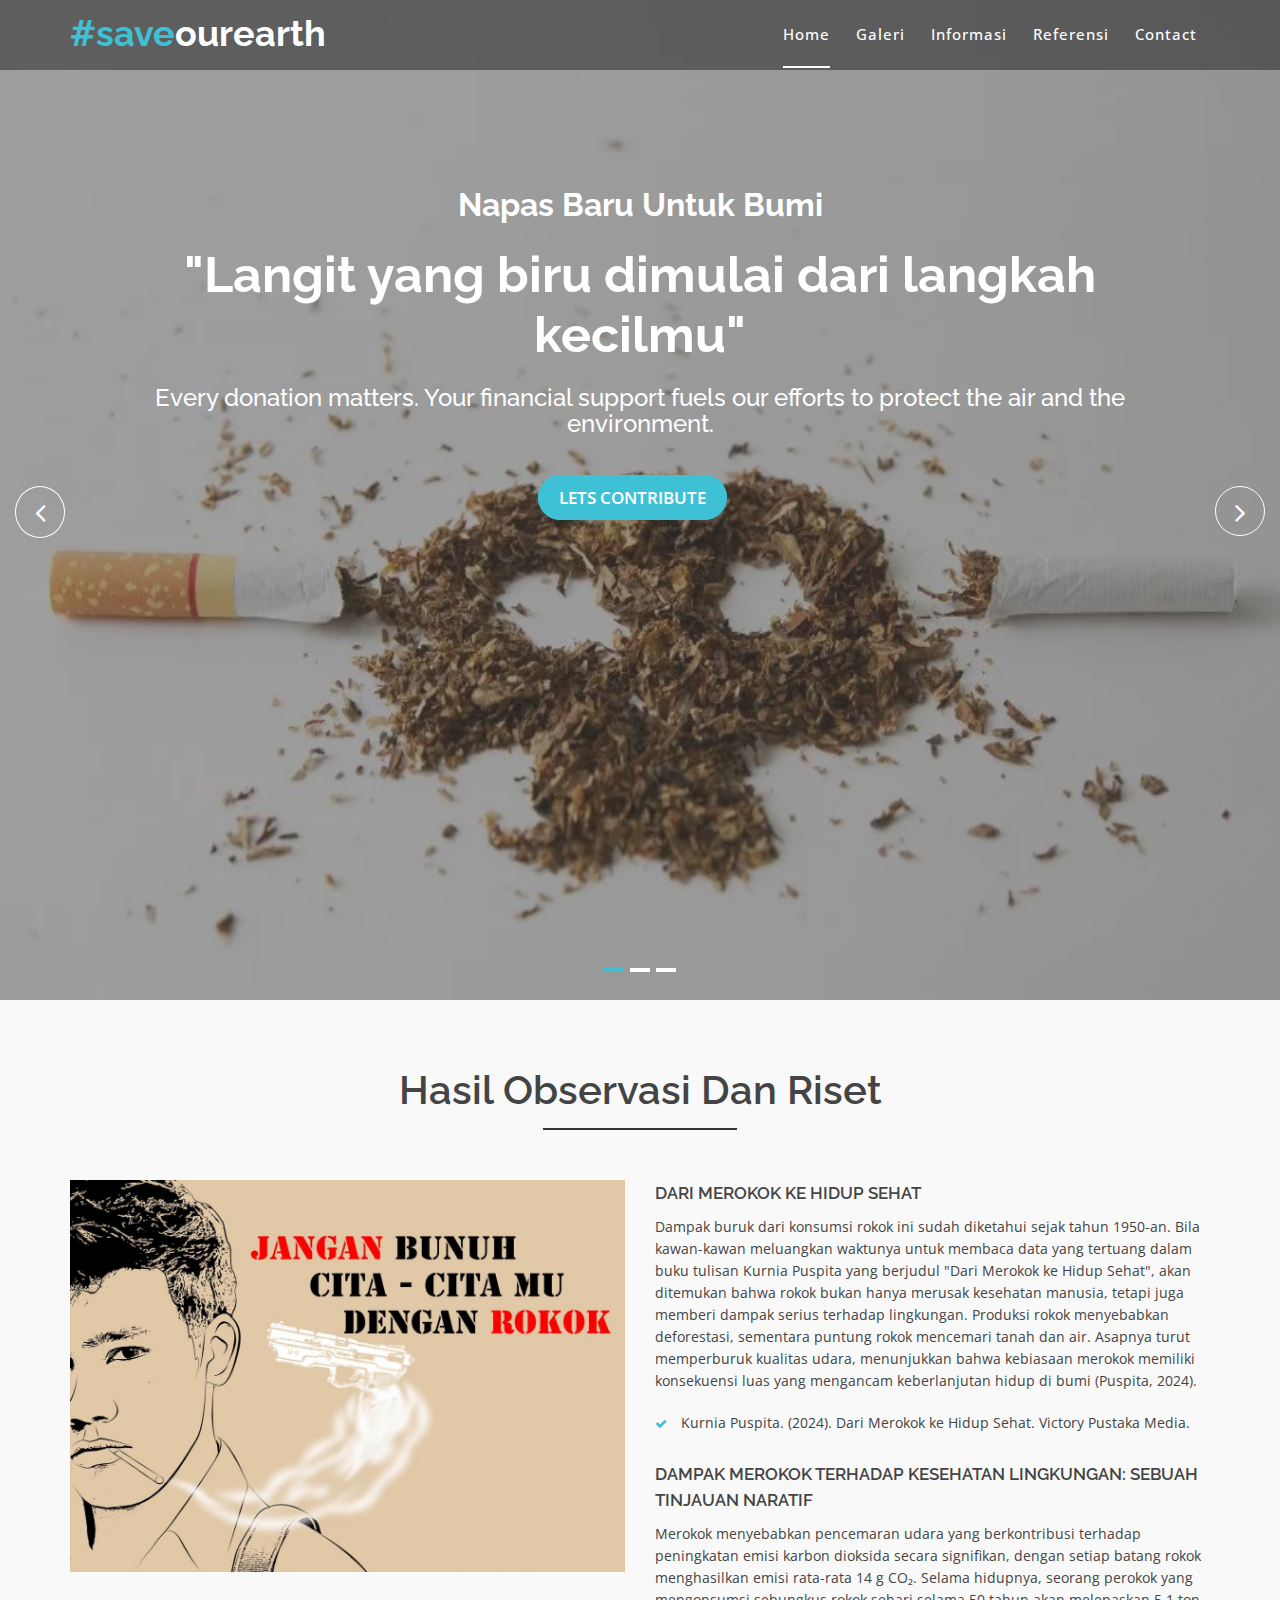
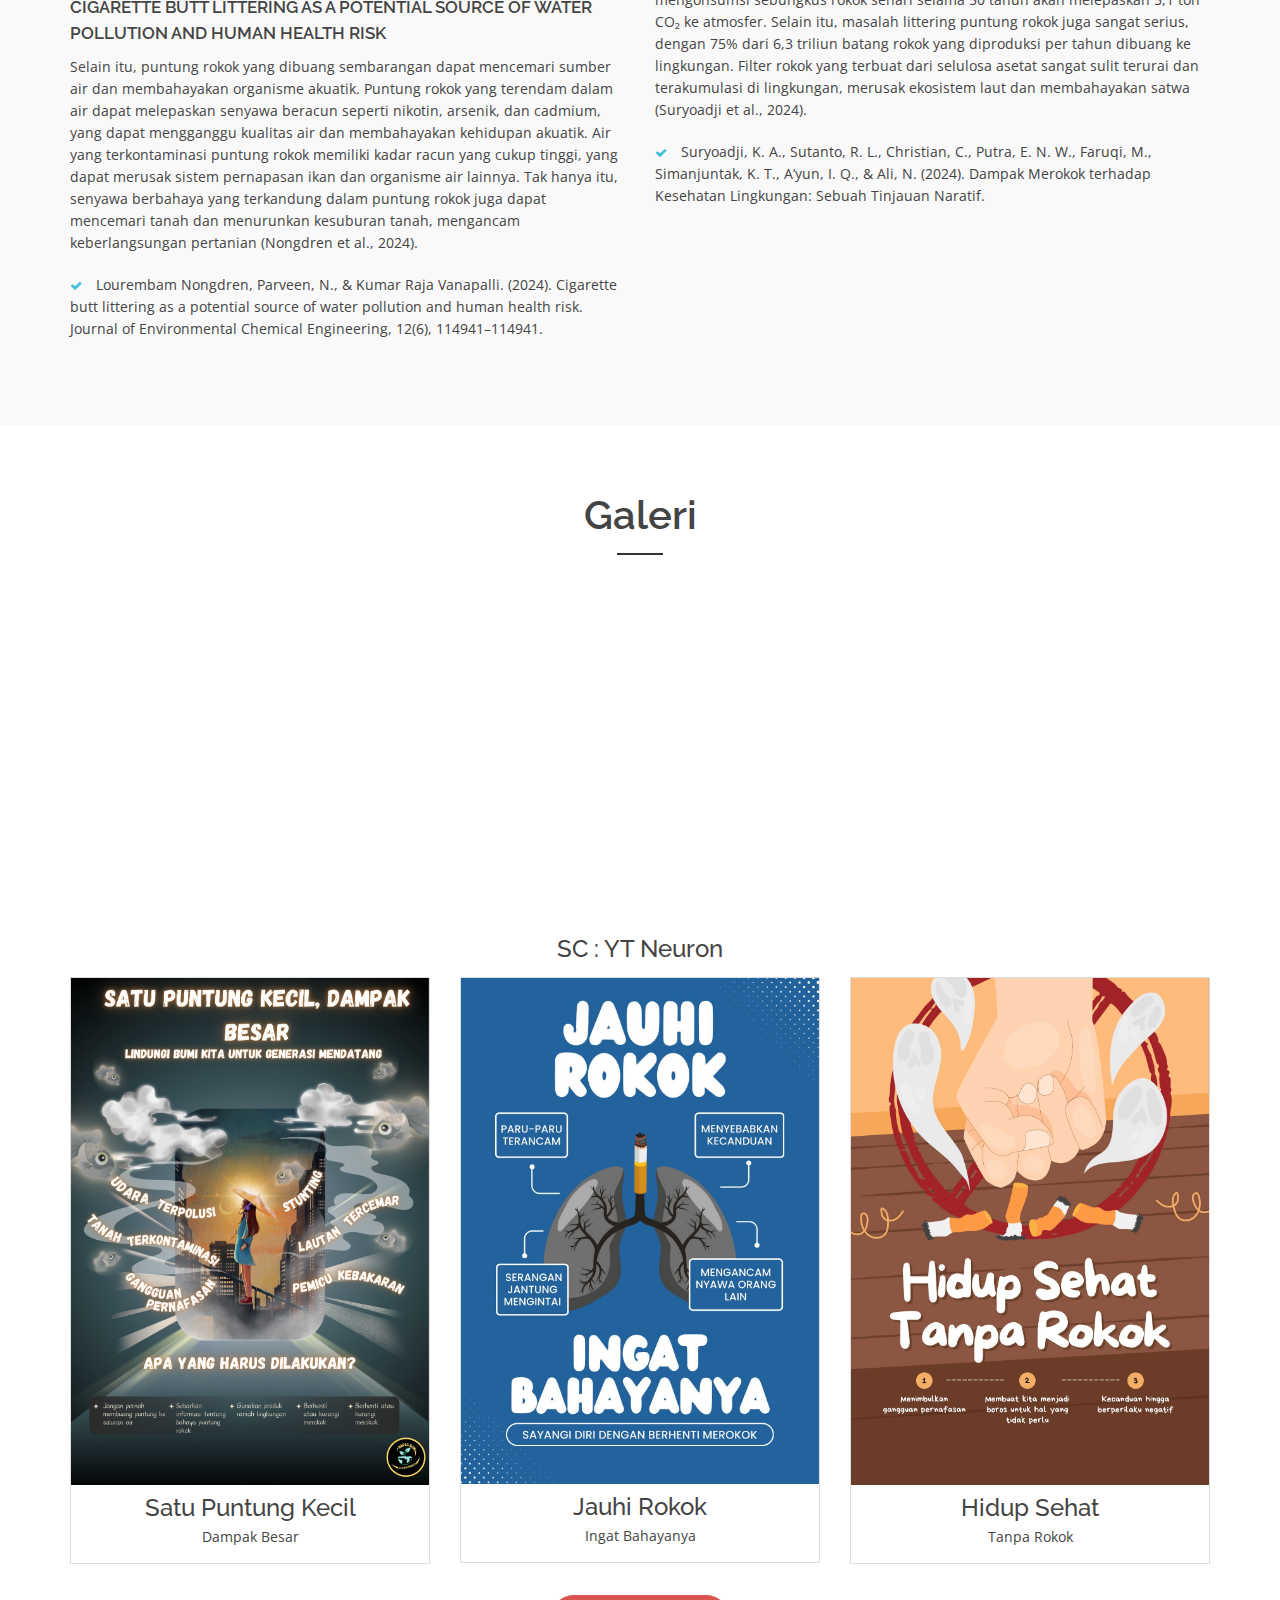
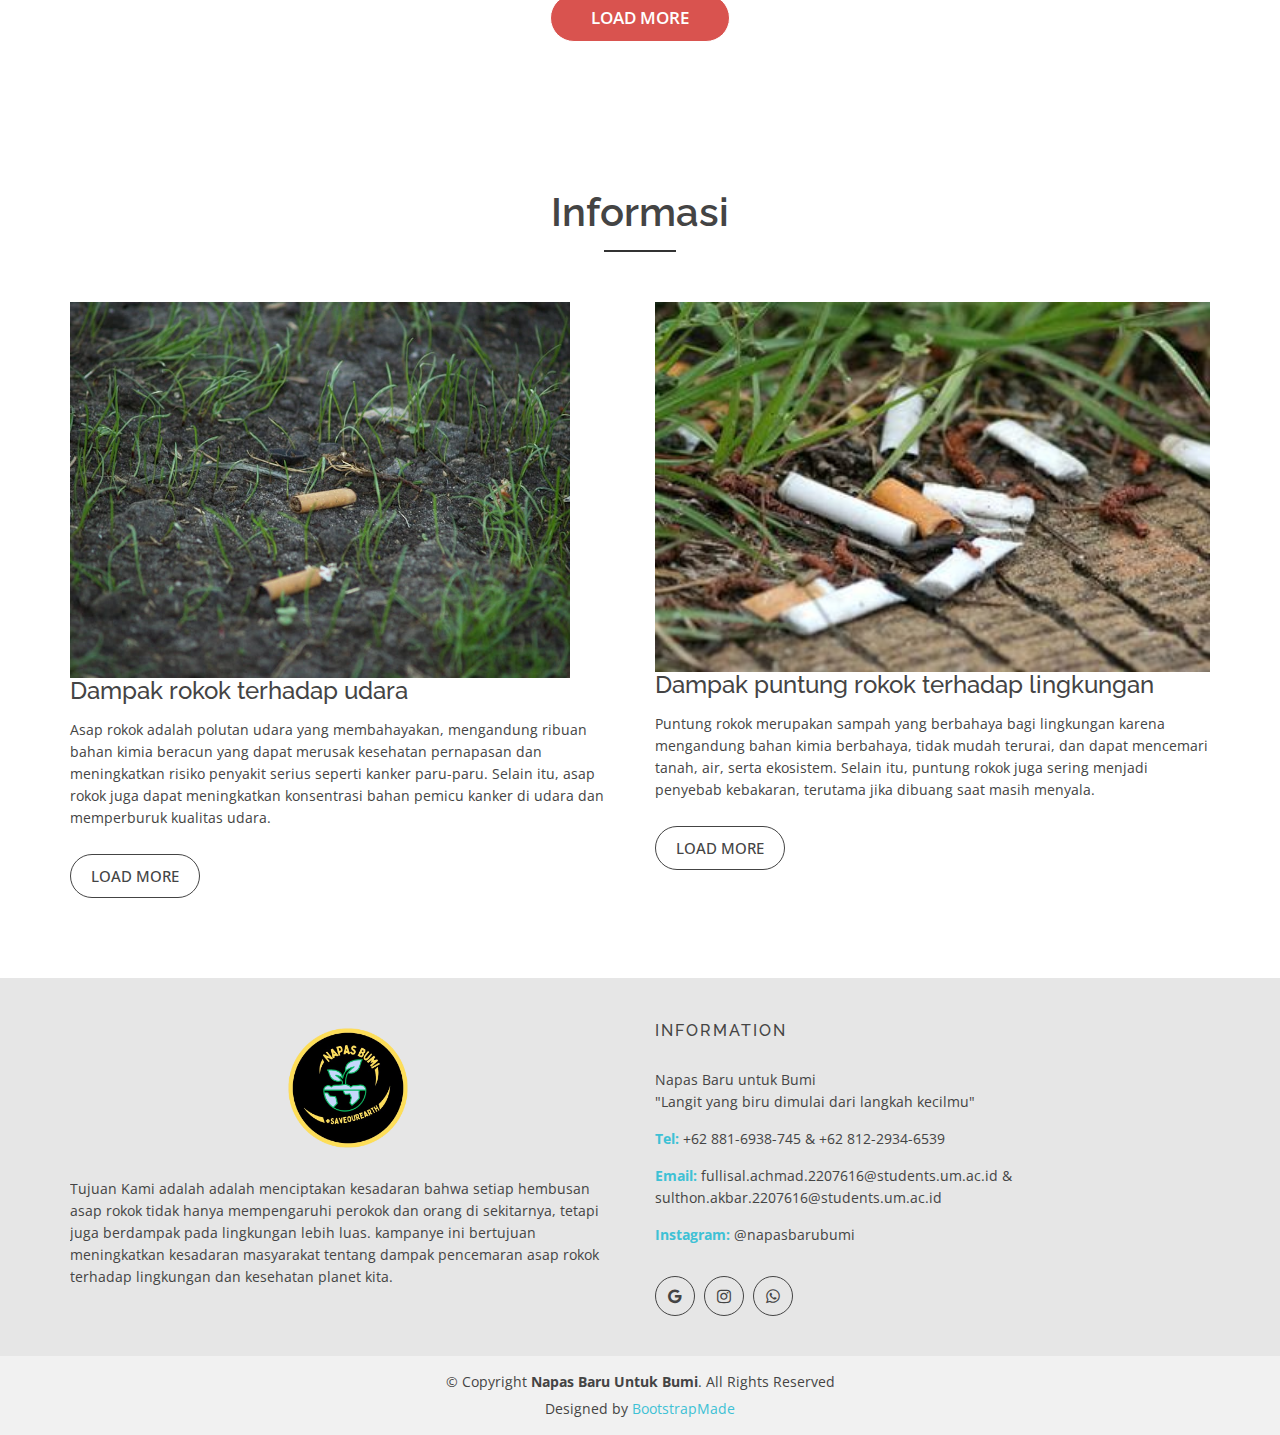
<file: index.html>
<!doctype html>
<html lang="en">
<head>
  <meta charset="utf-8">
  <title>Napas Baru Untuk Bumi</title>
  <meta content="width=device-width, initial-scale=1.0" name="viewport">
  <meta content="" name="keywords">
  <meta content="" name="description">

  <!-- Favicons -->
  <link href="img/logo4.png" rel="icon">
  <link href="img/apple-touch-icon.png" rel="apple-touch-icon">

  <!-- Google Fonts -->
  <link href="https://fonts.googleapis.com/css?family=Open+Sans:300,400,400i,600,700|Raleway:300,400,400i,500,500i,700,800,900" rel="stylesheet">

  <!-- Bootstrap CSS File -->
  <link href="lib/bootstrap/css/bootstrap.min.css" rel="stylesheet">

  <!-- Libraries CSS Files -->
  <link href="lib/nivo-slider/css/nivo-slider.css" rel="stylesheet">
  <link href="lib/owlcarousel/owl.carousel.css" rel="stylesheet">
  <link href="lib/owlcarousel/owl.transitions.css" rel="stylesheet">
  <link href="lib/font-awesome/css/font-awesome.min.css" rel="stylesheet">
  <link href="lib/animate/animate.min.css" rel="stylesheet">
  <link href="lib/venobox/venobox.css" rel="stylesheet">

  <!-- Nivo Slider Theme -->
  <link href="css/nivo-slider-theme.css" rel="stylesheet">

  <!-- Main Stylesheet File -->
  <link href="css/style.css" rel="stylesheet">

  <!-- Responsive Stylesheet File -->
  <link href="css/responsive.css" rel="stylesheet">

  <!-- =======================================================
    Theme Name: eBusiness
    Theme URL: https://bootstrapmade.com/ebusiness-bootstrap-corporate-template/
    Author: BootstrapMade.com
    License: https://bootstrapmade.com/license/
  ======================================================= -->
</head>

<body data-spy="scroll" data-target="#navbar-example">

  <div id="preloader"></div>

  <header>
    <!-- header-area start -->
    <div id="sticker" class="header-area">
      <div class="container">
        <div class="row">
          <div class="col-md-12 col-sm-12">

            <!-- Navigation -->
            <nav class="navbar navbar-default">
              <!-- Brand and toggle get grouped for better mobile display -->
              <div class="navbar-header">
                <button type="button" class="navbar-toggle collapsed" data-toggle="collapse" data-target=".bs-example-navbar-collapse-1" aria-expanded="false">
										<span class="sr-only">Toggle navigation</span>
										<span class="icon-bar"></span>
										<span class="icon-bar"></span>
										<span class="icon-bar"></span>
									</button>
                <!-- Brand -->
                <a class="navbar-brand page-scroll sticky-logo" href="index.html">
                  <h1><span>#save</span>ourearth </h1>
                  <!-- Uncomment below if you prefer to use an image logo -->
                  <!--<img src="img/logo4.png" alt="" title="">-->
								</a>
              </div>
              <!-- Collect the nav links, forms, and other content for toggling -->
              <div class="collapse navbar-collapse main-menu bs-example-navbar-collapse-1" id="navbar-example">
                <ul class="nav navbar-nav navbar-right">
                  <li class="active">
                    <a class="page-scroll" href="index.html">Home</a>
                  </li>
                  <li>
                    <a class="page-scroll" href="galeri.html">Galeri</a>
                  </li>
                  <li>
                    <a class="page-scroll" href="informasi.html">Informasi</a>
                  </li>
                  <li>
                    <a class="page-scroll" href="">Referensi</a>
                  </li>
                  <!--<li>
                    <a class="page-scroll" href="#">Blog</a>
                  </li>-->
                  <li>
                    <a class="page-scroll" href="contact.html">Contact</a>
                  </li>
                </ul>
              </div>
              <!-- navbar-collapse -->
            </nav>
            <!-- END: Navigation -->
          </div>
        </div>
      </div>
    </div>
    <!-- header-area end -->
  </header>
  <!-- header end -->

  <!-- Start Slider Area -->
  <div id="home" class="slider-area">
    <div class="bend niceties preview-2">
      <div id="ensign-nivoslider" class="slides">
        <img src="img/slider/slider8.webp" alt="" title="#slider-direction-1" />
        <img src="img/slider/slider5.webp" alt="" title="#slider-direction-2" />
        <img src="img/slider/slider4.jpg" alt="" title="#slider-direction-3" />
      </div>

      <!-- direction 1 -->
      <div id="slider-direction-1" class="slider-direction slider-one">
        <div class="container">
          <div class="row">
            <div class="col-md-12 col-sm-12 col-xs-12">
              <div class="slider-content">
                <!-- layer 1 -->
                <div class="layer-1-1 hidden-xs wow slideInDown" data-wow-duration="2s" data-wow-delay=".2s">
                  <h2 class="title1">Napas Baru Untuk Bumi </h2>
                </div>
                <!-- layer 2 -->
                <div class="layer-1-2 wow slideInUp" data-wow-duration="2s" data-wow-delay=".1s">
                  <h1 class="title2">"Langit yang biru dimulai dari langkah kecilmu"</h1>
                </div>
                <!-- layer 3 -->
                <div class="layer-1-1 hidden-xs wow slideInUp" data-wow-duration="2s" data-wow-delay=".2s">
                  <h4 class="title1">Every donation matters. Your financial support fuels our efforts to protect the air and the environment.</h4>
                </div>
                <div class="layer-1-3 hidden-xs wow slideInUp" data-wow-duration="2s" data-wow-delay=".2s">
                  <a class="ready-btn right-btn page-scroll" href="#services">Lets Contribute</a>
                </div>
              </div>
            </div>
          </div>
        </div>
      </div>

      <!-- direction 2 -->
      <div id="slider-direction-2" class="slider-direction slider-two">
        <div class="container">
          <div class="row">
            <div class="col-md-12 col-sm-12 col-xs-12">
              <div class="slider-content text-center">
                <!-- layer 1 -->
                <div class="layer-1-1 hidden-xs wow slideInUp" data-wow-duration="2s" data-wow-delay=".2s">
                  <h2 class="title1">Napas Baru Untuk Bumi </h2>
                </div>
                <!-- layer 2 -->
                <div class="layer-1-2 wow slideInUp" data-wow-duration="2s" data-wow-delay=".1s">
                  <h1 class="title2">"Langit yang biru dimulai dari langkah kecilmu"</h1>
                </div>
                <!-- layer 3 -->
                <div class="layer-1-1 hidden-xs wow slideInUp" data-wow-duration="2s" data-wow-delay=".2s">
                  <h4 class="title1">Every donation matters. Your financial support fuels our efforts to protect the air and the environment.</h4>
                </div>
                <div class="layer-1-3 hidden-xs wow slideInUp" data-wow-duration="2s" data-wow-delay=".2s">
                  <a class="ready-btn right-btn page-scroll" href="#services">Lets Contribute</a>
                </div>
              </div>
            </div>
          </div>
        </div>
      </div>

      <!-- direction 3 -->
      <div id="slider-direction-3" class="slider-direction slider-two">
        <div class="container">
          <div class="row">
            <div class="col-md-12 col-sm-12 col-xs-12">
              <div class="slider-content">
                <!-- layer 1 -->
                <div class="layer-1-1 hidden-xs wow slideInUp" data-wow-duration="2s" data-wow-delay=".2s">
                  <h2 class="title1">Napas Baru Untuk Bumi </h2>
                </div>
                <!-- layer 2 -->
                <div class="layer-1-2 wow slideInUp" data-wow-duration="2s" data-wow-delay=".1s">
                  <h1 class="title2">"Langit yang biru dimulai dari langkah kecilmu"</h1>
                </div>
                <!-- layer 3 -->
                <div class="layer-1-1 hidden-xs wow slideInUp" data-wow-duration="2s" data-wow-delay=".2s">
                  <h4 class="title1">Every donation matters. Your financial support fuels our efforts to protect the air and the environment.</h4>
                </div>
                <div class="layer-1-3 hidden-xs wow slideInUp" data-wow-duration="2s" data-wow-delay=".2s">
                  <a class="ready-btn right-btn page-scroll" href="#services">Lets Contribute</a>
                </div>
              </div>
            </div>
          </div>
        </div>
      </div>
    </div>
  </div>
  <!-- End Slider Area -->

  <!-- Start About area -->
  <div id="about" class="about-area area-padding">
    <div class="container">
      <div class="row">
        <div class="col-md-12 col-sm-12 col-xs-12">
          <div class="section-headline text-center">
            <h2>Hasil Observasi dan Riset</h2>
          </div>
        </div>
      </div>
      <div class="row">
        <!-- single-well start-->
        <div class="col-md-6 col-sm-6 col-xs-12">
          <div class="well-left">
            <div class="single-well">
              <a href="#">
								  <img src="img/about/about2.jpg" alt="">
								</a>
            </div>
            <br>
            <div class="single-well">
              <a href="#">
                <h4 class="sec-head">Cigarette butt littering as a potential source of water pollution and human health risk</h4>
              </a>
              <p>
                Selain itu, puntung rokok yang dibuang sembarangan dapat mencemari sumber air dan membahayakan organisme akuatik. Puntung rokok yang terendam dalam air dapat melepaskan senyawa beracun seperti nikotin, arsenik, dan cadmium, yang dapat mengganggu kualitas air dan membahayakan kehidupan akuatik. Air yang terkontaminasi puntung rokok memiliki kadar racun yang cukup tinggi, yang dapat merusak sistem pernapasan ikan dan organisme air lainnya. Tak hanya itu, senyawa berbahaya yang terkandung dalam puntung rokok juga dapat mencemari tanah dan menurunkan kesuburan tanah, mengancam keberlangsungan pertanian (Nongdren et al., 2024).
              </p>
              <ul>
                <li>
                  <i class="fa fa-check"></i> Lourembam Nongdren, Parveen, N., & Kumar Raja Vanapalli. (2024). Cigarette butt littering as a potential source of water pollution and human health risk. Journal of Environmental Chemical Engineering, 12(6), 114941–114941.
                </li>
              </ul>
            </div>
          </div>
        </div>
        <!-- single-well end-->
        <div class="col-md-6 col-sm-6 col-xs-12">
          <div class="well-middle">
            <div class="single-well">
              <a href="#">
                <h4 class="sec-head">Dari Merokok ke Hidup Sehat</h4>
              </a>
              <p>
                Dampak buruk dari konsumsi rokok ini sudah diketahui sejak tahun 1950-an. Bila kawan-kawan meluangkan waktunya untuk membaca data yang tertuang dalam buku tulisan Kurnia Puspita yang berjudul "Dari Merokok ke Hidup Sehat", akan ditemukan bahwa rokok bukan hanya merusak kesehatan manusia, tetapi juga memberi dampak serius terhadap lingkungan. Produksi rokok menyebabkan deforestasi, sementara puntung rokok mencemari tanah dan air. Asapnya turut memperburuk kualitas udara, menunjukkan bahwa kebiasaan merokok memiliki konsekuensi luas yang mengancam keberlanjutan hidup di bumi (Puspita, 2024).
              </p>
              <ul>
                <li>
                  <i class="fa fa-check"></i> Kurnia Puspita. (2024). Dari Merokok ke Hidup Sehat. Victory Pustaka Media.
                </li>
              </ul>
            </div>
          </div>
          <br>
          <div class="well-middle">
            <div class="single-well">
              <a href="#">
                <h4 class="sec-head">Dampak Merokok terhadap Kesehatan Lingkungan: Sebuah Tinjauan Naratif</h4>
              </a>
              <p>
                Merokok menyebabkan pencemaran udara yang berkontribusi terhadap peningkatan emisi karbon dioksida secara signifikan, dengan setiap batang rokok menghasilkan emisi rata-rata 14 g CO₂. Selama hidupnya, seorang perokok yang mengonsumsi sebungkus rokok sehari selama 50 tahun akan melepaskan 5,1 ton CO₂ ke atmosfer. Selain itu, masalah littering puntung rokok juga sangat serius, dengan 75% dari 6,3 triliun batang rokok yang diproduksi per tahun dibuang ke lingkungan. Filter rokok yang terbuat dari selulosa asetat sangat sulit terurai dan terakumulasi di lingkungan, merusak ekosistem laut dan membahayakan satwa (Suryoadji et al., 2024).
              </p>
              <ul>
                <li>
                  <i class="fa fa-check"></i> Suryoadji, K. A., Sutanto, R. L., Christian, C., Putra, E. N. W., Faruqi, M., Simanjuntak, K. T., A’yun, I. Q., & Ali, N. (2024). Dampak Merokok terhadap Kesehatan Lingkungan: Sebuah Tinjauan Naratif.
                </li>
              </ul>
            </div>
          </div>
        </div>
        <!-- End col-->
      </div>
    </div>
  </div>
  <!-- End About area --> 

<!-- Start team Area -->
<div id="team" class="our-team-area area-padding">
<div class="container">
  <div class="row">
    <div class="col-md-12 col-sm-12 col-xs-12">
      <div class="section-headline text-center">
        <h2>Galeri</h2>
      </div>
    </div>
  </div>
  <center>
  <div class="row">
    <div class="team-top">
      <div class="col-lg-12 col-sm-12 col-xs-12">
          <iframe width="560" height="315" src="https://www.youtube.com/embed/96ZPwmtjpJQ?si=OWQYw1UiWUaaFBZ9" title="YouTube video player" frameborder="0" allow="accelerometer; autoplay; clipboard-write; encrypted-media; gyroscope; picture-in-picture; web-share" referrerpolicy="strict-origin-when-cross-origin" allowfullscreen>           
          </iframe>
          <div class="team-content text-center">
            <h4>SC : YT Neuron</h4>
          </div>
      </div>
    </div>
  </div>
</center>
  <div class="row">
    <div class="team-top">
      <div class="col-md-4 col-sm-3 col-xs-12">
        <div class="single-team-member">
          <div class="team-img">
            <a href="#">
              <img src="img/galeri/9.jpeg" alt="">
            </a>
            <a class="venobox" data-gall="myGallery" href="img/galeri/3.jpeg">
            </a>
          </div>
          <div class="team-content text-center">
            <h4>Satu Puntung Kecil</h4>
            <p>Dampak Besar</p>
          </div>
        </div>
      </div>
      <!-- End column -->
      <div class="col-md-4 col-sm-3 col-xs-12">
        <div class="single-team-member">
          <div class="team-img">
            <a href="#">
              <img src="img/galeri/4.jpeg" alt="">
            </a>
            <a class="venobox" data-gall="myGallery" href="img/galeri/4.jpeg">
            </a>
          </div>
          <div class="team-content text-center">
            <h4>Jauhi Rokok</h4>
            <p>Ingat Bahayanya</p>
          </div>
        </div>
      </div>
      <!-- End column -->
      <div class="col-md-4 col-sm-3 col-xs-12">
        <div class="single-team-member">
          <div class="team-img">
            <a href="#">
              <img src="img/galeri/7.jpeg" alt="">
            </a>
            <a class="venobox" data-gall="myGallery" href="img/galeri/7.jpeg">
            </a>
          </div>
          <div class="team-content text-center">
            <h4>Hidup Sehat</h4>
            <p>Tanpa Rokok</p>
          </div>
        </div>
      </div><center>
      <span>
        <a href="galeri.html" class="ready-btn btn-danger">load more</a>
      </span></center>
      <!-- End column -->
    </div>
  </div>
</div>
</div>
<!-- End Team Area -->
<!-- Start Blog Area -->
<div id="blog" class="blog-area">
<div class="blog-inner area-padding">
  <div class="blog-overly"></div>
  <div class="container ">
    <div class="row">
      <div class="col-md-12 col-sm-12 col-xs-12">
        <div class="section-headline text-center">
          <h2>Informasi</h2>
        </div>
      </div>
    </div>
    <div class="row">
      <!-- Start Left Blog -->
      <div class="col-md-6 col-sm-6 col-xs-12">
        <div class="single-blog">
          <div class="single-blog-img">
            <img src="img/galeri/1.jpeg" alt="" width="500" height="600">
          </div>
          <div class="blog-text">
            <h4>
              <p>Dampak rokok terhadap udara</p>
            </h4>
            <p>Asap rokok adalah polutan udara yang membahayakan, mengandung ribuan bahan kimia beracun yang dapat merusak kesehatan pernapasan dan meningkatkan risiko penyakit serius seperti kanker paru-paru. Selain itu, asap rokok juga dapat meningkatkan konsentrasi bahan pemicu kanker di udara dan memperburuk kualitas udara. </p>
          </div>
          <span>
            <a href="informasi.html#berita1" class="ready-btn">Load More</a>
          </span>
        </div>
        <!-- Start single blog -->
      </div>
      <!-- End Left Blog-->
      <div class="col-md-6 col-sm-6 col-xs-12">
        <div class="single-blog">
          <div class="single-blog-img">
            <img src="img/galeri/2.jpeg" alt="" width="600" height="600">
          </div>
          <div class="blog-text">
            <h4>
              <p>Dampak puntung rokok terhadap lingkungan</p>
            </h4>
            <p>Puntung rokok merupakan sampah yang berbahaya bagi lingkungan karena mengandung bahan kimia berbahaya, tidak mudah terurai, dan dapat mencemari tanah, air, serta ekosistem. Selain itu, puntung rokok juga sering menjadi penyebab kebakaran, terutama jika dibuang saat masih menyala. </p>
          </div>
          <span>
            <a href="informasi.html#berita2" class="ready-btn">Load More</a>
          </span>
        </div>
        <!-- Start single blog -->
      </div>
    </div>
  </div>
</div>
</div>
<!-- End Blog -->
<div id="disqus_thread"></div>

  <!-- Start Footer bottom Area -->
  <footer>
    <div class="footer-area">
      <div class="container">
        <div class="row">
          <div class="col-md-6 col-sm-6 col-xs-12">
            <div class="footer-content">
              <div class="footer-head">
                <div class="footer-logo">
                  <center><img src="img/logo4.png" width="140" height="90"></center>
                </div>

                <p>Tujuan Kami adalah adalah menciptakan kesadaran bahwa setiap hembusan asap rokok tidak hanya mempengaruhi perokok dan orang di sekitarnya, tetapi juga berdampak pada lingkungan lebih luas. kampanye ini bertujuan meningkatkan kesadaran masyarakat tentang dampak pencemaran asap rokok terhadap lingkungan dan kesehatan planet kita.</p>
                
              </div>
            </div>
          </div>
          <!-- end single footer -->
          <div class="col-md-6 col-sm-6 col-xs-12">
            <div class="footer-content">
              <div class="footer-head">
                <h4>information</h4>
                <p>
                  Napas Baru untuk Bumi<br>
                  <span>"Langit yang biru dimulai dari langkah kecilmu"</span>
                </p>
                <div class="footer-contacts">
                  <p><span>Tel:</span> +62 881-6938-745 & +62 812-2934-6539 </p>
                  <p><span>Email:</span> fullisal.achmad.2207616@students.um.ac.id & sulthon.akbar.2207616@students.um.ac.id</p>
                  <p><span>Instagram:</span> @napasbarubumi</p>
                </div>
                <div class="footer-icons">
                  <ul>
                    <li>
                      <a href="mailto:fullisal.achmad.2207616@students.um.ac.id?subject=Hello&body=How are you?"><i class="fa fa-google"></i></a>
                    </li>
                    <li>
                      <a href="https://www.instagram.com/ssltoncss/"><i class="fa fa-instagram"></i></a>
                    </li>
                    <li>
                      <a href="https://wa.me/628816938745"><i class="fa fa-whatsapp"></i></a>
                    </li>
                  </ul>
                </div>
              </div>
            </div>
          </div>
          <!-- end single footer 
          <div class="col-md-4 col-sm-4 col-xs-12">
            <div class="footer-content">
              <div class="footer-head">
                <h4>Instagram</h4>
                <div class="flicker-img">
                  <a href="#"><img src="img/portfolio/1.jpg" alt=""></a>
                  <a href="#"><img src="img/portfolio/2.jpg" alt=""></a>
                  <a href="#"><img src="img/portfolio/3.jpg" alt=""></a>
                  <a href="#"><img src="img/portfolio/4.jpg" alt=""></a>
                  <a href="#"><img src="img/portfolio/5.jpg" alt=""></a>
                  <a href="#"><img src="img/portfolio/6.jpg" alt=""></a>
                </div>
              </div>
            </div>
          </div>-->
        </div>
      </div>
    </div>
    <div class="footer-area-bottom">
      <div class="container">
        <div class="row">
          <div class="col-md-12 col-sm-12 col-xs-12">
            <div class="copyright text-center">
              <p>
                &copy; Copyright <strong>Napas Baru Untuk Bumi</strong>. All Rights Reserved
              </p>
            </div>
            <div class="credits">
              <!--
                All the links in the footer should remain intact.
                You can delete the links only if you purchased the pro version.
                Licensing information: https://bootstrapmade.com/license/
                Purchase the pro version with working PHP/AJAX contact form: https://bootstrapmade.com/buy/?theme=eBusiness
              -->
              Designed by <a href="https://bootstrapmade.com/">BootstrapMade</a>
            </div>
          </div>
        </div>
      </div>
    </div>
  </footer>

  <a href="#" class="back-to-top"><i class="fa fa-chevron-up"></i></a>

  <!-- JavaScript Libraries -->
  <script src="lib/jquery/jquery.min.js"></script>
  <script src="lib/bootstrap/js/bootstrap.min.js"></script>
  <script src="lib/owlcarousel/owl.carousel.min.js"></script>
  <script src="lib/venobox/venobox.min.js"></script>
  <script src="lib/knob/jquery.knob.js"></script>
  <script src="lib/wow/wow.min.js"></script>
  <script src="lib/parallax/parallax.js"></script>
  <script src="lib/easing/easing.min.js"></script>
  <script src="lib/nivo-slider/js/jquery.nivo.slider.js" type="text/javascript"></script>
  <script src="lib/appear/jquery.appear.js"></script>
  <script src="lib/isotope/isotope.pkgd.min.js"></script>
  

  <!-- Contact Form JavaScript File -->
  <script src="contactform/contactform.js"></script>

  <script src="js/main.js"></script>
</body>

</html>
</file>
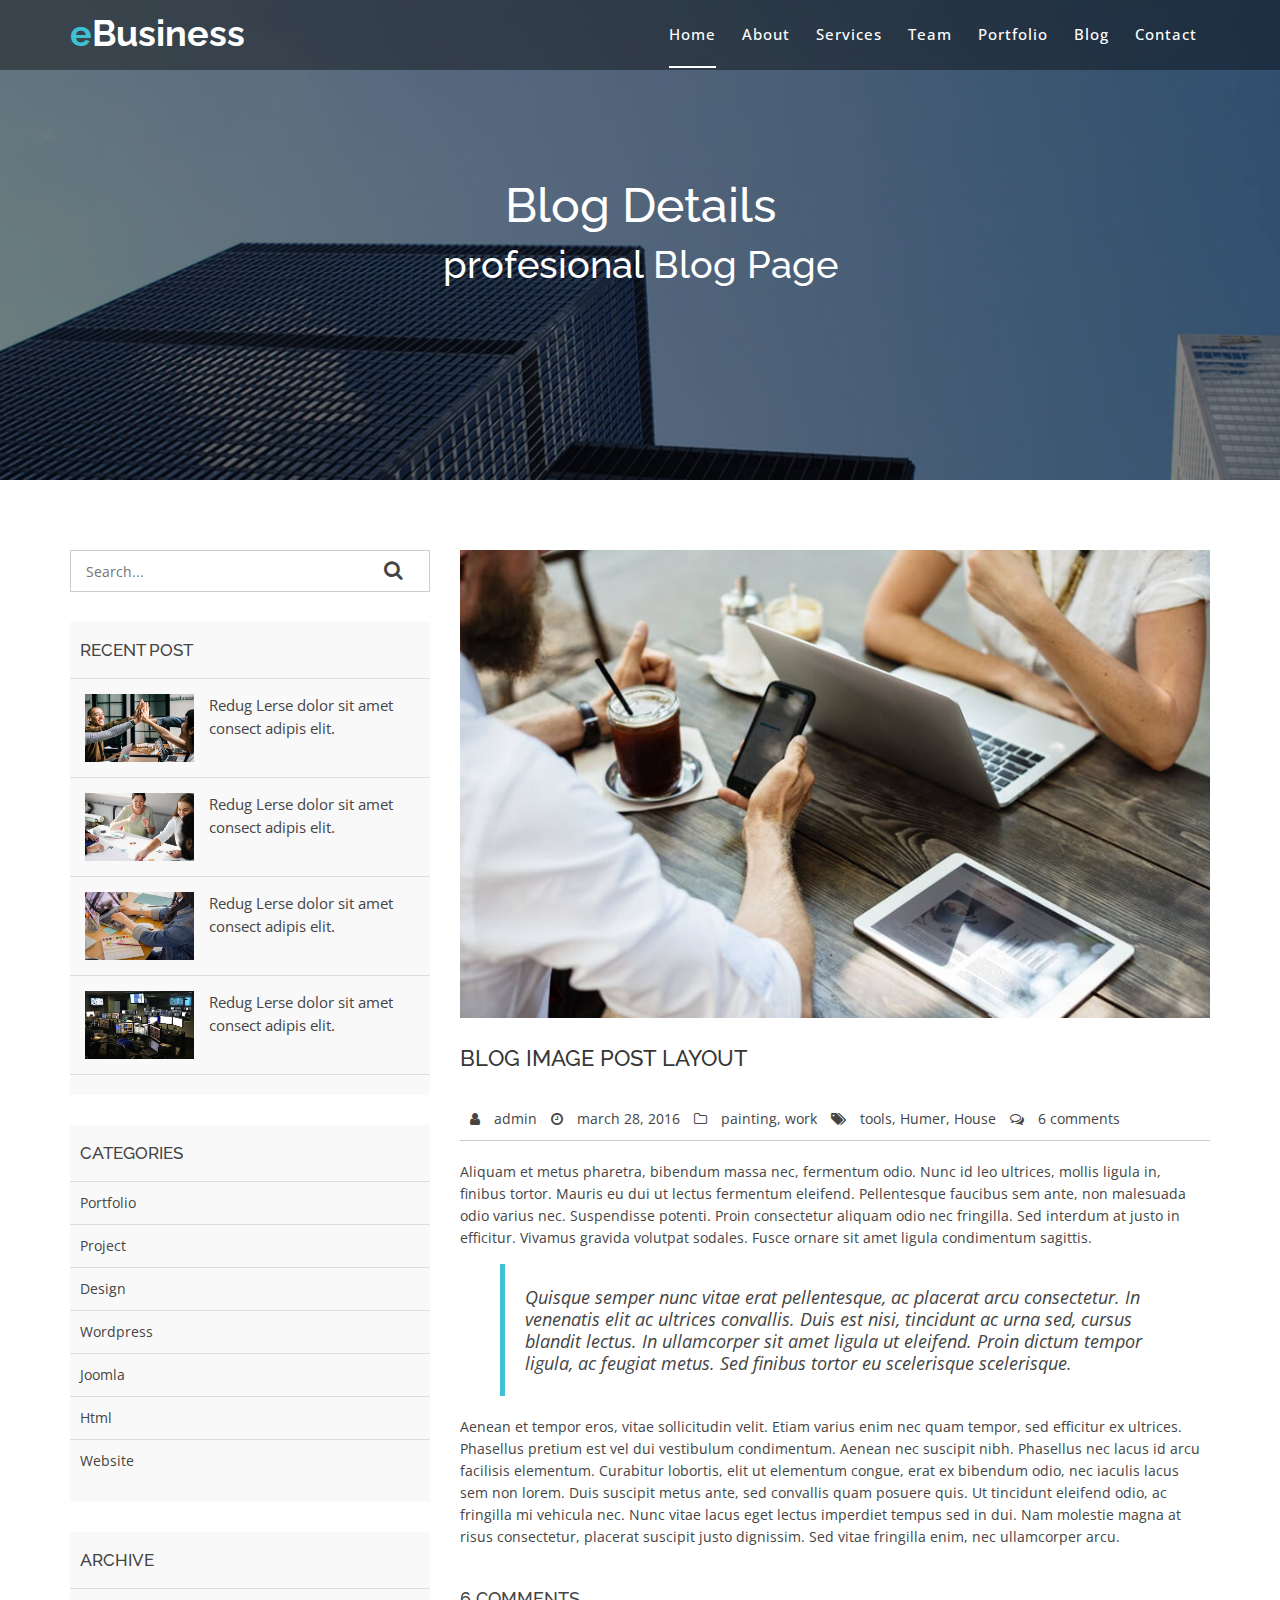
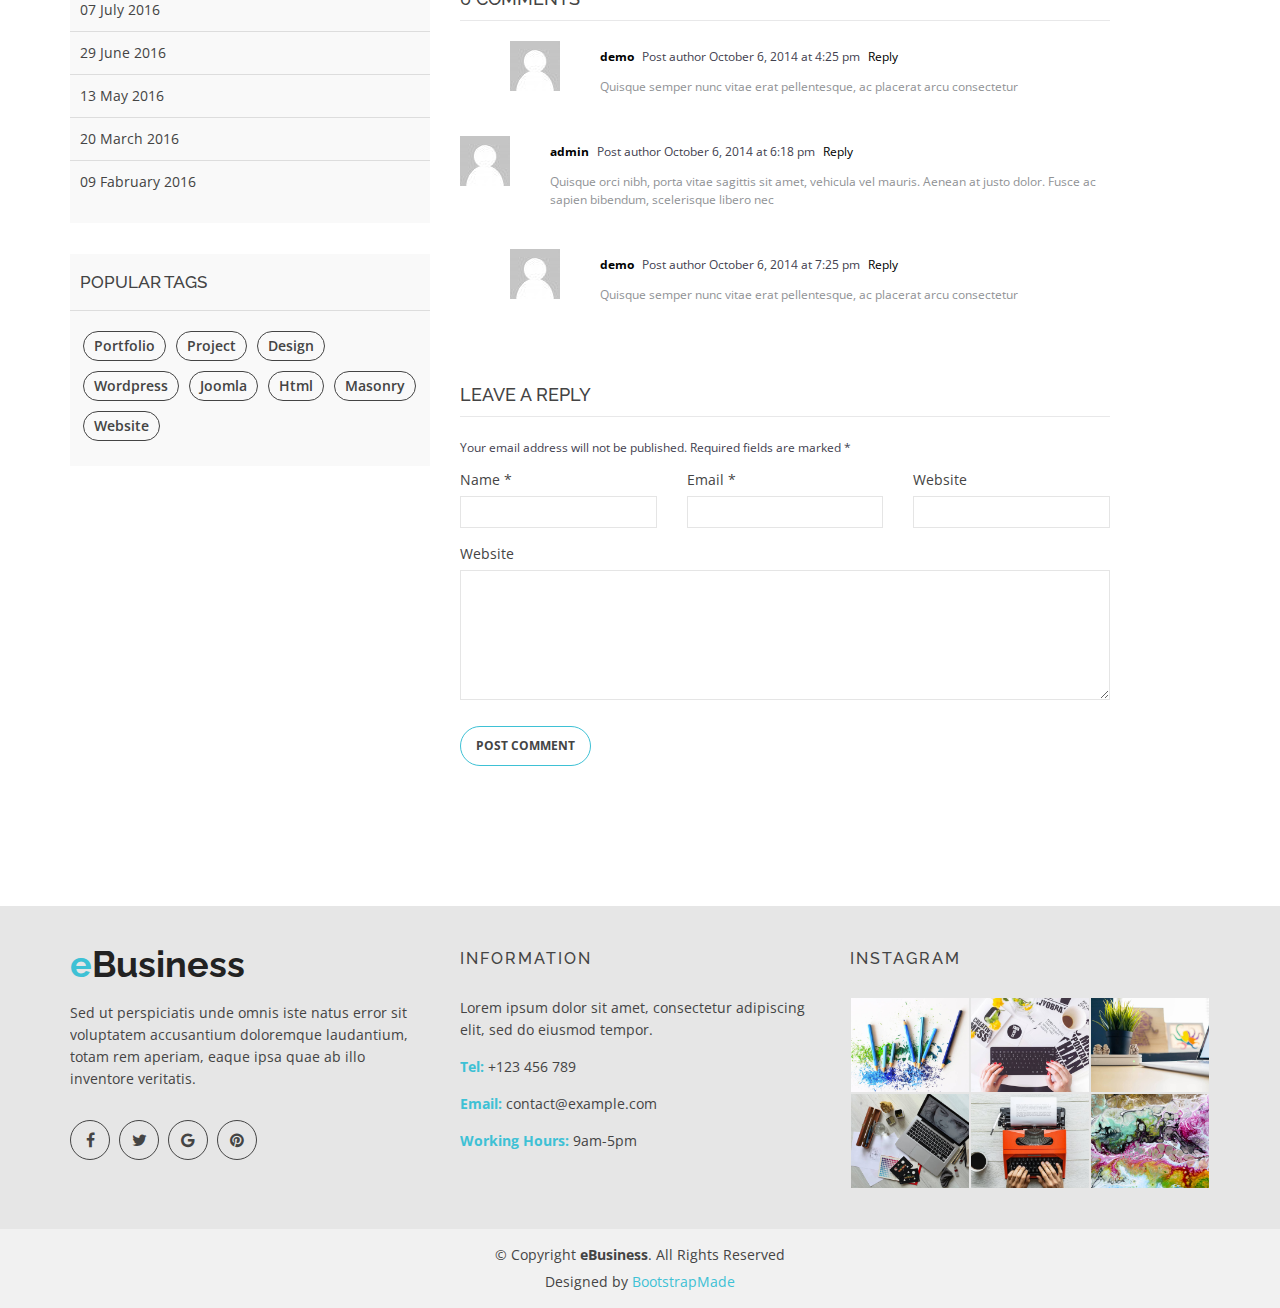
<file: blog-details.html>
<!doctype html>
<html lang="en">
<head>
  <meta charset="utf-8">
  <title>eBusiness Bootstrap Template</title>
  <meta content="width=device-width, initial-scale=1.0" name="viewport">
  <meta content="" name="keywords">
  <meta content="" name="description">

  <!-- Favicons -->
  <link href="img/favicon.png" rel="icon">
  <link href="img/apple-touch-icon.png" rel="apple-touch-icon">

  <!-- Google Fonts -->
  <link href="https://fonts.googleapis.com/css?family=Open+Sans:300,400,400i,600,700|Raleway:300,400,400i,500,500i,700,800,900" rel="stylesheet">

  <!-- Bootstrap CSS File -->
  <link href="lib/bootstrap/css/bootstrap.min.css" rel="stylesheet">

  <!-- Libraries CSS Files -->
  <link href="lib/nivo-slider/css/nivo-slider.css" rel="stylesheet">
  <link href="lib/owlcarousel/owl.carousel.css" rel="stylesheet">
  <link href="lib/owlcarousel/owl.transitions.css" rel="stylesheet">
  <link href="lib/font-awesome/css/font-awesome.min.css" rel="stylesheet">
  <link href="lib/animate/animate.min.css" rel="stylesheet">
  <link href="lib/venobox/venobox.css" rel="stylesheet">

  <!-- Nivo Slider Theme -->
  <link href="css/nivo-slider-theme.css" rel="stylesheet">

  <!-- Main Stylesheet File -->
  <link href="css/style.css" rel="stylesheet">

  <!-- Responsive Stylesheet File -->
  <link href="css/responsive.css" rel="stylesheet">

  <!-- =======================================================
    Theme Name: eBusiness
    Theme URL: https://bootstrapmade.com/ebusiness-bootstrap-corporate-template/
    Author: BootstrapMade.com
    License: https://bootstrapmade.com/license/
  ======================================================= -->
</head>

<body data-spy="scroll" data-target="#navbar-example">

  <div id="preloader"></div>

  <header>
    <!-- header-area start -->
    <div id="sticker" class="header-area">
      <div class="container">
        <div class="row">
          <div class="col-md-12 col-sm-12">

            <!-- Navigation -->
            <nav class="navbar navbar-default">
              <!-- Brand and toggle get grouped for better mobile display -->
              <div class="navbar-header">
                <button type="button" class="navbar-toggle collapsed" data-toggle="collapse" data-target=".bs-example-navbar-collapse-1" aria-expanded="false">
										<span class="sr-only">Toggle navigation</span>
										<span class="icon-bar"></span>
										<span class="icon-bar"></span>
										<span class="icon-bar"></span>
									</button>
                <!-- Brand -->
                <a class="navbar-brand page-scroll sticky-logo" href="index.html">
                  <h1><span>e</span>Business</h1>
                  <!-- Uncomment below if you prefer to use an image logo -->
                  <!-- <img src="img/logo.png" alt="" title=""> -->
								</a>
              </div>
              <!-- Collect the nav links, forms, and other content for toggling -->
              <div class="collapse navbar-collapse main-menu bs-example-navbar-collapse-1" id="navbar-example">
                <ul class="nav navbar-nav navbar-right">
                  <li class="active">
                    <a class="page-scroll" href="#home">Home</a>
                  </li>
                  <li>
                    <a class="page-scroll" href="#about">About</a>
                  </li>
                  <li>
                    <a class="page-scroll" href="#services">Services</a>
                  </li>
                  <li>
                    <a class="page-scroll" href="#team">Team</a>
                  </li>
                  <li>
                    <a class="page-scroll" href="#portfolio">Portfolio</a>
                  </li>
                  <li>
                    <a class="page-scroll" href="#blog">Blog</a>
                  </li>
                  <li>
                    <a class="page-scroll" href="#contact">Contact</a>
                  </li>
                </ul>
              </div>
              <!-- navbar-collapse -->
            </nav>
            <!-- END: Navigation -->
          </div>
        </div>
      </div>
    </div>
    <!-- header-area end -->
  </header>
  <!-- header end -->

  <!-- Start Bottom Header -->
  <div class="header-bg page-area">
    <div class="home-overly"></div>
    <div class="container">
      <div class="row">
        <div class="col-md-12 col-sm-12 col-xs-12">
          <div class="slider-content text-center">
            <div class="header-bottom">
              <div class="layer2 wow zoomIn" data-wow-duration="1s" data-wow-delay=".4s">
                <h1 class="title2">Blog Details </h1>
              </div>
              <div class="layer3 wow zoomInUp" data-wow-duration="2s" data-wow-delay="1s">
                <h2 class="title3">profesional Blog Page</h2>
              </div>
            </div>
          </div>
        </div>
      </div>
    </div>
  </div>
  <!-- END Header -->
  <div class="blog-page area-padding">
    <div class="container">
      <div class="row">
        <div class="col-lg-4 col-md-4 col-sm-4 col-xs-12">
          <div class="page-head-blog">
            <div class="single-blog-page">
              <!-- search option start -->
              <form action="#">
                <div class="search-option">
                  <input type="text" placeholder="Search...">
                  <button class="button" type="submit">
                                            <i class="fa fa-search"></i>
                                        </button>
                </div>
              </form>
              <!-- search option end -->
            </div>
            <div class="single-blog-page">
              <!-- recent start -->
              <div class="left-blog">
                <h4>recent post</h4>
                <div class="recent-post">
                  <!-- start single post -->
                  <div class="recent-single-post">
                    <div class="post-img">
                      <a href="#">
												   <img src="img/blog/1.jpg" alt="">
												</a>
                    </div>
                    <div class="pst-content">
                      <p><a href="#"> Redug Lerse dolor sit amet consect adipis elit.</a></p>
                    </div>
                  </div>
                  <!-- End single post -->
                  <!-- start single post -->
                  <div class="recent-single-post">
                    <div class="post-img">
                      <a href="#">
												   <img src="img/blog/2.jpg" alt="">
												</a>
                    </div>
                    <div class="pst-content">
                      <p><a href="#"> Redug Lerse dolor sit amet consect adipis elit.</a></p>
                    </div>
                  </div>
                  <!-- End single post -->
                  <!-- start single post -->
                  <div class="recent-single-post">
                    <div class="post-img">
                      <a href="#">
												   <img src="img/blog/3.jpg" alt="">
												</a>
                    </div>
                    <div class="pst-content">
                      <p><a href="#"> Redug Lerse dolor sit amet consect adipis elit.</a></p>
                    </div>
                  </div>
                  <!-- End single post -->
                  <!-- start single post -->
                  <div class="recent-single-post">
                    <div class="post-img">
                      <a href="#">
												   <img src="img/blog/4.jpg" alt="">
												</a>
                    </div>
                    <div class="pst-content">
                      <p><a href="#"> Redug Lerse dolor sit amet consect adipis elit.</a></p>
                    </div>
                  </div>
                  <!-- End single post -->
                </div>
              </div>
              <!-- recent end -->
            </div>
            <div class="single-blog-page">
              <div class="left-blog">
                <h4>categories</h4>
                <ul>
                  <li>
                    <a href="#">Portfolio</a>
                  </li>
                  <li>
                    <a href="#">Project</a>
                  </li>
                  <li>
                    <a href="#">Design</a>
                  </li>
                  <li>
                    <a href="#">wordpress</a>
                  </li>
                  <li>
                    <a href="#">Joomla</a>
                  </li>
                  <li>
                    <a href="#">Html</a>
                  </li>
                  <li>
                    <a href="#">Website</a>
                  </li>
                </ul>
              </div>
            </div>
            <div class="single-blog-page">
              <div class="left-blog">
                <h4>archive</h4>
                <ul>
                  <li>
                    <a href="#">07 July 2016</a>
                  </li>
                  <li>
                    <a href="#">29 June 2016</a>
                  </li>
                  <li>
                    <a href="#">13 May 2016</a>
                  </li>
                  <li>
                    <a href="#">20 March 2016</a>
                  </li>
                  <li>
                    <a href="#">09 Fabruary 2016</a>
                  </li>
                </ul>
              </div>
            </div>
            <div class="single-blog-page">
              <div class="left-tags blog-tags">
                <div class="popular-tag left-side-tags left-blog">
                  <h4>popular tags</h4>
                  <ul>
                    <li>
                      <a href="#">Portfolio</a>
                    </li>
                    <li>
                      <a href="#">Project</a>
                    </li>
                    <li>
                      <a href="#">Design</a>
                    </li>
                    <li>
                      <a href="#">wordpress</a>
                    </li>
                    <li>
                      <a href="#">Joomla</a>
                    </li>
                    <li>
                      <a href="#">Html</a>
                    </li>
                    <li>
                      <a href="#">Masonry</a>
                    </li>
                    <li>
                      <a href="#">Website</a>
                    </li>
                  </ul>
                </div>
              </div>
            </div>
          </div>
        </div>
        <!-- End left sidebar -->
        <!-- Start single blog -->
        <div class="col-md-8 col-sm-8 col-xs-12">
          <div class="row">
            <div class="col-md-12 col-sm-12 col-xs-12">
              <!-- single-blog start -->
              <article class="blog-post-wrapper">
                <div class="post-thumbnail">
                  <img src="img/blog/6.jpg" alt="" />
                </div>
                <div class="post-information">
                  <h2>Blog image post layout</h2>
                  <div class="entry-meta">
                    <span class="author-meta"><i class="fa fa-user"></i> <a href="#">admin</a></span>
                    <span><i class="fa fa-clock-o"></i> march 28, 2016</span>
                    <span class="tag-meta">
												<i class="fa fa-folder-o"></i>
												<a href="#">painting</a>,
												<a href="#">work</a>
											</span>
                    <span>
												<i class="fa fa-tags"></i>
												<a href="#">tools</a>,
												<a href="#"> Humer</a>,
												<a href="#">House</a>
											</span>
                    <span><i class="fa fa-comments-o"></i> <a href="#">6 comments</a></span>
                  </div>
                  <div class="entry-content">
                    <p>Aliquam et metus pharetra, bibendum massa nec, fermentum odio. Nunc id leo ultrices, mollis ligula in, finibus tortor. Mauris eu dui ut lectus fermentum eleifend. Pellentesque faucibus sem ante, non malesuada odio varius nec. Suspendisse
                      potenti. Proin consectetur aliquam odio nec fringilla. Sed interdum at justo in efficitur. Vivamus gravida volutpat sodales. Fusce ornare sit amet ligula condimentum sagittis.</p>
                    <blockquote>
                      <p>Quisque semper nunc vitae erat pellentesque, ac placerat arcu consectetur. In venenatis elit ac ultrices convallis. Duis est nisi, tincidunt ac urna sed, cursus blandit lectus. In ullamcorper sit amet ligula ut eleifend. Proin dictum
                        tempor ligula, ac feugiat metus. Sed finibus tortor eu scelerisque scelerisque.</p>
                    </blockquote>
                    <p>Aenean et tempor eros, vitae sollicitudin velit. Etiam varius enim nec quam tempor, sed efficitur ex ultrices. Phasellus pretium est vel dui vestibulum condimentum. Aenean nec suscipit nibh. Phasellus nec lacus id arcu facilisis elementum.
                      Curabitur lobortis, elit ut elementum congue, erat ex bibendum odio, nec iaculis lacus sem non lorem. Duis suscipit metus ante, sed convallis quam posuere quis. Ut tincidunt eleifend odio, ac fringilla mi vehicula nec. Nunc vitae
                      lacus eget lectus imperdiet tempus sed in dui. Nam molestie magna at risus consectetur, placerat suscipit justo dignissim. Sed vitae fringilla enim, nec ullamcorper arcu.</p>
                  </div>
                </div>
              </article>
              <div class="clear"></div>
              <div class="single-post-comments">
                <div class="comments-area">
                  <div class="comments-heading">
                    <h3>6 comments</h3>
                  </div>
                  <div class="comments-list">
                    <ul>
                      <li class="threaded-comments">
                        <div class="comments-details">
                          <div class="comments-list-img">
                            <img src="img/blog/b02.jpg" alt="post-author">
                          </div>
                          <div class="comments-content-wrap">
                            <span>
																<b><a href="#">demo</a></b>
																Post author
																<span class="post-time">October 6, 2014 at 4:25 pm</span>
                            <a href="#">Reply</a>
                            </span>
                            <p>Quisque semper nunc vitae erat pellentesque, ac placerat arcu consectetur</p>
                          </div>
                        </div>
                      </li>
                      <li>
                        <div class="comments-details">
                          <div class="comments-list-img">
                            <img src="img/blog/b02.jpg" alt="post-author">
                          </div>
                          <div class="comments-content-wrap">
                            <span>
																<b><a href="#">admin</a></b>
																Post author
																<span class="post-time">October 6, 2014 at 6:18 pm </span>
                            <a href="#">Reply</a>
                            </span>
                            <p>Quisque orci nibh, porta vitae sagittis sit amet, vehicula vel mauris. Aenean at justo dolor. Fusce ac sapien bibendum, scelerisque libero nec</p>
                          </div>
                        </div>
                      </li>
                      <li class="threaded-comments">
                        <div class="comments-details">
                          <div class="comments-list-img">
                            <img src="img/blog/b02.jpg" alt="post-author">
                          </div>
                          <div class="comments-content-wrap">
                            <span>
																<b><a href="#">demo</a></b>
																Post author
																<span class="post-time">October 6, 2014 at 7:25 pm</span>
                            <a href="#">Reply</a>
                            </span>
                            <p>Quisque semper nunc vitae erat pellentesque, ac placerat arcu consectetur</p>
                          </div>
                        </div>
                      </li>
                    </ul>
                  </div>
                </div>
                <div class="comment-respond">
                  <h3 class="comment-reply-title">Leave a Reply </h3>
                  <span class="email-notes">Your email address will not be published. Required fields are marked *</span>
                  <form action="#">
                    <div class="row">
                      <div class="col-lg-4 col-md-4 col-sm-4 col-xs-12">
                        <p>Name *</p>
                        <input type="text" />
                      </div>
                      <div class="col-lg-4 col-md-4 col-sm-4 col-xs-12">
                        <p>Email *</p>
                        <input type="email" />
                      </div>
                      <div class="col-lg-4 col-md-4 col-sm-4 col-xs-12">
                        <p>Website</p>
                        <input type="text" />
                      </div>
                      <div class="col-lg-12 col-md-12 col-sm-12 comment-form-comment">
                        <p>Website</p>
                        <textarea id="message-box" cols="30" rows="10"></textarea>
                        <input type="submit" value="Post Comment" />
                      </div>
                    </div>
                  </form>
                </div>
              </div>
              <!-- single-blog end -->
            </div>
          </div>
        </div>
      </div>
    </div>
  </div>
  <!-- End Blog Area -->
  <div class="clearfix"></div>

  <!-- Start Footer bottom Area -->
  <footer>
    <div class="footer-area">
      <div class="container">
        <div class="row">
          <div class="col-md-4 col-sm-4 col-xs-12">
            <div class="footer-content">
              <div class="footer-head">
                <div class="footer-logo">
                  <h2><span>e</span>Business</h2>
                </div>

                <p>Sed ut perspiciatis unde omnis iste natus error sit voluptatem accusantium doloremque laudantium, totam rem aperiam, eaque ipsa quae ab illo inventore veritatis.</p>
                <div class="footer-icons">
                  <ul>
                    <li>
                      <a href="#"><i class="fa fa-facebook"></i></a>
                    </li>
                    <li>
                      <a href="#"><i class="fa fa-twitter"></i></a>
                    </li>
                    <li>
                      <a href="#"><i class="fa fa-google"></i></a>
                    </li>
                    <li>
                      <a href="#"><i class="fa fa-pinterest"></i></a>
                    </li>
                  </ul>
                </div>
              </div>
            </div>
          </div>
          <!-- end single footer -->
          <div class="col-md-4 col-sm-4 col-xs-12">
            <div class="footer-content">
              <div class="footer-head">
                <h4>information</h4>
                <p>
                  Lorem ipsum dolor sit amet, consectetur adipiscing elit, sed do eiusmod tempor.
                </p>
                <div class="footer-contacts">
                  <p><span>Tel:</span> +123 456 789</p>
                  <p><span>Email:</span> contact@example.com</p>
                  <p><span>Working Hours:</span> 9am-5pm</p>
                </div>
              </div>
            </div>
          </div>
          <!-- end single footer -->
          <div class="col-md-4 col-sm-4 col-xs-12">
            <div class="footer-content">
              <div class="footer-head">
                <h4>Instagram</h4>
                <div class="flicker-img">
                  <a href="#"><img src="img/portfolio/1.jpg" alt=""></a>
                  <a href="#"><img src="img/portfolio/2.jpg" alt=""></a>
                  <a href="#"><img src="img/portfolio/3.jpg" alt=""></a>
                  <a href="#"><img src="img/portfolio/4.jpg" alt=""></a>
                  <a href="#"><img src="img/portfolio/5.jpg" alt=""></a>
                  <a href="#"><img src="img/portfolio/6.jpg" alt=""></a>
                </div>
              </div>
            </div>
          </div>
        </div>
      </div>
    </div>
    <div class="footer-area-bottom">
      <div class="container">
        <div class="row">
          <div class="col-md-12 col-sm-12 col-xs-12">
            <div class="copyright text-center">
              <p>
                &copy; Copyright <strong>eBusiness</strong>. All Rights Reserved
              </p>
            </div>
            <div class="credits">
              <!--
                All the links in the footer should remain intact.
                You can delete the links only if you purchased the pro version.
                Licensing information: https://bootstrapmade.com/license/
                Purchase the pro version with working PHP/AJAX contact form: https://bootstrapmade.com/buy/?theme=eBusiness
              -->
              Designed by <a href="https://bootstrapmade.com/">BootstrapMade</a>
            </div>
          </div>
        </div>
      </div>
    </div>
  </footer>

  <a href="#" class="back-to-top"><i class="fa fa-chevron-up"></i></a>

  <!-- JavaScript Libraries -->
  <script src="lib/jquery/jquery.min.js"></script>
  <script src="lib/bootstrap/js/bootstrap.min.js"></script>
  <script src="lib/owlcarousel/owl.carousel.min.js"></script>
  <script src="lib/venobox/venobox.min.js"></script>
  <script src="lib/knob/jquery.knob.js"></script>
  <script src="lib/wow/wow.min.js"></script>
  <script src="lib/parallax/parallax.js"></script>
  <script src="lib/easing/easing.min.js"></script>
  <script src="lib/nivo-slider/js/jquery.nivo.slider.js" type="text/javascript"></script>
  <script src="lib/appear/jquery.appear.js"></script>
  <script src="lib/isotope/isotope.pkgd.min.js"></script>

  <!-- Contact Form JavaScript File -->
  <script src="contactform/contactform.js"></script>

  <script src="js/main.js"></script>
</body>

</html>
</file>
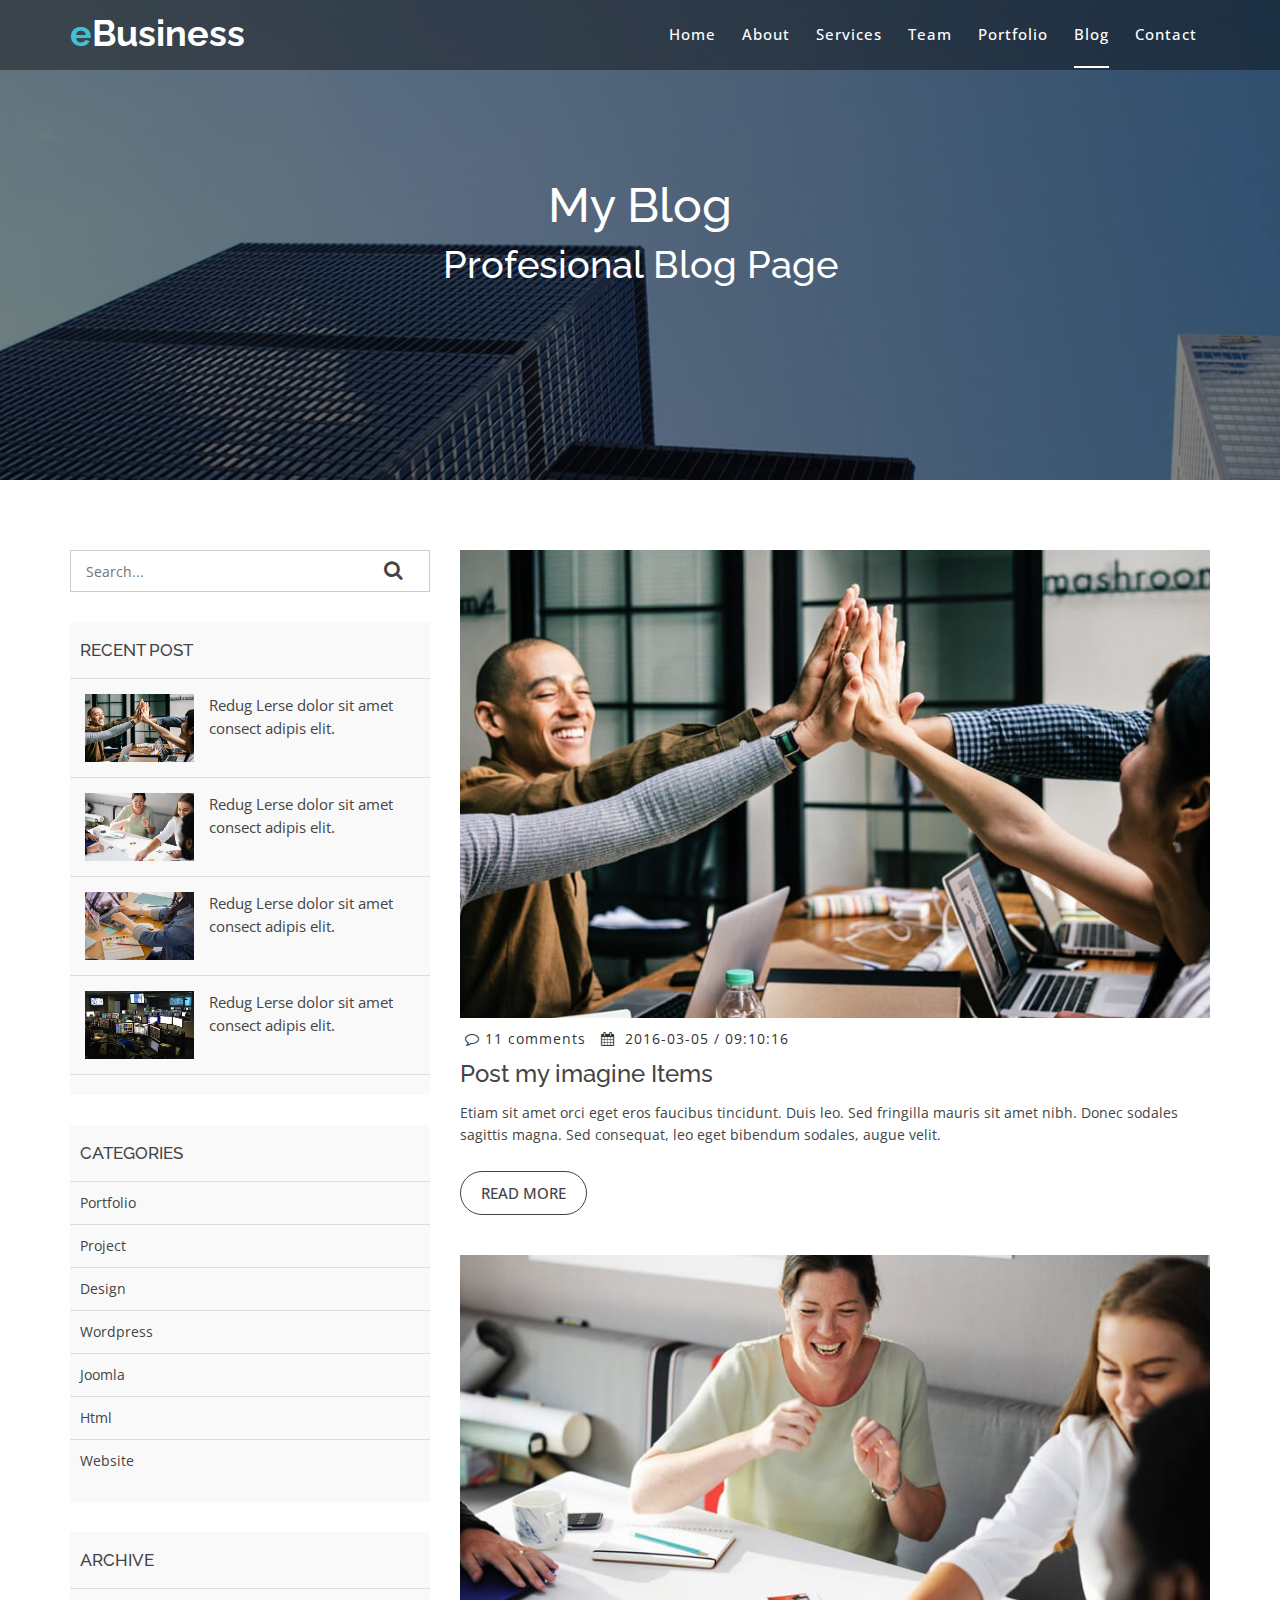
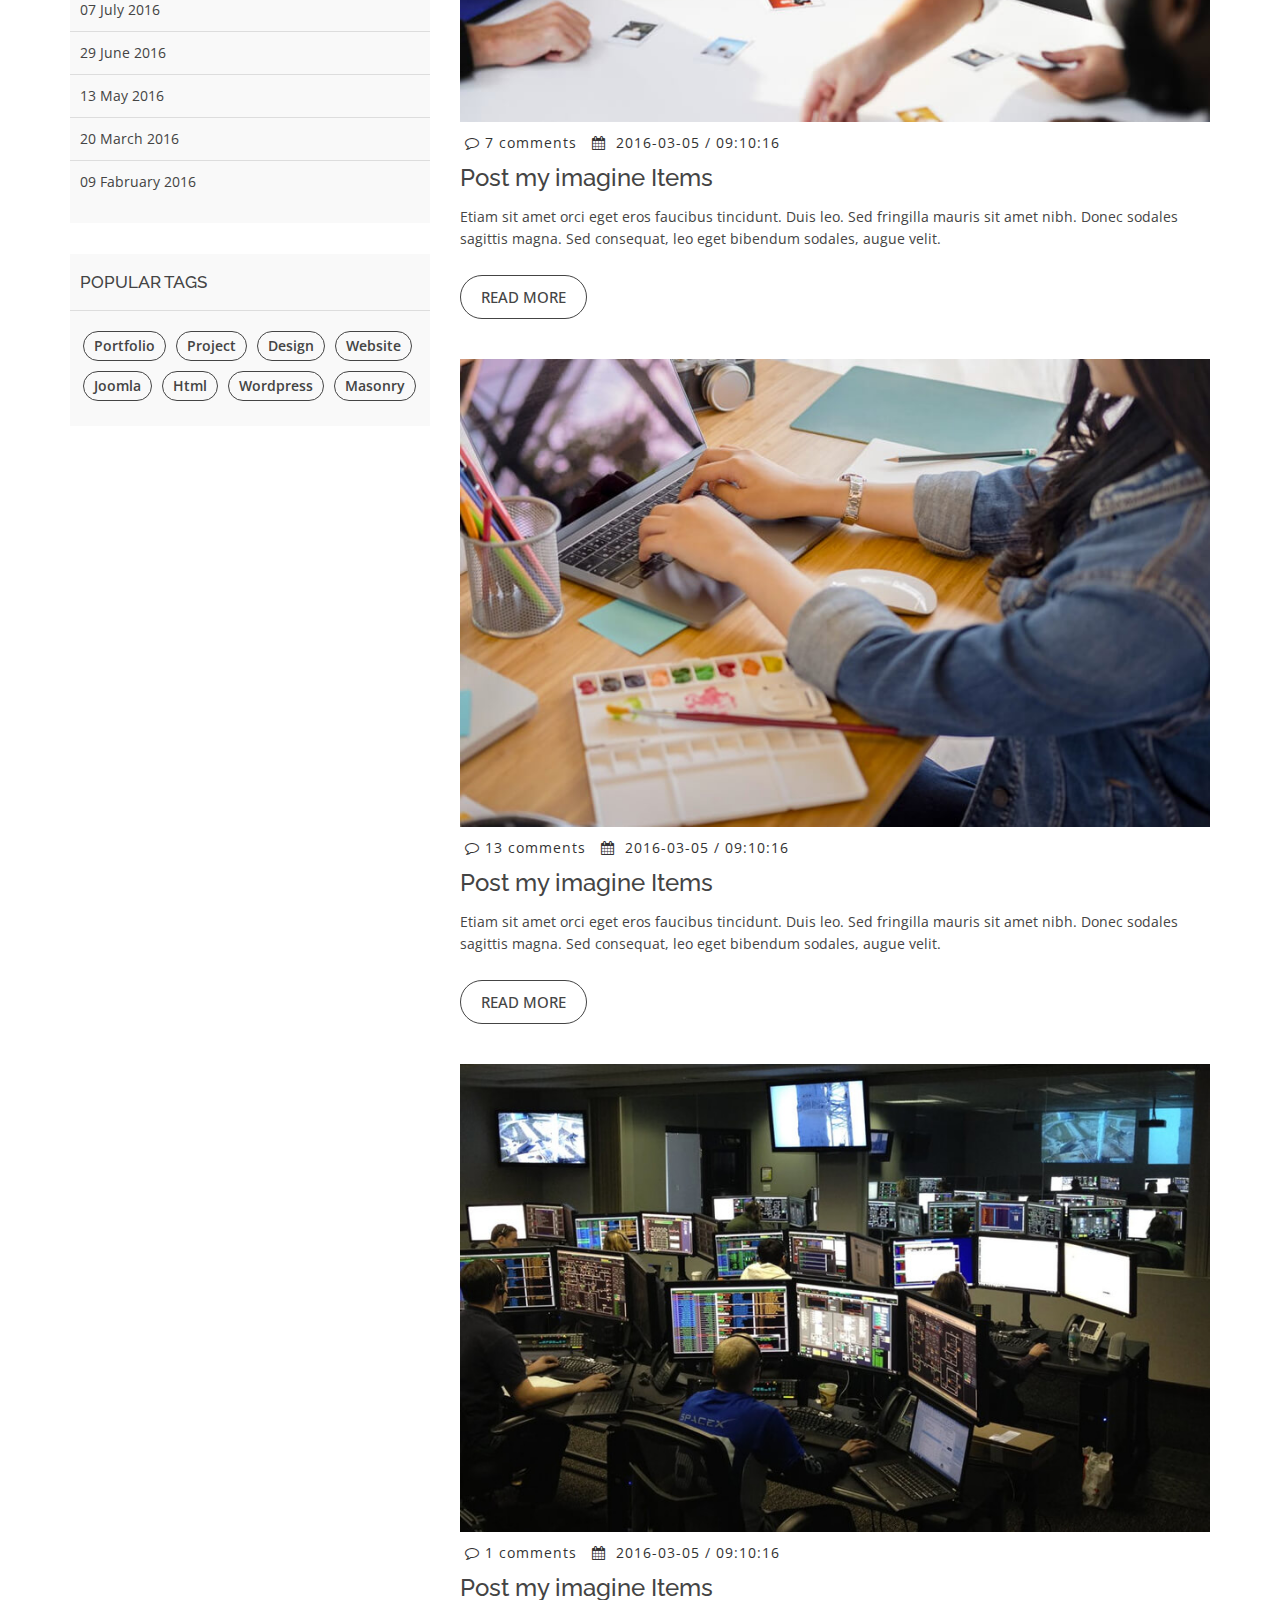
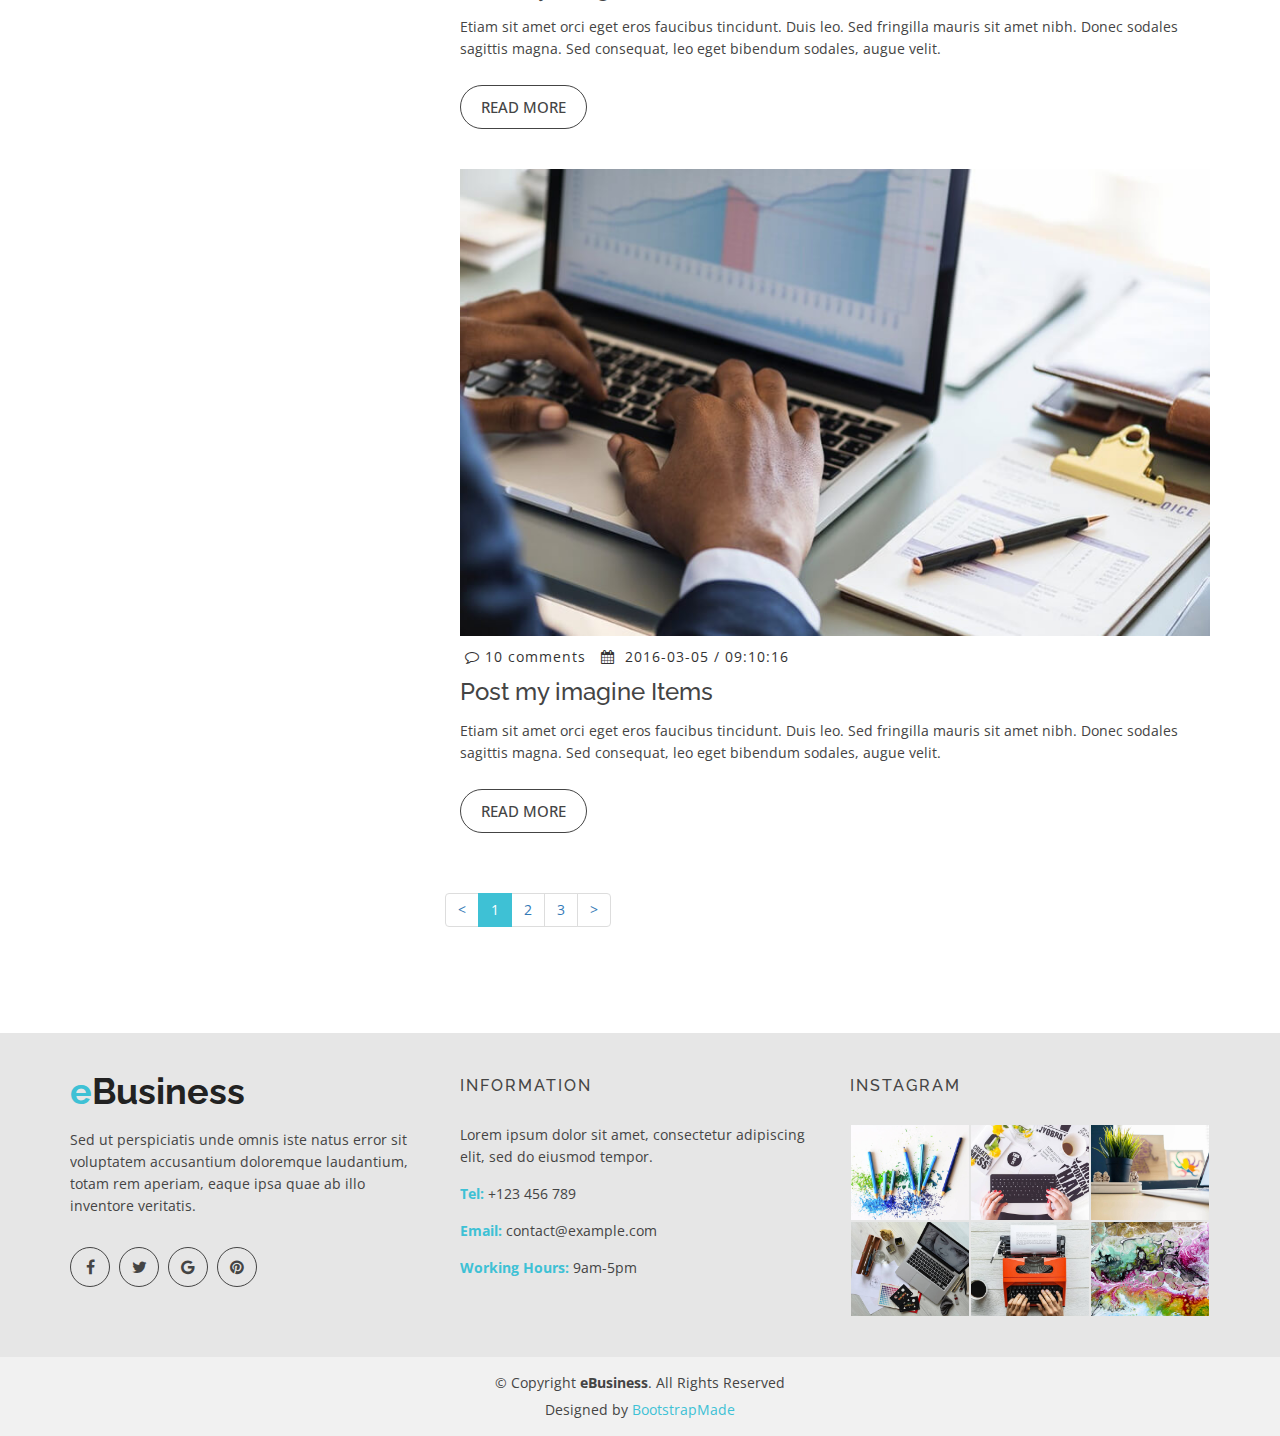
<file: blog.html>
<!doctype html>
<html lang="en">
<head>
  <meta charset="utf-8">
  <title>eBusiness Bootstrap Template</title>
  <meta content="width=device-width, initial-scale=1.0" name="viewport">
  <meta content="" name="keywords">
  <meta content="" name="description">

  <!-- Favicons -->
  <link href="img/favicon.png" rel="icon">
  <link href="img/apple-touch-icon.png" rel="apple-touch-icon">

  <!-- Google Fonts -->
  <link href="https://fonts.googleapis.com/css?family=Open+Sans:300,400,400i,600,700|Raleway:300,400,400i,500,500i,700,800,900" rel="stylesheet">

  <!-- Bootstrap CSS File -->
  <link href="lib/bootstrap/css/bootstrap.min.css" rel="stylesheet">

  <!-- Libraries CSS Files -->
  <link href="lib/nivo-slider/css/nivo-slider.css" rel="stylesheet">
  <link href="lib/owlcarousel/owl.carousel.css" rel="stylesheet">
  <link href="lib/owlcarousel/owl.transitions.css" rel="stylesheet">
  <link href="lib/font-awesome/css/font-awesome.min.css" rel="stylesheet">
  <link href="lib/animate/animate.min.css" rel="stylesheet">
  <link href="lib/venobox/venobox.css" rel="stylesheet">

  <!-- Nivo Slider Theme -->
  <link href="css/nivo-slider-theme.css" rel="stylesheet">

  <!-- Main Stylesheet File -->
  <link href="css/style.css" rel="stylesheet">

  <!-- Responsive Stylesheet File -->
  <link href="css/responsive.css" rel="stylesheet">

  <!-- =======================================================
    Theme Name: eBusiness
    Theme URL: https://bootstrapmade.com/ebusiness-bootstrap-corporate-template/
    Author: BootstrapMade.com
    License: https://bootstrapmade.com/license/
  ======================================================= -->
</head>

<body data-spy="scroll" data-target="#navbar-example">

  <div id="preloader"></div>

  <header>
    <!-- header-area start -->
    <div id="sticker" class="header-area">
      <div class="container">
        <div class="row">
          <div class="col-md-12 col-sm-12">

            <!-- Navigation -->
            <nav class="navbar navbar-default">
              <!-- Brand and toggle get grouped for better mobile display -->
              <div class="navbar-header">
                <button type="button" class="navbar-toggle collapsed" data-toggle="collapse" data-target=".bs-example-navbar-collapse-1" aria-expanded="false">
										<span class="sr-only">Toggle navigation</span>
										<span class="icon-bar"></span>
										<span class="icon-bar"></span>
										<span class="icon-bar"></span>
									</button>
                <!-- Brand -->
                <a class="navbar-brand page-scroll sticky-logo" href="index.html">
                  <h1><span>e</span>Business</h1>
                  <!-- Uncomment below if you prefer to use an image logo -->
                  <!-- <img src="img/logo.png" alt="" title=""> -->
								</a>
              </div>
              <!-- Collect the nav links, forms, and other content for toggling -->
              <div class="collapse navbar-collapse main-menu bs-example-navbar-collapse-1" id="navbar-example">
                <ul class="nav navbar-nav navbar-right">
                  <li>
                    <a class="page-scroll" href="index.html">Home</a>
                  </li>
                  <li>
                    <a class="page-scroll" href="#about">About</a>
                  </li>
                  <li>
                    <a class="page-scroll" href="#services">Services</a>
                  </li>
                  <li>
                    <a class="page-scroll" href="#team">Team</a>
                  </li>
                  <li>
                    <a class="page-scroll" href="#portfolio">Portfolio</a>
                  </li>
                  <li class="active">
                    <a class="page-scroll" href="#">Blog</a>
                  </li>
                  <li>
                    <a class="page-scroll" href="contact.html">Contact</a>
                  </li>
                </ul>
              </div>
              <!-- navbar-collapse -->
            </nav>
            <!-- END: Navigation -->
          </div>
        </div>
      </div>
    </div>
    <!-- header-area end -->
  </header>
  <!-- header end -->

  <!-- Start Bottom Header -->
  <div class="header-bg page-area">
    <div class="home-overly"></div>
    <div class="container">
      <div class="row">
        <div class="col-md-12 col-sm-12 col-xs-12">
          <div class="slider-content text-center">
            <div class="header-bottom">
              <div class="layer2 wow zoomIn" data-wow-duration="1s" data-wow-delay=".4s">
                <h1 class="title2">My Blog</h1>
              </div>
              <div class="layer3 wow zoomInUp" data-wow-duration="2s" data-wow-delay="1s">
                <h2 class="title3">Profesional Blog Page</h2>
              </div>
            </div>
          </div>
        </div>
      </div>
    </div>
  </div>
  <!-- END Header -->
  <div class="blog-page area-padding">
    <div class="container">
      <div class="row">
        <div class="col-lg-4 col-md-4 col-sm-4 col-xs-12">
          <div class="page-head-blog">
            <div class="single-blog-page">
              <!-- search option start -->
              <form action="#">
                <div class="search-option">
                  <input type="text" placeholder="Search...">
                  <button class="button" type="submit">
                                            <i class="fa fa-search"></i>
                                        </button>
                </div>
              </form>
              <!-- search option end -->
            </div>
            <div class="single-blog-page">
              <!-- recent start -->
              <div class="left-blog">
                <h4>recent post</h4>
                <div class="recent-post">
                  <!-- start single post -->
                  <div class="recent-single-post">
                    <div class="post-img">
                      <a href="#">
												   <img src="img/blog/1.jpg" alt="">
												</a>
                    </div>
                    <div class="pst-content">
                      <p><a href="#"> Redug Lerse dolor sit amet consect adipis elit.</a></p>
                    </div>
                  </div>
                  <!-- End single post -->
                  <!-- start single post -->
                  <div class="recent-single-post">
                    <div class="post-img">
                      <a href="#">
												   <img src="img/blog/2.jpg" alt="">
												</a>
                    </div>
                    <div class="pst-content">
                      <p><a href="#"> Redug Lerse dolor sit amet consect adipis elit.</a></p>
                    </div>
                  </div>
                  <!-- End single post -->
                  <!-- start single post -->
                  <div class="recent-single-post">
                    <div class="post-img">
                      <a href="#">
												   <img src="img/blog/3.jpg" alt="">
												</a>
                    </div>
                    <div class="pst-content">
                      <p><a href="#"> Redug Lerse dolor sit amet consect adipis elit.</a></p>
                    </div>
                  </div>
                  <!-- End single post -->
                  <!-- start single post -->
                  <div class="recent-single-post">
                    <div class="post-img">
                      <a href="#">
												   <img src="img/blog/4.jpg" alt="">
												</a>
                    </div>
                    <div class="pst-content">
                      <p><a href="#"> Redug Lerse dolor sit amet consect adipis elit.</a></p>
                    </div>
                  </div>
                  <!-- End single post -->
                </div>
              </div>
              <!-- recent end -->
            </div>
            <div class="single-blog-page">
              <div class="left-blog">
                <h4>categories</h4>
                <ul>
                  <li>
                    <a href="#">Portfolio</a>
                  </li>
                  <li>
                    <a href="#">Project</a>
                  </li>
                  <li>
                    <a href="#">Design</a>
                  </li>
                  <li>
                    <a href="#">wordpress</a>
                  </li>
                  <li>
                    <a href="#">Joomla</a>
                  </li>
                  <li>
                    <a href="#">Html</a>
                  </li>
                  <li>
                    <a href="#">Website</a>
                  </li>
                </ul>
              </div>
            </div>
            <div class="single-blog-page">
              <div class="left-blog">
                <h4>archive</h4>
                <ul>
                  <li>
                    <a href="#">07 July 2016</a>
                  </li>
                  <li>
                    <a href="#">29 June 2016</a>
                  </li>
                  <li>
                    <a href="#">13 May 2016</a>
                  </li>
                  <li>
                    <a href="#">20 March 2016</a>
                  </li>
                  <li>
                    <a href="#">09 Fabruary 2016</a>
                  </li>
                </ul>
              </div>
            </div>
            <div class="single-blog-page">
              <div class="left-tags blog-tags">
                <div class="popular-tag left-side-tags left-blog">
                  <h4>popular tags</h4>
                  <ul>
                    <li>
                      <a href="#">Portfolio</a>
                    </li>
                    <li>
                      <a href="#">Project</a>
                    </li>
                    <li>
                      <a href="#">Design</a>
                    </li>
                    <li>
                      <a href="#">Website</a>
                    </li>
                    <li>
                      <a href="#">Joomla</a>
                    </li>
                    <li>
                      <a href="#">Html</a>
                    </li>
                    <li>
                      <a href="#">wordpress</a>
                    </li>
                    <li>
                      <a href="#">Masonry</a>
                    </li>
                  </ul>
                </div>
              </div>
            </div>
          </div>
        </div>
        <!-- End left sidebar -->
        <!-- Start single blog -->
        <div class="col-md-8 col-sm-8 col-xs-12">
          <div class="row">
            <div class="col-md-12 col-sm-12 col-xs-12">
              <div class="single-blog">
                <div class="single-blog-img">
                  <a href="blog-details.html">
											<img src="img/blog/1.jpg" alt="">
										</a>
                </div>
                <div class="blog-meta">
                  <span class="comments-type">
											<i class="fa fa-comment-o"></i>
											<a href="#">11 comments</a>
										</span>
                  <span class="date-type">
											<i class="fa fa-calendar"></i>2016-03-05 / 09:10:16
										</span>
                </div>
                <div class="blog-text">
                  <h4>
											<a href="#">Post my imagine Items</a>
										</h4>
                  <p>
                    Etiam sit amet orci eget eros faucibus tincidunt. Duis leo. Sed fringilla mauris sit amet nibh. Donec sodales sagittis magna. Sed consequat, leo eget bibendum sodales, augue velit.
                  </p>
                </div>
                <span>
										<a href="blog-details.html" class="ready-btn">Read more</a>
									</span>
              </div>
            </div>
            <!-- End single blog -->
            <div class="col-md-12 col-sm-12 col-xs-12">
              <div class="single-blog">
                <div class="single-blog-img">
                  <a href="blog-details.html">
											<img src="img/blog/2.jpg" alt="">
										</a>
                </div>
                <div class="blog-meta">
                  <span class="comments-type">
											<i class="fa fa-comment-o"></i>
											<a href="#">7 comments</a>
										</span>
                  <span class="date-type">
											<i class="fa fa-calendar"></i>2016-03-05 / 09:10:16
										</span>
                </div>
                <div class="blog-text">
                  <h4>
											<a href="#">Post my imagine Items</a>
										</h4>
                  <p>
                    Etiam sit amet orci eget eros faucibus tincidunt. Duis leo. Sed fringilla mauris sit amet nibh. Donec sodales sagittis magna. Sed consequat, leo eget bibendum sodales, augue velit.
                  </p>
                </div>
                <span>
										<a href="blog-details.html" class="ready-btn">Read more</a>
									</span>
              </div>
            </div>
            <!-- Start single blog -->
            <div class="col-md-12 col-sm-12 col-xs-12">
              <div class="single-blog">
                <div class="single-blog-img">
                  <a href="blog-details.html">
											<img src="img/blog/3.jpg" alt="">
										</a>
                </div>
                <div class="blog-meta">
                  <span class="comments-type">
											<i class="fa fa-comment-o"></i>
											<a href="#">13 comments</a>
										</span>
                  <span class="date-type">
											<i class="fa fa-calendar"></i>2016-03-05 / 09:10:16
										</span>
                </div>
                <div class="blog-text">
                  <h4>
											<a href="#">Post my imagine Items</a>
										</h4>
                  <p>
                    Etiam sit amet orci eget eros faucibus tincidunt. Duis leo. Sed fringilla mauris sit amet nibh. Donec sodales sagittis magna. Sed consequat, leo eget bibendum sodales, augue velit.
                  </p>
                </div>
                <span>
										<a href="blog-details.html" class="ready-btn">Read more</a>
									</span>
              </div>
            </div>
            <!-- End single blog -->
            <div class="col-md-12 col-sm-12 col-xs-12">
              <div class="single-blog">
                <div class="single-blog-img">
                  <a href="blog-details.html">
											<img src="img/blog/4.jpg" alt="">
										</a>
                </div>
                <div class="blog-meta">
                  <span class="comments-type">
											<i class="fa fa-comment-o"></i>
											<a href="#">1 comments</a>
										</span>
                  <span class="date-type">
											<i class="fa fa-calendar"></i>2016-03-05 / 09:10:16
										</span>
                </div>
                <div class="blog-text">
                  <h4>
											<a href="#">Post my imagine Items</a>
										</h4>
                  <p>
                    Etiam sit amet orci eget eros faucibus tincidunt. Duis leo. Sed fringilla mauris sit amet nibh. Donec sodales sagittis magna. Sed consequat, leo eget bibendum sodales, augue velit.
                  </p>
                </div>
                <span>
										<a href="blog-details.html" class="ready-btn">Read more</a>
									</span>
              </div>
            </div>
            <!-- Start single blog -->
            <div class="col-md-12 col-sm-12 col-xs-12">
              <div class="single-blog">
                <div class="single-blog-img">
                  <a href="blog-details.html">
											<img src="img/blog/5.jpg" alt="">
										</a>
                </div>
                <div class="blog-meta">
                  <span class="comments-type">
											<i class="fa fa-comment-o"></i>
											<a href="#">10 comments</a>
										</span>
                  <span class="date-type">
											<i class="fa fa-calendar"></i>2016-03-05 / 09:10:16
										</span>
                </div>
                <div class="blog-text">
                  <h4>
											<a href="#">Post my imagine Items</a>
										</h4>
                  <p>
                    Etiam sit amet orci eget eros faucibus tincidunt. Duis leo. Sed fringilla mauris sit amet nibh. Donec sodales sagittis magna. Sed consequat, leo eget bibendum sodales, augue velit.
                  </p>
                </div>
                <span>
										<a href="blog-details.html" class="ready-btn">Read more</a>
									</span>
              </div>
            </div>
            <!-- End single blog -->
            <div class="blog-pagination">
              <ul class="pagination">
                <li><a href="#">&lt;</a></li>
                <li class="active"><a href="#">1</a></li>
                <li><a href="#">2</a></li>
                <li><a href="#">3</a></li>
                <li><a href="#">&gt;</a></li>
              </ul>
            </div>
          </div>
        </div>
      </div>
    </div>
  </div>
  <!-- End Blog Area -->

  <div class="clearfix"></div>

  <!-- Start Footer bottom Area -->
  <footer>
    <div class="footer-area">
      <div class="container">
        <div class="row">
          <div class="col-md-4 col-sm-4 col-xs-12">
            <div class="footer-content">
              <div class="footer-head">
                <div class="footer-logo">
                  <h2><span>e</span>Business</h2>
                </div>

                <p>Sed ut perspiciatis unde omnis iste natus error sit voluptatem accusantium doloremque laudantium, totam rem aperiam, eaque ipsa quae ab illo inventore veritatis.</p>
                <div class="footer-icons">
                  <ul>
                    <li>
                      <a href="#"><i class="fa fa-facebook"></i></a>
                    </li>
                    <li>
                      <a href="#"><i class="fa fa-twitter"></i></a>
                    </li>
                    <li>
                      <a href="#"><i class="fa fa-google"></i></a>
                    </li>
                    <li>
                      <a href="#"><i class="fa fa-pinterest"></i></a>
                    </li>
                  </ul>
                </div>
              </div>
            </div>
          </div>
          <!-- end single footer -->
          <div class="col-md-4 col-sm-4 col-xs-12">
            <div class="footer-content">
              <div class="footer-head">
                <h4>information</h4>
                <p>
                  Lorem ipsum dolor sit amet, consectetur adipiscing elit, sed do eiusmod tempor.
                </p>
                <div class="footer-contacts">
                  <p><span>Tel:</span> +123 456 789</p>
                  <p><span>Email:</span> contact@example.com</p>
                  <p><span>Working Hours:</span> 9am-5pm</p>
                </div>
              </div>
            </div>
          </div>
          <!-- end single footer -->
          <div class="col-md-4 col-sm-4 col-xs-12">
            <div class="footer-content">
              <div class="footer-head">
                <h4>Instagram</h4>
                <div class="flicker-img">
                  <a href="#"><img src="img/portfolio/1.jpg" alt=""></a>
                  <a href="#"><img src="img/portfolio/2.jpg" alt=""></a>
                  <a href="#"><img src="img/portfolio/3.jpg" alt=""></a>
                  <a href="#"><img src="img/portfolio/4.jpg" alt=""></a>
                  <a href="#"><img src="img/portfolio/5.jpg" alt=""></a>
                  <a href="#"><img src="img/portfolio/6.jpg" alt=""></a>
                </div>
              </div>
            </div>
          </div>
        </div>
      </div>
    </div>
    <div class="footer-area-bottom">
      <div class="container">
        <div class="row">
          <div class="col-md-12 col-sm-12 col-xs-12">
            <div class="copyright text-center">
              <p>
                &copy; Copyright <strong>eBusiness</strong>. All Rights Reserved
              </p>
            </div>
            <div class="credits">
              <!--
                All the links in the footer should remain intact.
                You can delete the links only if you purchased the pro version.
                Licensing information: https://bootstrapmade.com/license/
                Purchase the pro version with working PHP/AJAX contact form: https://bootstrapmade.com/buy/?theme=eBusiness
              -->
              Designed by <a href="https://bootstrapmade.com/">BootstrapMade</a>
            </div>
          </div>
        </div>
      </div>
    </div>
  </footer>

  <a href="#" class="back-to-top"><i class="fa fa-chevron-up"></i></a>

  <!-- JavaScript Libraries -->
  <script src="lib/jquery/jquery.min.js"></script>
  <script src="lib/bootstrap/js/bootstrap.min.js"></script>
  <script src="lib/owlcarousel/owl.carousel.min.js"></script>
  <script src="lib/venobox/venobox.min.js"></script>
  <script src="lib/knob/jquery.knob.js"></script>
  <script src="lib/wow/wow.min.js"></script>
  <script src="lib/parallax/parallax.js"></script>
  <script src="lib/easing/easing.min.js"></script>
  <script src="lib/nivo-slider/js/jquery.nivo.slider.js" type="text/javascript"></script>
  <script src="lib/appear/jquery.appear.js"></script>
  <script src="lib/isotope/isotope.pkgd.min.js"></script>

  <!-- Contact Form JavaScript File -->
  <script src="contactform/contactform.js"></script>

  <script src="js/main.js"></script>
</body>

</html>
</file>
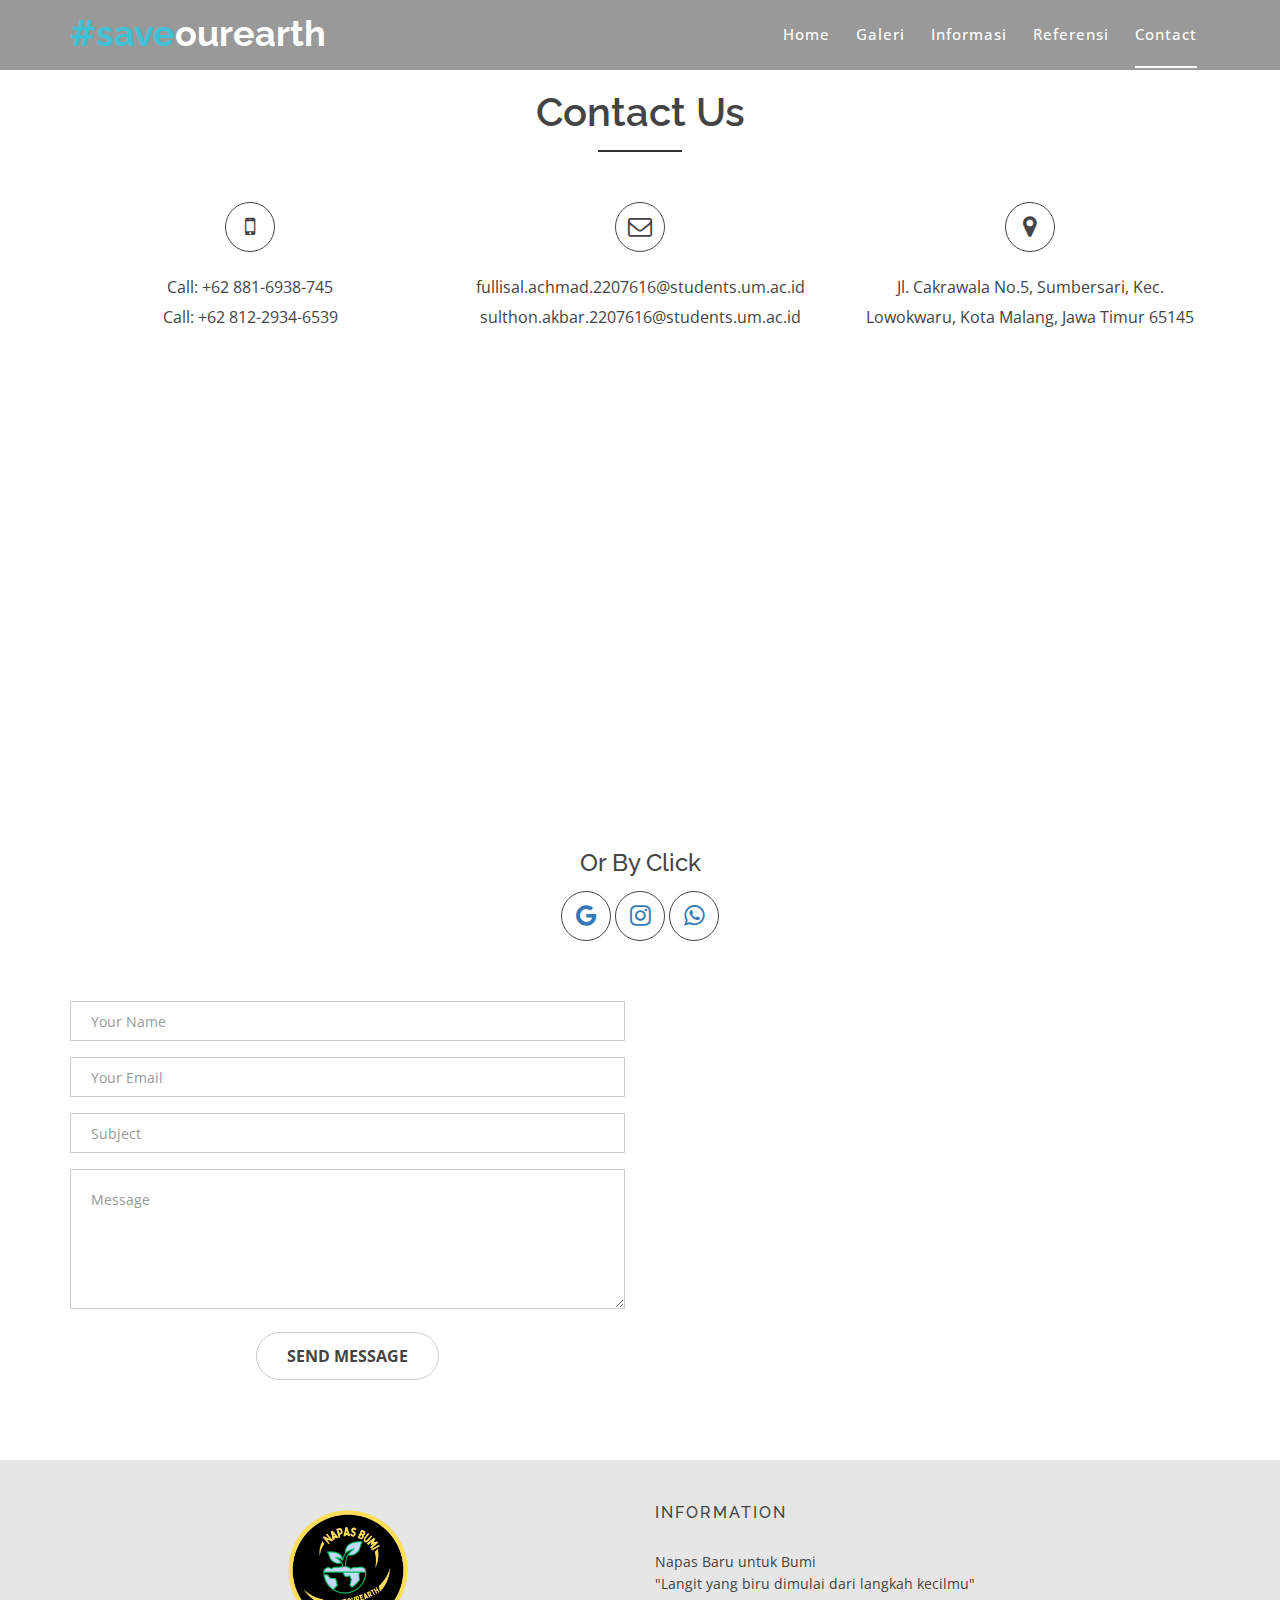
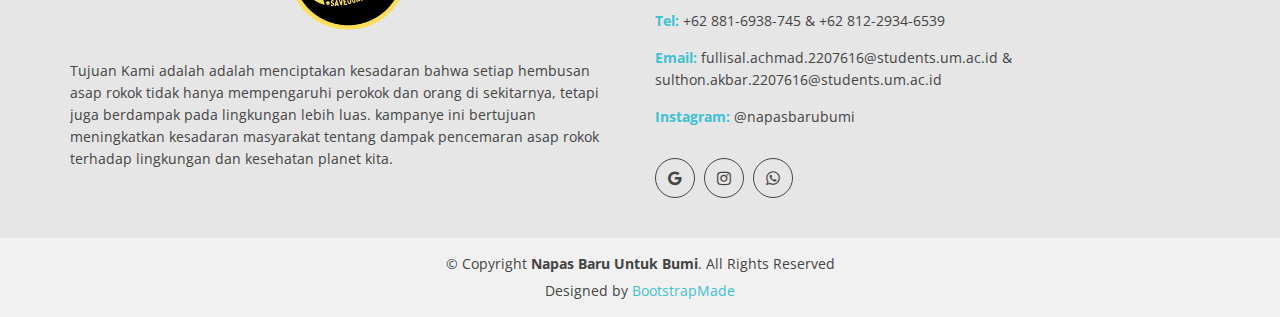
<file: contact.html>
<!doctype html>
<html lang="en">
<head>
  <meta charset="utf-8">
  <title>Napas Baru Untuk Bumi</title>
  <meta content="width=device-width, initial-scale=1.0" name="viewport">
  <meta content="" name="keywords">
  <meta content="" name="description">

  <!-- Favicons -->
  <link href="img/logo4.png" rel="icon">
  <link href="img/apple-touch-icon.png" rel="apple-touch-icon">

  <!-- Google Fonts -->
  <link href="https://fonts.googleapis.com/css?family=Open+Sans:300,400,400i,600,700|Raleway:300,400,400i,500,500i,700,800,900" rel="stylesheet">

  <!-- Bootstrap CSS File -->
  <link href="lib/bootstrap/css/bootstrap.min.css" rel="stylesheet">

  <!-- Libraries CSS Files -->
  <link href="lib/nivo-slider/css/nivo-slider.css" rel="stylesheet">
  <link href="lib/owlcarousel/owl.carousel.css" rel="stylesheet">
  <link href="lib/owlcarousel/owl.transitions.css" rel="stylesheet">
  <link href="lib/font-awesome/css/font-awesome.min.css" rel="stylesheet">
  <link href="lib/animate/animate.min.css" rel="stylesheet">
  <link href="lib/venobox/venobox.css" rel="stylesheet">

  <!-- Nivo Slider Theme -->
  <link href="css/nivo-slider-theme.css" rel="stylesheet">

  <!-- Main Stylesheet File -->
  <link href="css/style.css" rel="stylesheet">

  <!-- Responsive Stylesheet File -->
  <link href="css/responsive.css" rel="stylesheet">

  <!-- =======================================================
    Theme Name: eBusiness
    Theme URL: https://bootstrapmade.com/ebusiness-bootstrap-corporate-template/
    Author: BootstrapMade.com
    License: https://bootstrapmade.com/license/
  ======================================================= -->
</head>

<body data-spy="scroll" data-target="#navbar-example">

    <div id="preloader"></div>
        <header>
            <!-- header-area start -->
        <div id="sticker" class="header-area">
            <div class="container">
                <div class="row">
                <div class="col-md-12 col-sm-12">

                    <!-- Navigation -->
                    <nav class="navbar navbar-default">
                    <!-- Brand and toggle get grouped for better mobile display -->
                    <div class="navbar-header">
                        <button type="button" class="navbar-toggle collapsed" data-toggle="collapse" data-target=".bs-example-navbar-collapse-1" aria-expanded="false">
                                                <span class="sr-only">Toggle navigation</span>
                                                <span class="icon-bar"></span>
                                                <span class="icon-bar"></span>
                                                <span class="icon-bar"></span>
                                            </button>
                        <!-- Brand -->
                        <a class="navbar-brand page-scroll sticky-logo" href="index.html">
                        <h1><span>#save</span>ourearth </h1>
                        <!-- Uncomment below if you prefer to use an image logo -->
                        <!-- <img src="img/logo.png" alt="" title=""> -->
                                        </a>
                    </div>
                    <!-- Collect the nav links, forms, and other content for toggling -->
                    <div class="collapse navbar-collapse main-menu bs-example-navbar-collapse-1" id="navbar-example">
                        <ul class="nav navbar-nav navbar-right">
                        <li>
                            <a class="page-scroll" href="index.html">Home</a>
                        </li>
                        <li>
                            <a class="page-scroll" href="galeri.html">Galeri</a>
                        </li>
                        <li>
                          <a class="page-scroll" href="informasi.html">Informasi</a>
                        </li>
                        <li>
                            <a class="page-scroll" href="#team">Referensi</a>
                        </li>
                        <!--<li>
                            <a class="page-scroll" href="#">Blog</a>
                        </li>-->
                        <li class="active">
                            <a class="page-scroll" href="contact.html">Contact</a>
                        </li>
                        </ul>
                    </div>
                    <!-- navbar-collapse -->
                    </nav>
                    <!-- END: Navigation -->
                </div>
                </div>
            </div>
        </div>
            <!-- header-area end -->
        </header>
        <!-- header end -->
    <!-- Start contact Area -->
  <div id="contact" class="contact-area">
    <div class="contact-inner area-padding">
      <div class="contact-overly"></div>
      <div class="container ">
        <div class="row">
          <div class="col-md-12 col-sm-12 col-xs-12">
            <div class="section-headline text-center">
                <br>
              <h2>Contact us</h2>
            </div>
          </div>
        </div>
        <div class="row">
          <!-- Start contact icon column -->
          <div class="col-md-4 col-sm-4 col-xs-12">
            <div class="contact-icon text-center">
              <div class="single-icon">
                <i class="fa fa-mobile"></i>
                <p>
                  Call: +62 881-6938-745<br>
                  <span>Call: +62 812-2934-6539</span>
                </p>
              </div>
            </div>
          </div>
          <!-- Start contact icon column -->
          <div class="col-md-4 col-sm-4 col-xs-12">
            <div class="contact-icon text-center">
              <div class="single-icon">
                <i class="fa fa-envelope-o"></i>
                <p>
                  fullisal.achmad.2207616@students.um.ac.id<br>
                  sulthon.akbar.2207616@students.um.ac.id
                </p>
              </div>
            </div>
          </div>
          <!-- Start contact icon column -->
          <div class="col-md-4 col-sm-4 col-xs-12">
            <div class="contact-icon text-center">
              <div class="single-icon">
                <i class="fa fa-map-marker"></i>
                <p>
                  Jl. Cakrawala No.5, Sumbersari, Kec. Lowokwaru,
                  Kota Malang, Jawa Timur 65145
                </p>
              </div>
            </div>
          </div>
        </div>
        <div class="row">

          <!-- Start Google Map -->
          <div class="col-md-12 col-sm-6 col-xs-12">
            <!-- Start Map -->
            <iframe src="https://www.google.com/maps/embed?pb=!1m18!1m12!1m3!1d9397.94768101209!2d112.6263981772473!3d-7.9627079008934665!2m3!1f0!2f0!3f0!3m2!1i1024!2i768!4f13.1!3m3!1m2!1s0x2e788281bdd08839%3A0xc915f268bffa831f!2sUniversitas%20Negeri%20Malang!5e0!3m2!1sid!2sid!4v1745331428097!5m2!1sid!2sid" width="100%" height="450" style="border:0;" allowfullscreen="" loading="lazy" referrerpolicy="no-referrer-when-downgrade"></iframe>
            <div class="contact-icon text-center"><br>
              <div class="single-icon">
                <h4>Or By Click</h4>
                <a href="mailto:fullisal.achmad.2207616@students.um.ac.id?subject=Hello&body=How are you?"><i class="fa fa-google"></i></a>
                <a href="https://www.instagram.com/napasbarubumi/"><i class="fa fa-instagram"></i></a>
                <a href="https://wa.me/628816938745"><i class="fa fa-whatsapp"></i></a>
              </div>
            </div>
            <!-- End Map -->
          </div>
          <!-- End Google Map -->

          <!-- Start  contact -->
           
          <div class="col-md-6 col-sm-6 col-xs-12">
            <div class="form contact-form">
              <div id="sendmessage">Your message has been sent. Thank you!</div>
              <div id="errormessage"></div>
              <form action="" method="post" role="form" class="contactForm">
                <div class="form-group">
                  <input type="text" name="name" class="form-control" id="name" placeholder="Your Name" data-rule="minlen:4" data-msg="Please enter at least 4 chars" />
                  <div class="validation"></div>
                </div>
                <div class="form-group">
                  <input type="email" class="form-control" name="email" id="email" placeholder="Your Email" data-rule="email" data-msg="Please enter a valid email" />
                  <div class="validation"></div>
                </div>
                <div class="form-group">
                  <input type="text" class="form-control" name="subject" id="subject" placeholder="Subject" data-rule="minlen:4" data-msg="Please enter at least 8 chars of subject" />
                  <div class="validation"></div>
                </div>
                <div class="form-group">
                  <textarea class="form-control" name="message" rows="5" data-rule="required" data-msg="Please write something for us" placeholder="Message"></textarea>
                  <div class="validation"></div>
                </div>
                <div class="text-center"><button type="submit">Send Message</button></div>
              </form>
            </div>
          </div>
          <!-- End Left contact -->
        </div>
      </div>
    </div>
  </div>
  <!-- End Contact Area -->
  <!-- Start Footer bottom Area -->
  <footer>
    <div class="footer-area">
      <div class="container">
        <div class="row">
          <div class="col-md-6 col-sm-6 col-xs-12">
            <div class="footer-content">
              <div class="footer-head">
                <div class="footer-logo">
                  <center><img src="img/logo4.png" width="140" height="90"></center>
                </div>

                <p>Tujuan Kami adalah adalah menciptakan kesadaran bahwa setiap hembusan asap rokok tidak hanya mempengaruhi perokok dan orang di sekitarnya, tetapi juga berdampak pada lingkungan lebih luas. kampanye ini bertujuan meningkatkan kesadaran masyarakat tentang dampak pencemaran asap rokok terhadap lingkungan dan kesehatan planet kita.</p>
                
              </div>
            </div>
          </div>
          <!-- end single footer -->
          <div class="col-md-6 col-sm-6 col-xs-12">
            <div class="footer-content">
              <div class="footer-head">
                <h4>information</h4>
                <p>
                  Napas Baru untuk Bumi<br>
                  <span>"Langit yang biru dimulai dari langkah kecilmu"</span>
                </p>
                <div class="footer-contacts">
                  <p><span>Tel:</span> +62 881-6938-745 & +62 812-2934-6539 </p>
                  <p><span>Email:</span> fullisal.achmad.2207616@students.um.ac.id & sulthon.akbar.2207616@students.um.ac.id</p>
                  <p><span>Instagram:</span> @napasbarubumi</p>
                </div>
                <div class="footer-icons">
                  <ul>
                    <li>
                      <a href="mailto:fullisal.achmad.2207616@students.um.ac.id?subject=Hello&body=How are you?"><i class="fa fa-google"></i></a>
                    </li>
                    <li>
                      <a href="https://www.instagram.com/napasbarubumi/"><i class="fa fa-instagram"></i></a>
                    </li>
                    <li>
                      <a href="https://wa.me/628816938745"><i class="fa fa-whatsapp"></i></a>
                    </li>
                  </ul>
                </div>
              </div>
            </div>
          </div>
          <!-- end single footer 
          <div class="col-md-4 col-sm-4 col-xs-12">
            <div class="footer-content">
              <div class="footer-head">
                <h4>Instagram</h4>
                <div class="flicker-img">
                  <a href="#"><img src="img/portfolio/1.jpg" alt=""></a>
                  <a href="#"><img src="img/portfolio/2.jpg" alt=""></a>
                  <a href="#"><img src="img/portfolio/3.jpg" alt=""></a>
                  <a href="#"><img src="img/portfolio/4.jpg" alt=""></a>
                  <a href="#"><img src="img/portfolio/5.jpg" alt=""></a>
                  <a href="#"><img src="img/portfolio/6.jpg" alt=""></a>
                </div>
              </div>
            </div>
          </div>-->
        </div>
      </div>
    </div>
    <div class="footer-area-bottom">
      <div class="container">
        <div class="row">
          <div class="col-md-12 col-sm-12 col-xs-12">
            <div class="copyright text-center">
              <p>
                &copy; Copyright <strong>Napas Baru Untuk Bumi</strong>. All Rights Reserved
              </p>
            </div>
            <div class="credits">
              <!--
                All the links in the footer should remain intact.
                You can delete the links only if you purchased the pro version.
                Licensing information: https://bootstrapmade.com/license/
                Purchase the pro version with working PHP/AJAX contact form: https://bootstrapmade.com/buy/?theme=eBusiness
              -->
              Designed by <a href="https://bootstrapmade.com/">BootstrapMade</a>
            </div>
          </div>
        </div>
      </div>
    </div>
  </footer>

  <a href="#" class="back-to-top"><i class="fa fa-chevron-up"></i></a>

  <!-- JavaScript Libraries -->
  <script src="lib/jquery/jquery.min.js"></script>
  <script src="lib/bootstrap/js/bootstrap.min.js"></script>
  <script src="lib/owlcarousel/owl.carousel.min.js"></script>
  <script src="lib/venobox/venobox.min.js"></script>
  <script src="lib/knob/jquery.knob.js"></script>
  <script src="lib/wow/wow.min.js"></script>
  <script src="lib/parallax/parallax.js"></script>
  <script src="lib/easing/easing.min.js"></script>
  <script src="lib/nivo-slider/js/jquery.nivo.slider.js" type="text/javascript"></script>
  <script src="lib/appear/jquery.appear.js"></script>
  <script src="lib/isotope/isotope.pkgd.min.js"></script>

  <!-- Contact Form JavaScript File -->
  <script src="contactform/contactform.js"></script>

  <script src="js/main.js"></script>
</body>

</html>
</file>
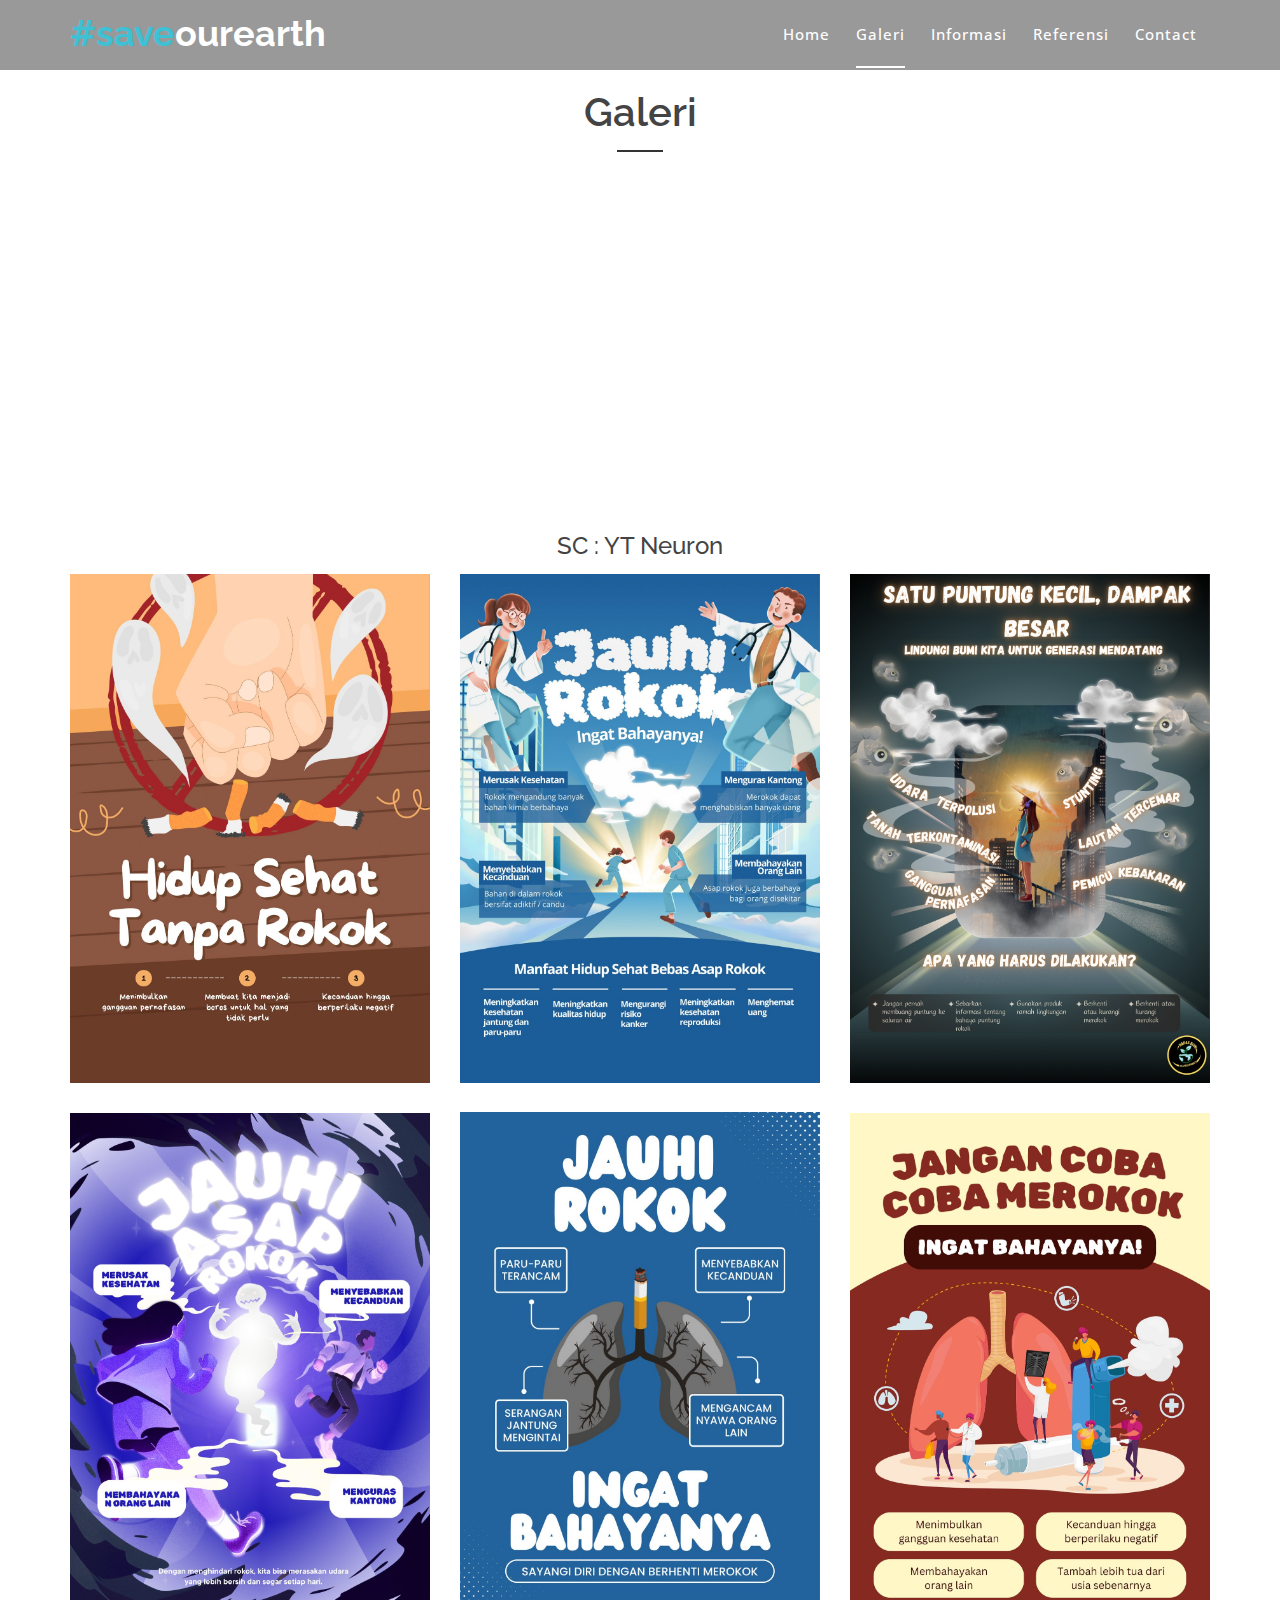
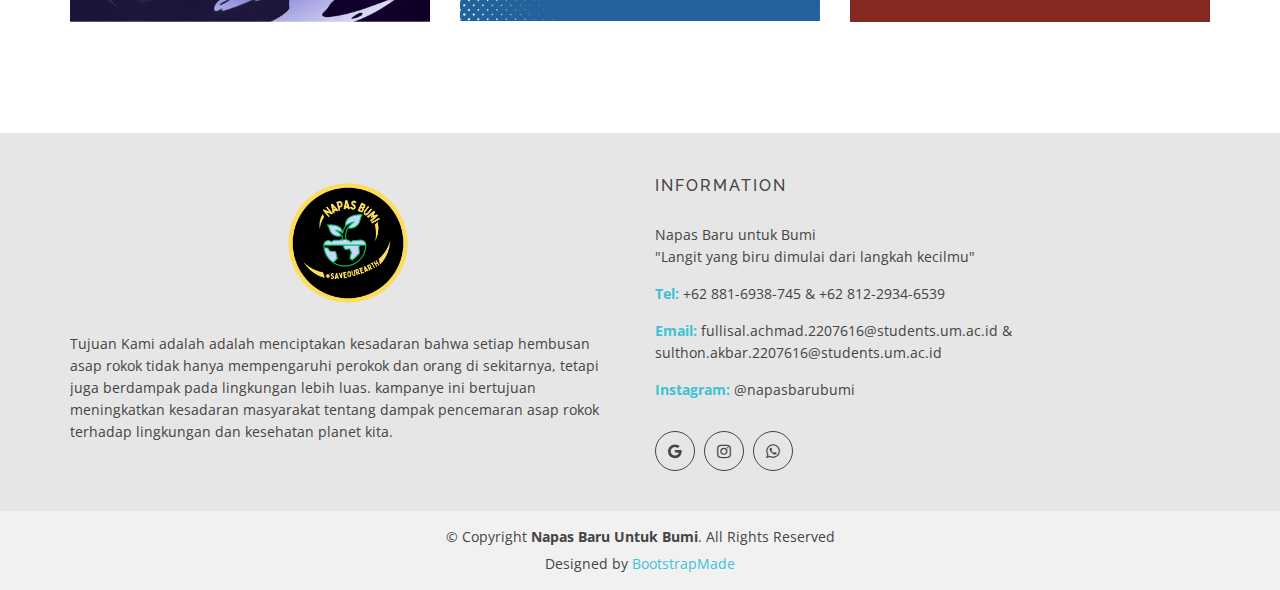
<file: galeri.html>
<!doctype html>
<html lang="en">
<head>
  <meta charset="utf-8">
  <title>Napas Baru Untuk Bumi</title>
  <meta content="width=device-width, initial-scale=1.0" name="viewport">
  <meta content="" name="keywords">
  <meta content="" name="description">

  <!-- Favicons -->
  <link href="img/logo4.png" rel="icon">
  <link href="img/apple-touch-icon.png" rel="apple-touch-icon">

  <!-- Google Fonts -->
  <link href="https://fonts.googleapis.com/css?family=Open+Sans:300,400,400i,600,700|Raleway:300,400,400i,500,500i,700,800,900" rel="stylesheet">

  <!-- Bootstrap CSS File -->
  <link href="lib/bootstrap/css/bootstrap.min.css" rel="stylesheet">

  <!-- Libraries CSS Files -->
  <link href="lib/nivo-slider/css/nivo-slider.css" rel="stylesheet">
  <link href="lib/owlcarousel/owl.carousel.css" rel="stylesheet">
  <link href="lib/owlcarousel/owl.transitions.css" rel="stylesheet">
  <link href="lib/font-awesome/css/font-awesome.min.css" rel="stylesheet">
  <link href="lib/animate/animate.min.css" rel="stylesheet">
  <link href="lib/venobox/venobox.css" rel="stylesheet">

  <!-- Nivo Slider Theme -->
  <link href="css/nivo-slider-theme.css" rel="stylesheet">

  <!-- Main Stylesheet File -->
  <link href="css/style.css" rel="stylesheet">

  <!-- Responsive Stylesheet File -->
  <link href="css/responsive.css" rel="stylesheet">

  <!-- =======================================================
    Theme Name: eBusiness
    Theme URL: https://bootstrapmade.com/ebusiness-bootstrap-corporate-template/
    Author: BootstrapMade.com
    License: https://bootstrapmade.com/license/
  ======================================================= -->
</head>

<body data-spy="scroll" data-target="#navbar-example">

  <div id="preloader"></div>

  <header>
    <!-- header-area start -->
    <div id="sticker" class="header-area">
      <div class="container">
        <div class="row">
          <div class="col-md-12 col-sm-12">

            <!-- Navigation -->
            <nav class="navbar navbar-default">
              <!-- Brand and toggle get grouped for better mobile display -->
              <div class="navbar-header">
                <button type="button" class="navbar-toggle collapsed" data-toggle="collapse" data-target=".bs-example-navbar-collapse-1" aria-expanded="false">
										<span class="sr-only">Toggle navigation</span>
										<span class="icon-bar"></span>
										<span class="icon-bar"></span>
										<span class="icon-bar"></span>
									</button>
                <!-- Brand -->
                <a class="navbar-brand page-scroll sticky-logo" href="index.html">
                  <h1><span>#save</span>ourearth </h1>
                  <!-- Uncomment below if you prefer to use an image logo -->
                  <!--<img src="img/logo4.png" alt="" title="">-->
								</a>
              </div>
              <!-- Collect the nav links, forms, and other content for toggling -->
              <div class="collapse navbar-collapse main-menu bs-example-navbar-collapse-1" id="navbar-example">
                <ul class="nav navbar-nav navbar-right">
                  <li>
                    <a class="page-scroll" href="index.html">Home</a>
                  </li>
                  <li class="active">
                    <a class="page-scroll" href="galeri.html">Galeri</a>
                  </li>
                  <li>
                    <a class="page-scroll" href="informasi.html">Informasi</a>
                  </li>
                  <li>
                    <a class="page-scroll" href="#team">Referensi</a>
                  </li>
                  <!--<li>
                    <a class="page-scroll" href="#">Blog</a>
                  </li>-->
                  <li>
                    <a class="page-scroll" href="contact.html">Contact</a>
                  </li>
                </ul>
              </div>
              <!-- navbar-collapse -->
            </nav>
            <!-- END: Navigation -->
          </div>
        </div>
      </div>
    </div>
    <!-- header-area end -->
  </header>
  <br>
  <!-- header end -->
<!-- Start portfolio Area -->
<div id="portfolio" class="portfolio-area area-padding fix">
    <div class="container">
      <div class="row">
        <div class="col-lg-12 col-md-12 col-sm-12 col-xs-12">
          <div class="section-headline text-center">
            <h2>Galeri</h2>
          </div>
        </div>
      </div>
      <div class="row">
        <!-- Start Portfolio -page -->
         <!--
        <div class="awesome-project-1 fix">
          <div class="col-lg-12 col-md-12 col-sm-12 col-xs-12">
            <div class="awesome-menu ">
              <ul class="project-menu">
                <li>
                  <a href="#" class="active" data-filter="*">All</a>
                </li>
                <li>
                  <a href="#" data-filter=".development">Development</a>
                </li>
                <li>
                  <a href="#" data-filter=".design">Design</a>
                </li>
                <li>
                  <a href="#" data-filter=".photo">Photoshop</a>
                </li>
              </ul>
            </div>
          </div>
        </div>-->
        <center>
            <div class="row">
              <div class="team-top">
                <div class="col-lg-12 col-sm-12 col-xs-12">
                    <iframe width="560" height="315" src="https://www.youtube.com/embed/96ZPwmtjpJQ?si=OWQYw1UiWUaaFBZ9" title="YouTube video player" frameborder="0" allow="accelerometer; autoplay; clipboard-write; encrypted-media; gyroscope; picture-in-picture; web-share" referrerpolicy="strict-origin-when-cross-origin" allowfullscreen>           
                    </iframe>
                    <div class="team-content text-center">
                      <h4>SC : YT Neuron</h4>
                    </div>
                </div>
              </div>
            </div>
          </center>
        <div class="awesome-project-content">
          <!-- single-awesome-project start -->
          <div class="col-md-4 col-sm-4 col-xs-12 design development">
            <div class="single-awesome-project">
              <div class="awesome-img">
                <a href="#"><img src="img/galeri/7.jpeg" alt="" /></a>
                <div class="add-actions text-center">
                  <div class="project-dec">
                    <a class="venobox" data-gall="myGallery" href="img/galeri/7.jpeg">
                    </a>
                  </div>
                </div>
              </div>
            </div>
          </div>
          <!-- single-awesome-project end -->
          <!-- single-awesome-project start -->
          <div class="col-md-4 col-sm-4 col-xs-12 photo">
            <div class="single-awesome-project">
              <div class="awesome-img">
                <a href="#"><img src="img/galeri/8.jpeg" alt="" /></a>
                <div class="add-actions text-center">
                  <div class="project-dec">
                    <a class="venobox" data-gall="myGallery" href="img/galeri/8.jpeg">
                    </a>
                  </div>
                </div>
              </div>
            </div>
          </div>
          <!-- single-awesome-project end -->
          <!-- single-awesome-project start -->
          <div class="col-md-4 col-sm-4 col-xs-12 design">
            <div class="single-awesome-project">
              <div class="awesome-img">
                <a href="#"><img src="img/galeri/9.jpeg" alt="" /></a>
                <div class="add-actions text-center">
                  <div class="project-dec">
                    <a class="venobox" data-gall="myGallery" href="img/galeri/9.jpeg">
                    </a>
                  </div>
                </div>
              </div>
            </div>
          </div>
          <!-- single-awesome-project end -->
          <!-- single-awesome-project start -->
          <div class="col-md-4 col-sm-4 col-xs-12 photo development">
            <div class="single-awesome-project">
              <div class="awesome-img">
                <a href="#"><img src="img/galeri/4.jpeg" alt="" /></a>
                <div class="add-actions text-center">
                  <div class="project-dec">
                    <a class="venobox" data-gall="myGallery" href="img/galeri/4.jpeg">
                    </a>
                  </div>
                </div>
              </div>
            </div>
          </div>
          <!-- single-awesome-project end -->
          <!-- single-awesome-project start -->
          <div class="col-md-4 col-sm-4 col-xs-12 development">
            <div class="single-awesome-project">
              <div class="awesome-img">
                <a href="#"><img src="img/galeri/5.jpeg" alt="" /></a>
                <div class="add-actions text-center text-center">
                  <div class="project-dec">
                    <a class="venobox" data-gall="myGallery" href="img/galeri/5.jpeg">
                    </a>
                  </div>
                </div>
              </div>
            </div>
          </div>
          <!-- single-awesome-project end -->
          <!-- single-awesome-project start -->
          <div class="col-md-4 col-sm-4 col-xs-12 design photo">
            <div class="single-awesome-project">
              <div class="awesome-img">
                <a href="#"><img src="img/galeri/6.jpeg" alt="" /></a>
                <div class="add-actions text-center">
                  <div class="project-dec">
                    <a class="venobox" data-gall="myGallery" href="img/galeri/6.jpeg">
                    </a>
                  </div>
                </div>
              </div>
            </div>
          </div>
          <!-- single-awesome-project end -->
        </div>
      </div>
    </div>
    </div>
    <!-- awesome-portfolio end -->
   
  <!-- Start Footer bottom Area -->
  <footer>
    <div class="footer-area">
      <div class="container">
        <div class="row">
          <div class="col-md-6 col-sm-6 col-xs-12">
            <div class="footer-content">
              <div class="footer-head">
                <div class="footer-logo">
                  <center><img src="img/logo4.png" width="140" height="90"></center>
                </div>

                <p>Tujuan Kami adalah adalah menciptakan kesadaran bahwa setiap hembusan asap rokok tidak hanya mempengaruhi perokok dan orang di sekitarnya, tetapi juga berdampak pada lingkungan lebih luas. kampanye ini bertujuan meningkatkan kesadaran masyarakat tentang dampak pencemaran asap rokok terhadap lingkungan dan kesehatan planet kita.</p>
                
              </div>
            </div>
          </div>
          <!-- end single footer -->
          <div class="col-md-6 col-sm-6 col-xs-12">
            <div class="footer-content">
              <div class="footer-head">
                <h4>information</h4>
                <p>
                  Napas Baru untuk Bumi<br>
                  <span>"Langit yang biru dimulai dari langkah kecilmu"</span>
                </p>
                <div class="footer-contacts">
                  <p><span>Tel:</span> +62 881-6938-745 & +62 812-2934-6539 </p>
                  <p><span>Email:</span> fullisal.achmad.2207616@students.um.ac.id & sulthon.akbar.2207616@students.um.ac.id</p>
                  <p><span>Instagram:</span> @napasbarubumi</p>
                </div>
                <div class="footer-icons">
                  <ul>
                    <li>
                      <a href="mailto:fullisal.achmad.2207616@students.um.ac.id?subject=Hello&body=How are you?"><i class="fa fa-google"></i></a>
                    </li>
                    <li>
                      <a href="https://www.instagram.com/ssltoncss/"><i class="fa fa-instagram"></i></a>
                    </li>
                    <li>
                      <a href="https://wa.me/628816938745"><i class="fa fa-whatsapp"></i></a>
                    </li>
                  </ul>
                </div>
              </div>
            </div>
          </div>
          <!-- end single footer 
          <div class="col-md-4 col-sm-4 col-xs-12">
            <div class="footer-content">
              <div class="footer-head">
                <h4>Instagram</h4>
                <div class="flicker-img">
                  <a href="#"><img src="img/portfolio/1.jpg" alt=""></a>
                  <a href="#"><img src="img/portfolio/2.jpg" alt=""></a>
                  <a href="#"><img src="img/portfolio/3.jpg" alt=""></a>
                  <a href="#"><img src="img/portfolio/4.jpg" alt=""></a>
                  <a href="#"><img src="img/portfolio/5.jpg" alt=""></a>
                  <a href="#"><img src="img/portfolio/6.jpg" alt=""></a>
                </div>
              </div>
            </div>
          </div>-->
        </div>
      </div>
    </div>
    <div class="footer-area-bottom">
      <div class="container">
        <div class="row">
          <div class="col-md-12 col-sm-12 col-xs-12">
            <div class="copyright text-center">
              <p>
                &copy; Copyright <strong>Napas Baru Untuk Bumi</strong>. All Rights Reserved
              </p>
            </div>
            <div class="credits">
              <!--
                All the links in the footer should remain intact.
                You can delete the links only if you purchased the pro version.
                Licensing information: https://bootstrapmade.com/license/
                Purchase the pro version with working PHP/AJAX contact form: https://bootstrapmade.com/buy/?theme=eBusiness
              -->
              Designed by <a href="https://bootstrapmade.com/">BootstrapMade</a>
            </div>
          </div>
        </div>
      </div>
    </div>
  </footer>

  <a href="#" class="back-to-top"><i class="fa fa-chevron-up"></i></a>

  <!-- JavaScript Libraries -->
  <script src="lib/jquery/jquery.min.js"></script>
  <script src="lib/bootstrap/js/bootstrap.min.js"></script>
  <script src="lib/owlcarousel/owl.carousel.min.js"></script>
  <script src="lib/venobox/venobox.min.js"></script>
  <script src="lib/knob/jquery.knob.js"></script>
  <script src="lib/wow/wow.min.js"></script>
  <script src="lib/parallax/parallax.js"></script>
  <script src="lib/easing/easing.min.js"></script>
  <script src="lib/nivo-slider/js/jquery.nivo.slider.js" type="text/javascript"></script>
  <script src="lib/appear/jquery.appear.js"></script>
  <script src="lib/isotope/isotope.pkgd.min.js"></script>

  <!-- Contact Form JavaScript File -->
  <script src="contactform/contactform.js"></script>

  <script src="js/main.js"></script>
</body>

</html>
</file>
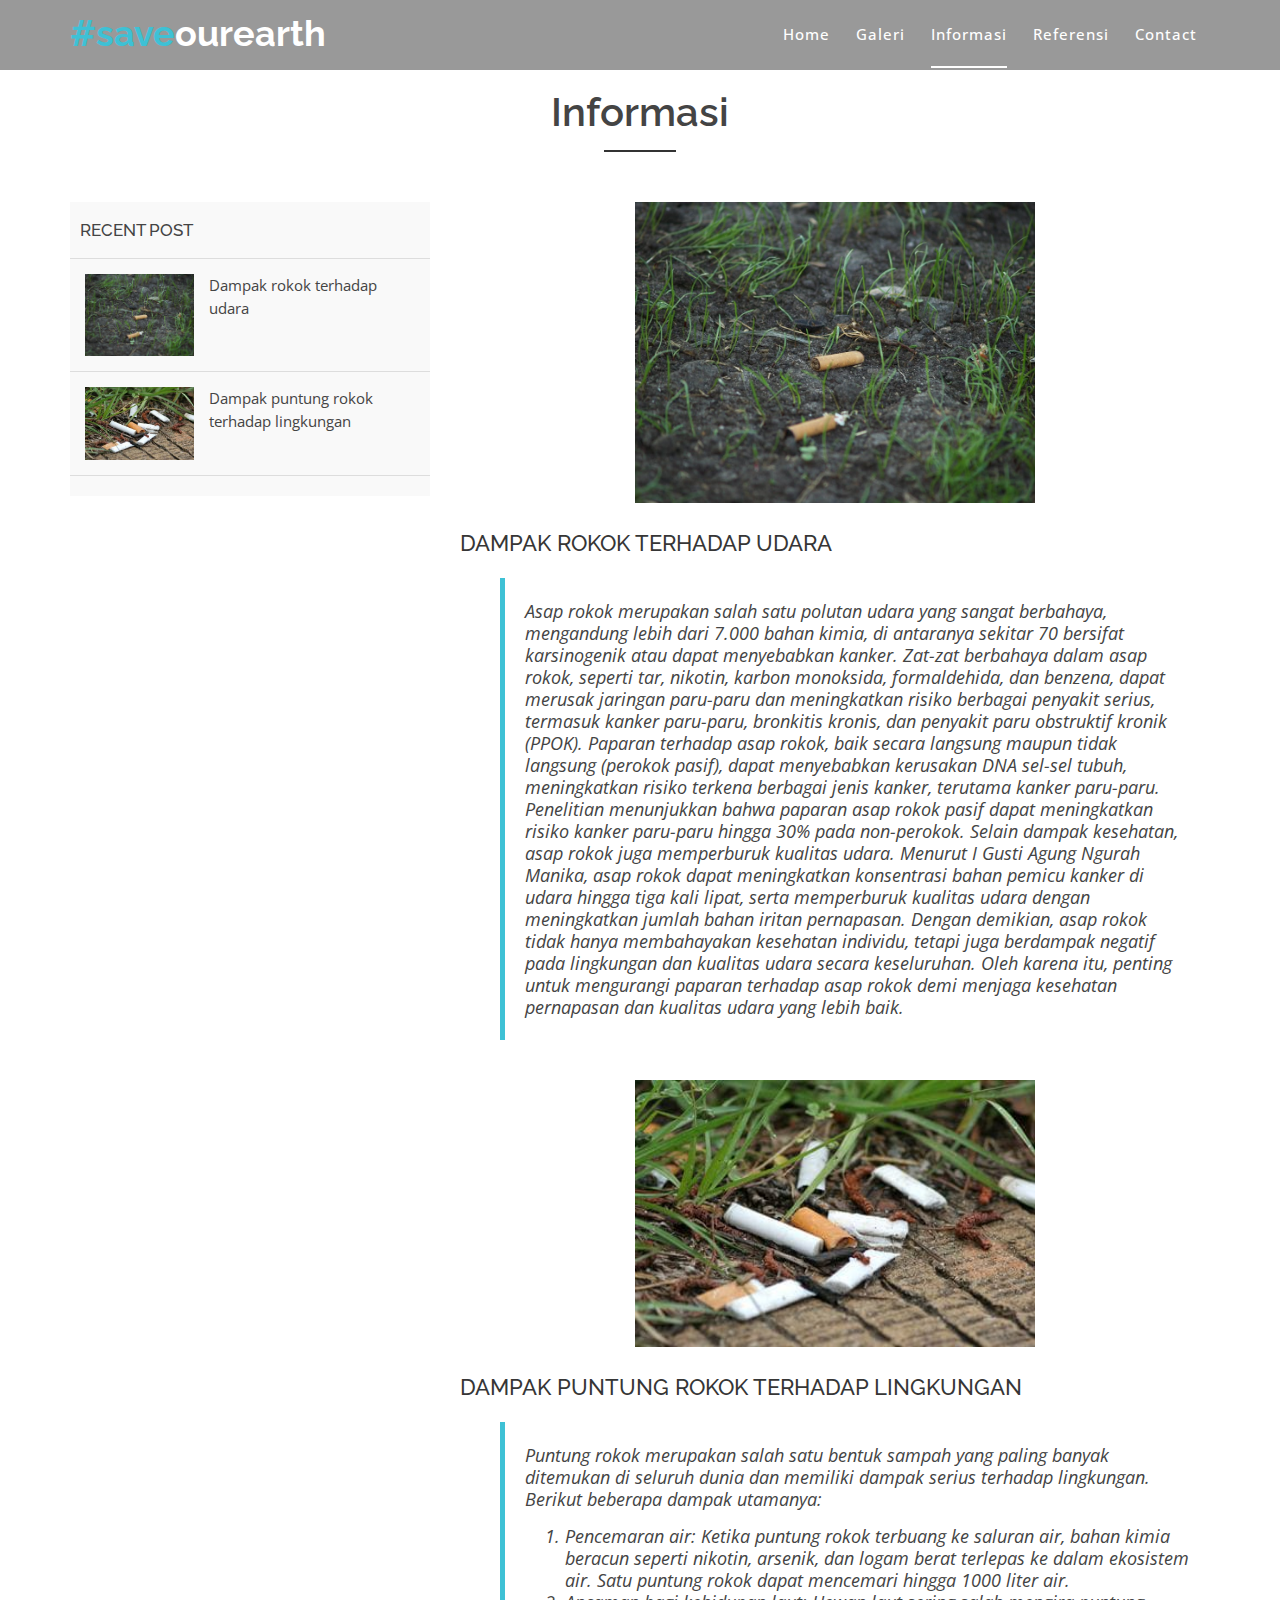
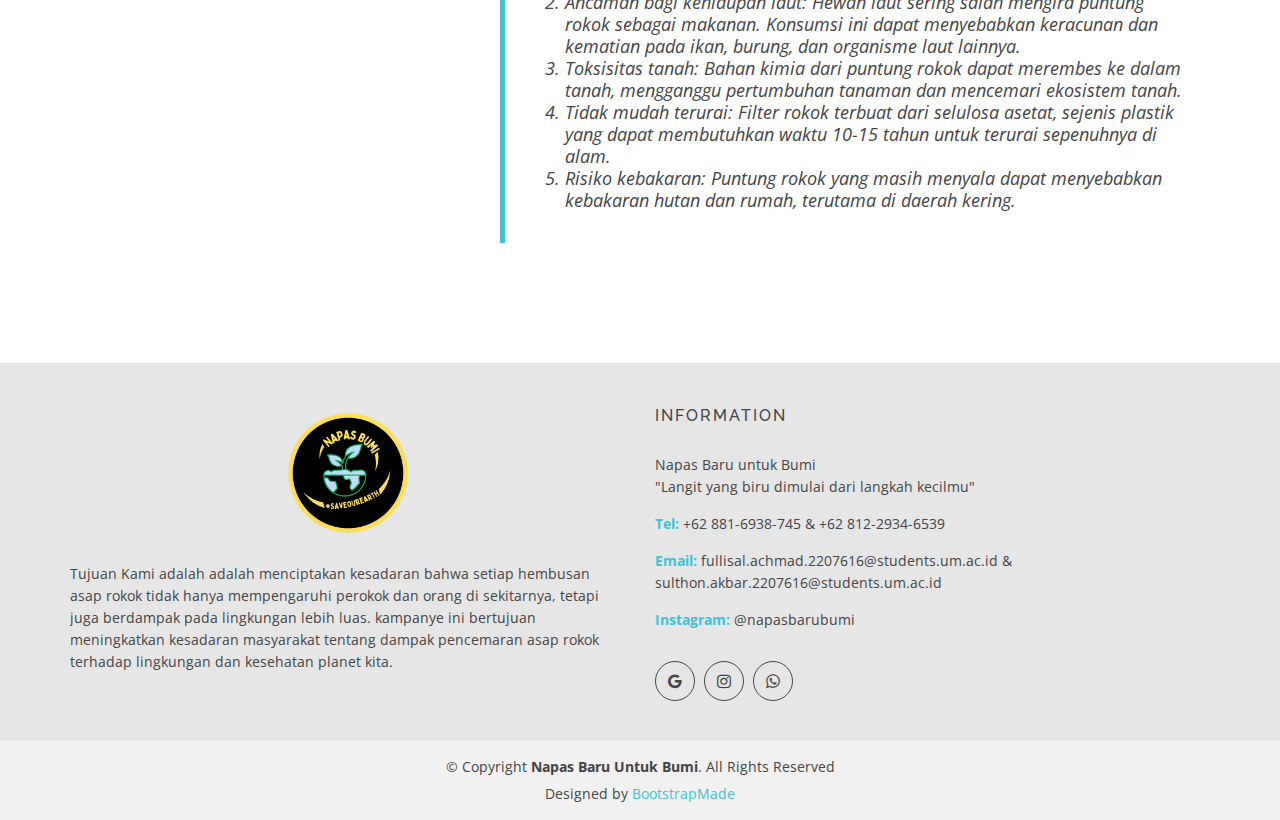
<file: informasi.html>
<!doctype html>
<html lang="en">
<head>
  <meta charset="utf-8">
  <title>Napas Baru Untuk Bumi</title>
  <meta content="width=device-width, initial-scale=1.0" name="viewport">
  <meta content="" name="keywords">
  <meta content="" name="description">

  <!-- Favicons -->
  <link href="img/logo4.png" rel="icon">
  <link href="img/apple-touch-icon.png" rel="apple-touch-icon">

  <!-- Google Fonts -->
  <link href="https://fonts.googleapis.com/css?family=Open+Sans:300,400,400i,600,700|Raleway:300,400,400i,500,500i,700,800,900" rel="stylesheet">

  <!-- Bootstrap CSS File -->
  <link href="lib/bootstrap/css/bootstrap.min.css" rel="stylesheet">

  <!-- Libraries CSS Files -->
  <link href="lib/nivo-slider/css/nivo-slider.css" rel="stylesheet">
  <link href="lib/owlcarousel/owl.carousel.css" rel="stylesheet">
  <link href="lib/owlcarousel/owl.transitions.css" rel="stylesheet">
  <link href="lib/font-awesome/css/font-awesome.min.css" rel="stylesheet">
  <link href="lib/animate/animate.min.css" rel="stylesheet">
  <link href="lib/venobox/venobox.css" rel="stylesheet">

  <!-- Nivo Slider Theme -->
  <link href="css/nivo-slider-theme.css" rel="stylesheet">

  <!-- Main Stylesheet File -->
  <link href="css/style.css" rel="stylesheet">

  <!-- Responsive Stylesheet File -->
  <link href="css/responsive.css" rel="stylesheet">

  <!-- =======================================================
    Theme Name: eBusiness
    Theme URL: https://bootstrapmade.com/ebusiness-bootstrap-corporate-template/
    Author: BootstrapMade.com
    License: https://bootstrapmade.com/license/
  ======================================================= -->
</head>

<body data-spy="scroll" data-target="#navbar-example">

  <div id="preloader"></div>

  <header>
    <!-- header-area start -->
    <div id="sticker" class="header-area">
      <div class="container">
        <div class="row">
          <div class="col-md-12 col-sm-12">

            <!-- Navigation -->
            <nav class="navbar navbar-default">
              <!-- Brand and toggle get grouped for better mobile display -->
              <div class="navbar-header">
                <button type="button" class="navbar-toggle collapsed" data-toggle="collapse" data-target=".bs-example-navbar-collapse-1" aria-expanded="false">
										<span class="sr-only">Toggle navigation</span>
										<span class="icon-bar"></span>
										<span class="icon-bar"></span>
										<span class="icon-bar"></span>
									</button>
                <!-- Brand -->
                <a class="navbar-brand page-scroll sticky-logo" href="index.html">
                  <h1><span>#save</span>ourearth </h1>
                  <!-- Uncomment below if you prefer to use an image logo -->
                  <!--<img src="img/logo4.png" alt="" title="">-->
								</a>
              </div>
              <!-- Collect the nav links, forms, and other content for toggling -->
              <div class="collapse navbar-collapse main-menu bs-example-navbar-collapse-1" id="navbar-example">
                <ul class="nav navbar-nav navbar-right">
                  <li>
                    <a class="page-scroll" href="index.html">Home</a>
                  </li>
                  <li>
                    <a class="page-scroll" href="galeri.html">Galeri</a>
                  </li>
                  <li class="active">
                    <a class="page-scroll" href="informasi.html">Informasi</a>
                  </li>
                  <li>
                    <a class="page-scroll" href="#team">Referensi</a>
                  </li>
                  <!--<li>
                    <a class="page-scroll" href="#">Blog</a>
                  </li>-->
                  <li>
                    <a class="page-scroll" href="contact.html">Contact</a>
                  </li>
                </ul>
              </div>
              <!-- navbar-collapse -->
            </nav>
            <!-- END: Navigation -->
          </div>
        </div>
      </div>
    </div>
    <!-- header-area end -->
  </header>
  <br>
  <!-- header end -->
  <div id="contact" class="contact-area">
    <div class="contact-inner area-padding">
      <div class="contact-overly"></div>
        <div class="container ">
            <div class="row">
                <div class="col-md-12 col-sm-12 col-xs-12">
                    <div class="section-headline text-center">
                        <h2>Informasi</h2>
                    </div>
                </div>
            </div>
            <div class="row">
                <div class="col-md-4 col-sm-4 col-xs-12">
                    <div class="single-blog-page">
                        <!-- recent start -->
                        <div class="left-blog">
                            <h4>recent post</h4>
                            <div class="recent-post">
                            <!-- start single post -->
                            <div class="recent-single-post">
                                <div class="post-img">
                                    <a href="#">
                                        <img src="img/galeri/1.jpeg" alt="">
                                    </a>
                                </div>
                                <div class="pst-content">
                                    <p><a href="informasi.html#berita1"> Dampak rokok terhadap udara</a></p>
                                </div>
                            </div>
                            <div class="recent-single-post">
                                <div class="post-img">
                                    <a href="#">
                                        <img src="img/galeri/2.jpeg" alt="">
                                    </a>
                                </div>
                                <div class="pst-content">
                                    <p><a href="informasi.html#berita2"> Dampak puntung rokok terhadap lingkungan</a></p>
                                </div>
                            </div>
                         </div>
                        </div>
                        </div>
                    <!-- recent end -->
                </div>
                <div class="col-md-8 col-sm-8 col-xs-12">
                    <div class="row">
                      <div class="col-md-12 col-sm-12 col-xs-12">
                        <!-- single-blog start -->
                        <article class="blog-post-wrapper" id="berita1">
                          <div class="post-thumbnail">
                            <center><img src="img/galeri/1.jpeg" alt="" width="400" height="350"/></center>
                          </div>
                          <div class="post-information">
                            <h2> Dampak rokok terhadap udara</h2>
                            <div class="entry-content">
                              
                              <blockquote>
                                <p>Asap rokok merupakan salah satu polutan udara yang sangat berbahaya, mengandung lebih dari 7.000 bahan kimia, di antaranya sekitar 70 bersifat karsinogenik atau dapat menyebabkan kanker. Zat-zat berbahaya dalam asap rokok, seperti tar, nikotin, karbon monoksida, formaldehida, dan benzena, dapat merusak jaringan paru-paru dan meningkatkan risiko berbagai penyakit serius, termasuk kanker paru-paru, bronkitis kronis, dan penyakit paru obstruktif kronik (PPOK).
                                    Paparan terhadap asap rokok, baik secara langsung maupun tidak langsung (perokok pasif), dapat menyebabkan kerusakan DNA sel-sel tubuh, meningkatkan risiko terkena berbagai jenis kanker, terutama kanker paru-paru. Penelitian menunjukkan bahwa paparan asap rokok pasif dapat meningkatkan risiko kanker paru-paru hingga 30% pada non-perokok.
                                    Selain dampak kesehatan, asap rokok juga memperburuk kualitas udara. Menurut I Gusti Agung Ngurah Manika, asap rokok dapat meningkatkan konsentrasi bahan pemicu kanker di udara hingga tiga kali lipat, serta memperburuk kualitas udara dengan meningkatkan jumlah bahan iritan pernapasan.
                                    Dengan demikian, asap rokok tidak hanya membahayakan kesehatan individu, tetapi juga berdampak negatif pada lingkungan dan kualitas udara secara keseluruhan. Oleh karena itu, penting untuk mengurangi paparan terhadap asap rokok demi menjaga kesehatan pernapasan dan kualitas udara yang lebih baik.​</p>
                              </blockquote>
                            </div>
                          </div>
                        </article>
                        <article class="blog-post-wrapper" id="berita2">
                            <div class="post-thumbnail">
                              <center><img src="img/galeri/2.jpeg" alt="" width="400" height="350"/></center>
                            </div>
                            <div class="post-information">
                              <h2> Dampak puntung rokok terhadap lingkungan</h2>
                              <div class="entry-content">
                                
                                <blockquote>
                                  <p>
                                    Puntung rokok merupakan salah satu bentuk sampah yang paling banyak ditemukan di seluruh dunia dan memiliki dampak serius terhadap lingkungan. Berikut beberapa dampak utamanya:
                                    <ol>
                                        <li>
                                            Pencemaran air: Ketika puntung rokok terbuang ke saluran air, bahan kimia beracun seperti nikotin, arsenik, dan logam berat terlepas ke dalam ekosistem air. Satu puntung rokok dapat mencemari hingga 1000 liter air.
                                        </li>
                                        <li>
                                            Ancaman bagi kehidupan laut: Hewan laut sering salah mengira puntung rokok sebagai makanan. Konsumsi ini dapat menyebabkan keracunan dan kematian pada ikan, burung, dan organisme laut lainnya.
                                        </li>
                                        <li>
                                            Toksisitas tanah: Bahan kimia dari puntung rokok dapat merembes ke dalam tanah, mengganggu pertumbuhan tanaman dan mencemari ekosistem tanah.
                                        </li>
                                        <li>Tidak mudah terurai: Filter rokok terbuat dari selulosa asetat, sejenis plastik yang dapat membutuhkan waktu 10-15 tahun untuk terurai sepenuhnya di alam.
                                        </li>
                                        <li>Risiko kebakaran: Puntung rokok yang masih menyala dapat menyebabkan kebakaran hutan dan rumah, terutama di daerah kering.
                                        </li>
                                    </ol>
                                    </p>
                                </blockquote>
                              </div>
                            </div>
                          </article>
                      </div>
                    </div>
                </div>    
            </div>
            </div>
        </div>
    </div>
   
  <!-- Start Footer bottom Area -->
  <footer>
    <div class="footer-area">
      <div class="container">
        <div class="row">
          <div class="col-md-6 col-sm-6 col-xs-12">
            <div class="footer-content">
              <div class="footer-head">
                <div class="footer-logo">
                  <center><img src="img/logo4.png" width="140" height="90"></center>
                </div>

                <p>Tujuan Kami adalah adalah menciptakan kesadaran bahwa setiap hembusan asap rokok tidak hanya mempengaruhi perokok dan orang di sekitarnya, tetapi juga berdampak pada lingkungan lebih luas. kampanye ini bertujuan meningkatkan kesadaran masyarakat tentang dampak pencemaran asap rokok terhadap lingkungan dan kesehatan planet kita.</p>
                
              </div>
            </div>
          </div>
          <!-- end single footer -->
          <div class="col-md-6 col-sm-6 col-xs-12">
            <div class="footer-content">
              <div class="footer-head">
                <h4>information</h4>
                <p>
                  Napas Baru untuk Bumi<br>
                  <span>"Langit yang biru dimulai dari langkah kecilmu"</span>
                </p>
                <div class="footer-contacts">
                  <p><span>Tel:</span> +62 881-6938-745 & +62 812-2934-6539 </p>
                  <p><span>Email:</span> fullisal.achmad.2207616@students.um.ac.id & sulthon.akbar.2207616@students.um.ac.id</p>
                  <p><span>Instagram:</span> @napasbarubumi</p>
                </div>
                <div class="footer-icons">
                  <ul>
                    <li>
                      <a href="mailto:fullisal.achmad.2207616@students.um.ac.id?subject=Hello&body=How are you?"><i class="fa fa-google"></i></a>
                    </li>
                    <li>
                      <a href="https://www.instagram.com/ssltoncss/"><i class="fa fa-instagram"></i></a>
                    </li>
                    <li>
                      <a href="https://wa.me/628816938745"><i class="fa fa-whatsapp"></i></a>
                    </li>
                  </ul>
                </div>
              </div>
            </div>
          </div>
          <!-- end single footer 
          <div class="col-md-4 col-sm-4 col-xs-12">
            <div class="footer-content">
              <div class="footer-head">
                <h4>Instagram</h4>
                <div class="flicker-img">
                  <a href="#"><img src="img/portfolio/1.jpg" alt=""></a>
                  <a href="#"><img src="img/portfolio/2.jpg" alt=""></a>
                  <a href="#"><img src="img/portfolio/3.jpg" alt=""></a>
                  <a href="#"><img src="img/portfolio/4.jpg" alt=""></a>
                  <a href="#"><img src="img/portfolio/5.jpg" alt=""></a>
                  <a href="#"><img src="img/portfolio/6.jpg" alt=""></a>
                </div>
              </div>
            </div>
          </div>-->
        </div>
      </div>
    </div>
    <div class="footer-area-bottom">
      <div class="container">
        <div class="row">
          <div class="col-md-12 col-sm-12 col-xs-12">
            <div class="copyright text-center">
              <p>
                &copy; Copyright <strong>Napas Baru Untuk Bumi</strong>. All Rights Reserved
              </p>
            </div>
            <div class="credits">
              <!--
                All the links in the footer should remain intact.
                You can delete the links only if you purchased the pro version.
                Licensing information: https://bootstrapmade.com/license/
                Purchase the pro version with working PHP/AJAX contact form: https://bootstrapmade.com/buy/?theme=eBusiness
              -->
              Designed by <a href="https://bootstrapmade.com/">BootstrapMade</a>
            </div>
          </div>
        </div>
      </div>
    </div>
  </footer>

  <a href="#" class="back-to-top"><i class="fa fa-chevron-up"></i></a>

  <!-- JavaScript Libraries -->
  <script src="lib/jquery/jquery.min.js"></script>
  <script src="lib/bootstrap/js/bootstrap.min.js"></script>
  <script src="lib/owlcarousel/owl.carousel.min.js"></script>
  <script src="lib/venobox/venobox.min.js"></script>
  <script src="lib/knob/jquery.knob.js"></script>
  <script src="lib/wow/wow.min.js"></script>
  <script src="lib/parallax/parallax.js"></script>
  <script src="lib/easing/easing.min.js"></script>
  <script src="lib/nivo-slider/js/jquery.nivo.slider.js" type="text/javascript"></script>
  <script src="lib/appear/jquery.appear.js"></script>
  <script src="lib/isotope/isotope.pkgd.min.js"></script>

  <!-- Contact Form JavaScript File -->
  <script src="contactform/contactform.js"></script>

  <script src="js/main.js"></script>
</body>

</html>
</file>
<file: lib/venobox/venobox.css>
/* ------ venobox.css --------*/
.vbox-overlay *, .vbox-overlay *:before, .vbox-overlay *:after{
    -webkit-backface-visibility: hidden;
    -webkit-box-sizing:border-box;
    -moz-box-sizing:border-box;
    box-sizing:border-box;

}
.vbox-overlay{
    display: -webkit-flex;
    display: flex;
    -webkit-flex-direction: column;
    flex-direction: column;
    -webkit-justify-content: center;
    justify-content: center;
    -webkit-align-items: center;
    align-items: center;
    position: fixed;
    left: 0;
    top: 0;
    bottom: 0;
    right: 0;
    z-index: 1040;
    -webkit-transform:translateZ(1000px);
    transform: translateZ(1000px);
    transform-style: preserve-3d;
}

/* ----- navigation ----- */
.vbox-title{
    width: 100%;
    height: 40px;
    float: left;
    text-align: center;
    line-height: 28px;
    font-size: 12px;
    padding: 6px 40px;
    overflow: hidden;
    position: fixed;
    display: none;
    left: 0;
    z-index: 1050;
}
.vbox-close{
    cursor: pointer;
    position: fixed;
    top: -1px;
    right: 0;
    width: 50px;
    height: 40px;
    padding: 6px;
    display: block;
    background-position:10px center;
    overflow: hidden;
    font-size: 24px;
    line-height: 1;
    text-align: center;
    z-index: 1050;
}
.vbox-num{
    cursor: pointer;
    position: fixed;
    left: 0;
    height: 40px;
    display: block;
    overflow: hidden;
    line-height: 28px;
    font-size: 12px;
    padding: 6px 10px;
    display: none;
    z-index: 1050;
}
/* ----- navigation ARROWS ----- */
.vbox-next, .vbox-prev{
    position: fixed;
    top: 50%;
    margin-top: -15px;
    overflow: hidden;
    cursor: pointer;
    display: block;
    width: 45px;
    height: 45px;
    z-index: 1050;
}
.vbox-next span, .vbox-prev span{
    position: relative;
    width: 20px;
    height: 20px;
    border: 2px solid transparent;
    border-top-color: #B6B6B6;
    border-right-color: #B6B6B6;
    text-indent: -100px;
    position: absolute;
    top: 8px;
    display: block;
}
.vbox-prev{
    left: 15px;
}
.vbox-next{
    right: 15px;
}
.vbox-prev span{
    left: 10px;
    -ms-transform: rotate(-135deg);
    -webkit-transform: rotate(-135deg);
    transform: rotate(-135deg);
}
.vbox-next span{
    -ms-transform: rotate(45deg);
    -webkit-transform: rotate(45deg);
    transform: rotate(45deg);
    right: 10px;
}
/* ------- inline window ------ */
.vbox-inline{
    width: 420px;
    height: 315px;
    height: 70vh;
    padding: 10px;
    background: #fff;
    margin: 0 auto;
    overflow: auto;
    text-align: left;
}
/* ------- Video & iFrames window ------ */
.venoframe{
    max-width: 100%;
    width: 100%;
    border: none;
    width: 100%;
    height: 260px;
    height: 70vh;
}
.venoframe.vbvid{
    height: 260px;
}
@media (min-width: 768px) {
    .venoframe, .vbox-inline{
        width: 90%;
        height: 360px;
        height: 70vh;
    }
    .venoframe.vbvid{
        width: 640px;
        height: 360px;
    }
}
@media (min-width: 992px) {
    .venoframe, .vbox-inline{
        max-width: 1200px;
        width: 80%;
        height: 540px;
        height: 70vh;
    }
    .venoframe.vbvid{
        width: 960px;
        height: 540px;
    }
}
/*
Please do NOT edit this part!
or at least read this note: http://i.imgur.com/7C0ws9e.gif
*/
.vbox-open{
    overflow: hidden;
}
.vbox-container{
    position: absolute;
    left: 0;
    right: 0;
    top: 0;
    bottom: 0;
    overflow-x: hidden;
    overflow-y: scroll;
    overflow-scrolling: touch;
    -webkit-overflow-scrolling: touch;
    z-index: 20;
    max-height: 100%;

}

.vbox-content{
    text-align: center;
    float: left;
    width: 100%;
    position: relative;
    overflow: hidden;
    padding: 20px 10px;
}
.vbox-container img{
    max-width: 100%;
    height: auto;
}
.figlio{
    box-shadow: 0 0 12px rgba(0,0,0,0.19), 0 6px 6px rgba(0,0,0,0.23);
    max-width: 100%;
    text-align: initial;
}
img.figlio{
    -webkit-user-select: none;
-khtml-user-select: none;
-moz-user-select: none;
-o-user-select: none;
user-select: none;
}
.vbox-content.swipe-left{
    margin-left: -200px !important;
}
.vbox-content.swipe-right{
    margin-left: 200px !important;
}
.animated{
    webkit-transition: margin 300ms ease-out;
    transition: margin 300ms ease-out;
}
.animate-in{
    opacity: 1;
}
.animate-out{
    opacity: 0;
}
/* ---------- preloader ----------
 * SPINKIT
 * http://tobiasahlin.com/spinkit/
-------------------------------- */
.sk-double-bounce,.sk-rotating-plane{width:40px;height:40px;margin:40px auto}.sk-rotating-plane{background-color:#333;-webkit-animation:sk-rotatePlane 1.2s infinite ease-in-out;animation:sk-rotatePlane 1.2s infinite ease-in-out}@-webkit-keyframes sk-rotatePlane{0%{-webkit-transform:perspective(120px) rotateX(0) rotateY(0);transform:perspective(120px) rotateX(0) rotateY(0)}50%{-webkit-transform:perspective(120px) rotateX(-180.1deg) rotateY(0);transform:perspective(120px) rotateX(-180.1deg) rotateY(0)}100%{-webkit-transform:perspective(120px) rotateX(-180deg) rotateY(-179.9deg);transform:perspective(120px) rotateX(-180deg) rotateY(-179.9deg)}}@keyframes sk-rotatePlane{0%{-webkit-transform:perspective(120px) rotateX(0) rotateY(0);transform:perspective(120px) rotateX(0) rotateY(0)}50%{-webkit-transform:perspective(120px) rotateX(-180.1deg) rotateY(0);transform:perspective(120px) rotateX(-180.1deg) rotateY(0)}100%{-webkit-transform:perspective(120px) rotateX(-180deg) rotateY(-179.9deg);transform:perspective(120px) rotateX(-180deg) rotateY(-179.9deg)}}.sk-double-bounce{position:relative}.sk-double-bounce .sk-child{width:100%;height:100%;border-radius:50%;background-color:#333;opacity:.6;position:absolute;top:0;left:0;-webkit-animation:sk-doubleBounce 2s infinite ease-in-out;animation:sk-doubleBounce 2s infinite ease-in-out}.sk-chasing-dots .sk-child,.sk-spinner-pulse,.sk-three-bounce .sk-child{background-color:#333;border-radius:100%}.sk-double-bounce .sk-double-bounce2{-webkit-animation-delay:-1s;animation-delay:-1s}@-webkit-keyframes sk-doubleBounce{0%,100%{-webkit-transform:scale(0);transform:scale(0)}50%{-webkit-transform:scale(1);transform:scale(1)}}@keyframes sk-doubleBounce{0%,100%{-webkit-transform:scale(0);transform:scale(0)}50%{-webkit-transform:scale(1);transform:scale(1)}}.sk-wave{margin:40px auto;width:50px;height:40px;text-align:center;font-size:10px}.sk-wave .sk-rect{background-color:#333;height:100%;width:6px;display:inline-block;-webkit-animation:sk-waveStretchDelay 1.2s infinite ease-in-out;animation:sk-waveStretchDelay 1.2s infinite ease-in-out}.sk-wave .sk-rect1{-webkit-animation-delay:-1.2s;animation-delay:-1.2s}.sk-wave .sk-rect2{-webkit-animation-delay:-1.1s;animation-delay:-1.1s}.sk-wave .sk-rect3{-webkit-animation-delay:-1s;animation-delay:-1s}.sk-wave .sk-rect4{-webkit-animation-delay:-.9s;animation-delay:-.9s}.sk-wave .sk-rect5{-webkit-animation-delay:-.8s;animation-delay:-.8s}@-webkit-keyframes sk-waveStretchDelay{0%,100%,40%{-webkit-transform:scaleY(.4);transform:scaleY(.4)}20%{-webkit-transform:scaleY(1);transform:scaleY(1)}}@keyframes sk-waveStretchDelay{0%,100%,40%{-webkit-transform:scaleY(.4);transform:scaleY(.4)}20%{-webkit-transform:scaleY(1);transform:scaleY(1)}}.sk-wandering-cubes{margin:40px auto;width:40px;height:40px;position:relative}.sk-wandering-cubes .sk-cube{background-color:#333;width:10px;height:10px;position:absolute;top:0;left:0;-webkit-animation:sk-wanderingCube 1.8s ease-in-out -1.8s infinite both;animation:sk-wanderingCube 1.8s ease-in-out -1.8s infinite both}.sk-chasing-dots,.sk-spinner-pulse{width:40px;height:40px;margin:40px auto}.sk-wandering-cubes .sk-cube2{-webkit-animation-delay:-.9s;animation-delay:-.9s}@-webkit-keyframes sk-wanderingCube{0%{-webkit-transform:rotate(0);transform:rotate(0)}25%{-webkit-transform:translateX(30px) rotate(-90deg) scale(.5);transform:translateX(30px) rotate(-90deg) scale(.5)}50%{-webkit-transform:translateX(30px) translateY(30px) rotate(-179deg);transform:translateX(30px) translateY(30px) rotate(-179deg)}50.1%{-webkit-transform:translateX(30px) translateY(30px) rotate(-180deg);transform:translateX(30px) translateY(30px) rotate(-180deg)}75%{-webkit-transform:translateX(0) translateY(30px) rotate(-270deg) scale(.5);transform:translateX(0) translateY(30px) rotate(-270deg) scale(.5)}100%{-webkit-transform:rotate(-360deg);transform:rotate(-360deg)}}@keyframes sk-wanderingCube{0%{-webkit-transform:rotate(0);transform:rotate(0)}25%{-webkit-transform:translateX(30px) rotate(-90deg) scale(.5);transform:translateX(30px) rotate(-90deg) scale(.5)}50%{-webkit-transform:translateX(30px) translateY(30px) rotate(-179deg);transform:translateX(30px) translateY(30px) rotate(-179deg)}50.1%{-webkit-transform:translateX(30px) translateY(30px) rotate(-180deg);transform:translateX(30px) translateY(30px) rotate(-180deg)}75%{-webkit-transform:translateX(0) translateY(30px) rotate(-270deg) scale(.5);transform:translateX(0) translateY(30px) rotate(-270deg) scale(.5)}100%{-webkit-transform:rotate(-360deg);transform:rotate(-360deg)}}.sk-spinner-pulse{-webkit-animation:sk-pulseScaleOut 1s infinite ease-in-out;animation:sk-pulseScaleOut 1s infinite ease-in-out}@-webkit-keyframes sk-pulseScaleOut{0%{-webkit-transform:scale(0);transform:scale(0)}100%{-webkit-transform:scale(1);transform:scale(1);opacity:0}}@keyframes sk-pulseScaleOut{0%{-webkit-transform:scale(0);transform:scale(0)}100%{-webkit-transform:scale(1);transform:scale(1);opacity:0}}.sk-chasing-dots{position:relative;text-align:center;-webkit-animation:sk-chasingDotsRotate 2s infinite linear;animation:sk-chasingDotsRotate 2s infinite linear}.sk-chasing-dots .sk-child{width:60%;height:60%;display:inline-block;position:absolute;top:0;-webkit-animation:sk-chasingDotsBounce 2s infinite ease-in-out;animation:sk-chasingDotsBounce 2s infinite ease-in-out}.sk-chasing-dots .sk-dot2{top:auto;bottom:0;-webkit-animation-delay:-1s;animation-delay:-1s}@-webkit-keyframes sk-chasingDotsRotate{100%{-webkit-transform:rotate(360deg);transform:rotate(360deg)}}@keyframes sk-chasingDotsRotate{100%{-webkit-transform:rotate(360deg);transform:rotate(360deg)}}@-webkit-keyframes sk-chasingDotsBounce{0%,100%{-webkit-transform:scale(0);transform:scale(0)}50%{-webkit-transform:scale(1);transform:scale(1)}}@keyframes sk-chasingDotsBounce{0%,100%{-webkit-transform:scale(0);transform:scale(0)}50%{-webkit-transform:scale(1);transform:scale(1)}}.sk-three-bounce{margin:40px auto;width:80px;text-align:center}.sk-three-bounce .sk-child{width:20px;height:20px;display:inline-block;-webkit-animation:sk-three-bounce 1.4s ease-in-out 0s infinite both;animation:sk-three-bounce 1.4s ease-in-out 0s infinite both}.sk-circle .sk-child:before,.sk-fading-circle .sk-circle:before{display:block;border-radius:100%;content:'';background-color:#333}.sk-three-bounce .sk-bounce1{-webkit-animation-delay:-.32s;animation-delay:-.32s}.sk-three-bounce .sk-bounce2{-webkit-animation-delay:-.16s;animation-delay:-.16s}@-webkit-keyframes sk-three-bounce{0%,100%,80%{-webkit-transform:scale(0);transform:scale(0)}40%{-webkit-transform:scale(1);transform:scale(1)}}@keyframes sk-three-bounce{0%,100%,80%{-webkit-transform:scale(0);transform:scale(0)}40%{-webkit-transform:scale(1);transform:scale(1)}}.sk-circle{margin:40px auto;width:40px;height:40px;position:relative}.sk-circle .sk-child{width:100%;height:100%;position:absolute;left:0;top:0}.sk-circle .sk-child:before{margin:0 auto;width:15%;height:15%;-webkit-animation:sk-circleBounceDelay 1.2s infinite ease-in-out both;animation:sk-circleBounceDelay 1.2s infinite ease-in-out both}.sk-circle .sk-circle2{-webkit-transform:rotate(30deg);-ms-transform:rotate(30deg);transform:rotate(30deg)}.sk-circle .sk-circle3{-webkit-transform:rotate(60deg);-ms-transform:rotate(60deg);transform:rotate(60deg)}.sk-circle .sk-circle4{-webkit-transform:rotate(90deg);-ms-transform:rotate(90deg);transform:rotate(90deg)}.sk-circle .sk-circle5{-webkit-transform:rotate(120deg);-ms-transform:rotate(120deg);transform:rotate(120deg)}.sk-circle .sk-circle6{-webkit-transform:rotate(150deg);-ms-transform:rotate(150deg);transform:rotate(150deg)}.sk-circle .sk-circle7{-webkit-transform:rotate(180deg);-ms-transform:rotate(180deg);transform:rotate(180deg)}.sk-circle .sk-circle8{-webkit-transform:rotate(210deg);-ms-transform:rotate(210deg);transform:rotate(210deg)}.sk-circle .sk-circle9{-webkit-transform:rotate(240deg);-ms-transform:rotate(240deg);transform:rotate(240deg)}.sk-circle .sk-circle10{-webkit-transform:rotate(270deg);-ms-transform:rotate(270deg);transform:rotate(270deg)}.sk-circle .sk-circle11{-webkit-transform:rotate(300deg);-ms-transform:rotate(300deg);transform:rotate(300deg)}.sk-circle .sk-circle12{-webkit-transform:rotate(330deg);-ms-transform:rotate(330deg);transform:rotate(330deg)}.sk-circle .sk-circle2:before{-webkit-animation-delay:-1.1s;animation-delay:-1.1s}.sk-circle .sk-circle3:before{-webkit-animation-delay:-1s;animation-delay:-1s}.sk-circle .sk-circle4:before{-webkit-animation-delay:-.9s;animation-delay:-.9s}.sk-circle .sk-circle5:before{-webkit-animation-delay:-.8s;animation-delay:-.8s}.sk-circle .sk-circle6:before{-webkit-animation-delay:-.7s;animation-delay:-.7s}.sk-circle .sk-circle7:before{-webkit-animation-delay:-.6s;animation-delay:-.6s}.sk-circle .sk-circle8:before{-webkit-animation-delay:-.5s;animation-delay:-.5s}.sk-circle .sk-circle9:before{-webkit-animation-delay:-.4s;animation-delay:-.4s}.sk-circle .sk-circle10:before{-webkit-animation-delay:-.3s;animation-delay:-.3s}.sk-circle .sk-circle11:before{-webkit-animation-delay:-.2s;animation-delay:-.2s}.sk-circle .sk-circle12:before{-webkit-animation-delay:-.1s;animation-delay:-.1s}@-webkit-keyframes sk-circleBounceDelay{0%,100%,80%{-webkit-transform:scale(0);transform:scale(0)}40%{-webkit-transform:scale(1);transform:scale(1)}}@keyframes sk-circleBounceDelay{0%,100%,80%{-webkit-transform:scale(0);transform:scale(0)}40%{-webkit-transform:scale(1);transform:scale(1)}}.sk-cube-grid{width:40px;height:40px;margin:40px auto}.sk-cube-grid .sk-cube{width:33.33%;height:33.33%;background-color:#333;float:left;-webkit-animation:sk-cubeGridScaleDelay 1.3s infinite ease-in-out;animation:sk-cubeGridScaleDelay 1.3s infinite ease-in-out}.sk-cube-grid .sk-cube1{-webkit-animation-delay:.2s;animation-delay:.2s}.sk-cube-grid .sk-cube2{-webkit-animation-delay:.3s;animation-delay:.3s}.sk-cube-grid .sk-cube3{-webkit-animation-delay:.4s;animation-delay:.4s}.sk-cube-grid .sk-cube4{-webkit-animation-delay:.1s;animation-delay:.1s}.sk-cube-grid .sk-cube5{-webkit-animation-delay:.2s;animation-delay:.2s}.sk-cube-grid .sk-cube6{-webkit-animation-delay:.3s;animation-delay:.3s}.sk-cube-grid .sk-cube7{-webkit-animation-delay:0ms;animation-delay:0ms}.sk-cube-grid .sk-cube8{-webkit-animation-delay:.1s;animation-delay:.1s}.sk-cube-grid .sk-cube9{-webkit-animation-delay:.2s;animation-delay:.2s}@-webkit-keyframes sk-cubeGridScaleDelay{0%,100%,70%{-webkit-transform:scale3D(1,1,1);transform:scale3D(1,1,1)}35%{-webkit-transform:scale3D(0,0,1);transform:scale3D(0,0,1)}}@keyframes sk-cubeGridScaleDelay{0%,100%,70%{-webkit-transform:scale3D(1,1,1);transform:scale3D(1,1,1)}35%{-webkit-transform:scale3D(0,0,1);transform:scale3D(0,0,1)}}.sk-fading-circle{margin:40px auto;width:40px;height:40px;position:relative}.sk-fading-circle .sk-circle{width:100%;height:100%;position:absolute;left:0;top:0}.sk-fading-circle .sk-circle:before{margin:0 auto;width:15%;height:15%;-webkit-animation:sk-circleFadeDelay 1.2s infinite ease-in-out both;animation:sk-circleFadeDelay 1.2s infinite ease-in-out both}.sk-fading-circle .sk-circle2{-webkit-transform:rotate(30deg);-ms-transform:rotate(30deg);transform:rotate(30deg)}.sk-fading-circle .sk-circle3{-webkit-transform:rotate(60deg);-ms-transform:rotate(60deg);transform:rotate(60deg)}.sk-fading-circle .sk-circle4{-webkit-transform:rotate(90deg);-ms-transform:rotate(90deg);transform:rotate(90deg)}.sk-fading-circle .sk-circle5{-webkit-transform:rotate(120deg);-ms-transform:rotate(120deg);transform:rotate(120deg)}.sk-fading-circle .sk-circle6{-webkit-transform:rotate(150deg);-ms-transform:rotate(150deg);transform:rotate(150deg)}.sk-fading-circle .sk-circle7{-webkit-transform:rotate(180deg);-ms-transform:rotate(180deg);transform:rotate(180deg)}.sk-fading-circle .sk-circle8{-webkit-transform:rotate(210deg);-ms-transform:rotate(210deg);transform:rotate(210deg)}.sk-fading-circle .sk-circle9{-webkit-transform:rotate(240deg);-ms-transform:rotate(240deg);transform:rotate(240deg)}.sk-fading-circle .sk-circle10{-webkit-transform:rotate(270deg);-ms-transform:rotate(270deg);transform:rotate(270deg)}.sk-fading-circle .sk-circle11{-webkit-transform:rotate(300deg);-ms-transform:rotate(300deg);transform:rotate(300deg)}.sk-fading-circle .sk-circle12{-webkit-transform:rotate(330deg);-ms-transform:rotate(330deg);transform:rotate(330deg)}.sk-fading-circle .sk-circle2:before{-webkit-animation-delay:-1.1s;animation-delay:-1.1s}.sk-fading-circle .sk-circle3:before{-webkit-animation-delay:-1s;animation-delay:-1s}.sk-fading-circle .sk-circle4:before{-webkit-animation-delay:-.9s;animation-delay:-.9s}.sk-fading-circle .sk-circle5:before{-webkit-animation-delay:-.8s;animation-delay:-.8s}.sk-fading-circle .sk-circle6:before{-webkit-animation-delay:-.7s;animation-delay:-.7s}.sk-fading-circle .sk-circle7:before{-webkit-animation-delay:-.6s;animation-delay:-.6s}.sk-fading-circle .sk-circle8:before{-webkit-animation-delay:-.5s;animation-delay:-.5s}.sk-fading-circle .sk-circle9:before{-webkit-animation-delay:-.4s;animation-delay:-.4s}.sk-fading-circle .sk-circle10:before{-webkit-animation-delay:-.3s;animation-delay:-.3s}.sk-fading-circle .sk-circle11:before{-webkit-animation-delay:-.2s;animation-delay:-.2s}.sk-fading-circle .sk-circle12:before{-webkit-animation-delay:-.1s;animation-delay:-.1s}@-webkit-keyframes sk-circleFadeDelay{0%,100%,39%{opacity:0}40%{opacity:1}}@keyframes sk-circleFadeDelay{0%,100%,39%{opacity:0}40%{opacity:1}}.sk-folding-cube{margin:40px auto;width:40px;height:40px;position:relative;-webkit-transform:rotateZ(45deg);transform:rotateZ(45deg)}.sk-folding-cube .sk-cube{float:left;width:50%;height:50%;position:relative;-webkit-transform:scale(1.1);-ms-transform:scale(1.1);transform:scale(1.1)}.sk-folding-cube .sk-cube:before{content:'';position:absolute;top:0;left:0;width:100%;height:100%;background-color:#333;-webkit-animation:sk-foldCubeAngle 2.4s infinite linear both;animation:sk-foldCubeAngle 2.4s infinite linear both;-webkit-transform-origin:100% 100%;-ms-transform-origin:100% 100%;transform-origin:100% 100%}.sk-folding-cube .sk-cube2{-webkit-transform:scale(1.1) rotateZ(90deg);transform:scale(1.1) rotateZ(90deg)}.sk-folding-cube .sk-cube3{-webkit-transform:scale(1.1) rotateZ(180deg);transform:scale(1.1) rotateZ(180deg)}.sk-folding-cube .sk-cube4{-webkit-transform:scale(1.1) rotateZ(270deg);transform:scale(1.1) rotateZ(270deg)}.sk-folding-cube .sk-cube2:before{-webkit-animation-delay:.3s;animation-delay:.3s}.sk-folding-cube .sk-cube3:before{-webkit-animation-delay:.6s;animation-delay:.6s}.sk-folding-cube .sk-cube4:before{-webkit-animation-delay:.9s;animation-delay:.9s}@-webkit-keyframes sk-foldCubeAngle{0%,10%{-webkit-transform:perspective(140px) rotateX(-180deg);transform:perspective(140px) rotateX(-180deg);opacity:0}25%,75%{-webkit-transform:perspective(140px) rotateX(0);transform:perspective(140px) rotateX(0);opacity:1}100%,90%{-webkit-transform:perspective(140px) rotateY(180deg);transform:perspective(140px) rotateY(180deg);opacity:0}}@keyframes sk-foldCubeAngle{0%,10%{-webkit-transform:perspective(140px) rotateX(-180deg);transform:perspective(140px) rotateX(-180deg);opacity:0}25%,75%{-webkit-transform:perspective(140px) rotateX(0);transform:perspective(140px) rotateX(0);opacity:1}100%,90%{-webkit-transform:perspective(140px) rotateY(180deg);transform:perspective(140px) rotateY(180deg);opacity:0}}
</file>
<file: css/nivo-slider-theme.css>
/*
Skin Name: Nivo Slider Default Theme
Skin URI: http://nivo.dev7studios.com
Description: The default skin for the Nivo Slider.
Version: 1.3
Author: Gilbert Pellegrom
Author URI: http://dev7studios.com
Supports Thumbs: true
*/


.slider-area {
  color: #fff;
  position: relative;
  text-align: center;
}

.slider-content {
  padding: 180px 60px;
}

.nivo-caption::after {
  background: #444 none repeat scroll 0 0;
  content: "";
  height: 100%;
  left: 0;
  opacity: 0.5;
  position: absolute;
  top: 0;
  width: 100%;
  z-index: -1;
}

.layer-1-2 {
  margin: 20px 0;
}

.layer-1-1 h2 {
  color: #fff;
  font-size: 32px;
  font-weight: 700;
}
.layer-1-1 h4 {
  color: #fff;
}

.layer-1-2 h1 {
  color: #fff;
  font-size: 50px;
  font-weight: 700;
  line-height: 60px;
}

.layer-1-3 {
  margin: 50px 0 0;
}

.layer-1-3 a.ready-btn {
  border: 1px solid #fff;
  border-radius: 30px;
  color: #fff;
  cursor: pointer;
  display: inline-block;
  font-size: 17px;
  font-weight: 600;
  margin-top: 30px;
  padding: 10px 20px;
  text-align: center;
  text-transform: uppercase;
  transition: all 0.4s ease 0s;
  z-index: 222;
}

.layer-1-3 a.ready-btn:hover {
  color: #fff;
  background: #3EC1D5;
  border: 1px solid #3EC1D5;
  text-decoration: none;
}

.ready-btn.right-btn {
  margin-right: 15px;
  background: #3EC1D5;
  border: 1px solid #3EC1D5 !important;
}

.ready-btn.right-btn:hover {
  background: transparent !important;
  border: 1px solid #fff !important;
}

.nivo-controlNav {
  bottom: 0;
  left: 0;
  position: absolute;
  right: 0;
  z-index: 8;
}

.nivo-directionNav {
  display: block;
}

.nivo-controlNav a {
  background: transparent none repeat scroll 0 0;
  border: 2px solid #fff;
  box-shadow: none;
  display: inline-block;
  font-size: 0;
  height: 2px;
  margin: 5px 3px;
  opacity: 1;
  text-align: center;
  text-indent: inherit;
  vertical-align: top;
  width: 20px;
}

.nivo-controlNav a:hover, .nivo-controlNav a.active {
  background: #fff none repeat scroll 0 0;
  border-color: #3EC1D5;
  -moz-transform: rotate(180deg);
  -webkit-transform: rotate(180deg);
  -o-transform: rotate(180deg);
  -ms-transform: rotate(180deg);
}

/* Normal desktop :992px. */

@media (min-width: 1400px) and (max-width:1920px) {
  .slider-content {
    padding: 340px 0;
  }
}

/* Normal desktop :992px. */

@media (min-width: 992px) and (max-width: 1169px) {
  .slider-content {
    padding: 144px 0;
  }
}

/* Tablet desktop :768px. */

@media (min-width: 768px) and (max-width: 991px) {
  .slider-content {
    padding: 93px 0;
  }
  .layer-1-2 h1 {
    font-size: 22px;
    line-height: 24px;
  }
  .layer-1-3 a.ready-btn {
    font-size: 14px;
    margin-top: 20px;
    padding: 10px 20px;
  }
}

@media (max-width: 767px) {
  .nivo-directionNav {
    display: none;
  }
  .slider-content {
    padding: 46px 0px;
  }
  .layer-1-2 {
    margin: 10px 0;
  }
  .layer-1-1 h2 {
    font-size: 14px;
    line-height: 16px;
  }
  .layer-1-2 h1 {
    font-size: 14px;
    line-height: 16px;
  }
  .layer-1-3 a.ready-btn {
    font-size: 12px;
    margin-top: 10px;
    padding: 8px 10px;
  }
  .layer-1-3 {
    margin: 10px 0 0;
  }
  .nivo-controlNav {
    bottom: -8px;
  }
}

@media only screen and (min-width: 480px) and (max-width: 767px) {
  .slider-content {
    padding: 70px 0px;
  }
  .layer-1-1 h2, .layer-1-2 h1 {
    font-size: 24px;
    line-height: 30px;
  }
}

/* -------------------------------------
preview-1
---------------------------------------- */

.preview-1 .nivoSlider {
  position: relative;
  background: url(../lib/nivo-slider/img/loading.gif) no-repeat 50% 50%;
}

.preview-1 .nivoSlider img {
  position: absolute;
  top: 0px;
  left: 0px;
  display: none;
}

.preview-1 .nivoSlider a {
  border: 0;
  display: block;
}

.preview-1 .nivo-controlNav {
  text-align: center;
  padding: 20px 0;
}

.preview-1 .nivo-controlNav a {
  display: inline-block;
  width: 22px;
  height: 22px;
  background: url(../lib/nivo-slider/img/bullets.png) no-repeat;
  text-indent: -9999px;
  border: 0;
  margin: 0 2px;
}

.preview-1 .nivo-controlNav a.active {
  background-position: 0 -22px;
}

.preview-1 .nivo-directionNav a {
  display: block;
  width: 30px;
  height: 30px;
  background: url(../lib/nivo-slider/img/arrows.png) no-repeat;
  text-indent: -9999px;
  border: 0;
  opacity: 0;
  -webkit-transition: all 200ms ease-in-out;
  -moz-transition: all 200ms ease-in-out;
  -o-transition: all 200ms ease-in-out;
  transition: all 200ms ease-in-out;
}

.preview-1:hover .nivo-directionNav a {
  opacity: 1;
}

.nivo-prevNav {
  left: 15px;
}

.nivo-nextNav {
  right: 15px;
}

.preview-1 a.nivo-nextNav {
  background-position: -30px 0;
}


.preview-1 .nivo-caption {
  font-family: Helvetica, Arial, sans-serif;
}

.preview-1 .nivo-caption a {
  color: #fff;
  border-bottom: 1px dotted #fff;
}

.preview-1 .nivo-caption a:hover {
  color: #fff;
}

.preview-1 .nivo-controlNav.nivo-thumbs-enabled {
  width: 100%;
}

.preview-1 .nivo-controlNav.nivo-thumbs-enabled a {
  width: auto;
  height: auto;
  background: none;
  margin-bottom: 5px;
}

.preview-1 .nivo-controlNav.nivo-thumbs-enabled img {
  display: block;
  width: 120px;
  height: auto;
}

.preview-1 .nivo-controlNav {
  position: relative;
  z-index: 99999;
  bottom: 68px;
}

.preview-1 .nivo-controlNav a {
  border: 5px solid #fff;
  display: inline-block;
  height: 18px;
  margin: 0 5px;
  text-indent: -9999px;
  width: 18px;
  line-height: 8px;
  background: #3c3c3c;
  cursor: pointer;
  position: relative;
  z-index: 9;
  border-radius: 100%;
  opacity: 0;
  z-index: -999;
}

.preview-1:hover .nivo-controlNav a {
  opacity: 1;
  z-index: 999999;
}

.preview-1 .nivo-controlNav a:hover, .preview-1 .nivo-controlNav a.active {
  background: #000;
  cursor: pointer;
}

/* -------------------------------------
preview-2
---------------------------------------- */

.preview-2 .nivoSlider:hover .nivo-directionNav a.nivo-prevNav {
  left: 50px;
}

.preview-2 .nivoSlider:hover .nivo-directionNav a.nivo-nextNav {
  right: 50px;
}

.preview-2 .nivoSlider .nivo-directionNav a.nivo-prevNav {
  font-size: 0;
}

.preview-2 .nivoSlider .nivo-directionNav a.nivo-nextNav {
  font-size: 0;
}

.preview-2 .nivo-directionNav a.nivo-prevNav::before {
  background: rgba(0, 0, 0, 0) none repeat scroll 0 0;
  color: #ffffff;
  content: "";
  cursor: pointer;
  font: 300 50px/50px FontAwesome;
  position: absolute;
  text-align: center;
  top: 50%;
  transition: all 300ms ease-in 0s;
  z-index: 9;
  font-weight: 100;
  left: 0px;
  width: 50px;
  border: 1px solid #fff;
  border-radius: 50%;
  font-size: 30px;
}

.preview-2 .nivo-directionNav a.nivo-nextNav:hover:before, .preview-2 .nivo-directionNav a.nivo-prevNav:hover:before {
  border-color: #3EC1D5;
  color: #fff;
  background: #3EC1D5;
}

.preview-2 .nivo-directionNav a.nivo-nextNav::before {
  background: rgba(0, 0, 0, 0) none repeat scroll 0 0;
  border: 1px solid #fff;
  border-radius: 50%;
  color: #ffffff;
  content: "";
  cursor: pointer;
  font: 100 30px/50px FontAwesome;
  height: 50px;
  position: absolute;
  right: 0px;
  text-align: center;
  top: 50%;
  transition: all 300ms ease-in 0s;
  width: 50px;
  z-index: 9;
  font-size: 30px;
}

.niceties.preview-2 {
  position: relative;
  height: 100%;
}
</file>
<file: css/responsive.css>
@media (min-width: 1920px) {
  .work-right-text {
    padding: 150px 150px;
  }
}

/* Normal desktop :992px. */

@media (min-width: 992px) and (max-width: 1169px) {
  .slider-content {
    padding: 146px 0;
  }
  .work-right-text {
    padding: 40px 0;
  }
  .work-right-text h2 {
    font-size: 18px;
    line-height: 28px;
  }
}

/* Tablet desktop :768px. */

@media (min-width: 768px) and (max-width: 991px) {
  .main-menu ul.navbar-nav li {
    display: inline-block;
    padding: 0 8px;
  }
  .layer-1-1 h2 {
    font-size: 24px;
  }
  .layer-1-2 h1 {
    font-size: 31px;
    line-height: 38px;
    padding: 0px 30px;
  }
  .stick .main-menu ul.navbar-nav li a {
    padding: 24px 0px;
  }
  .tab-menu ul.nav li a {
    padding: 10px 16px;
  }
  .suscribe-input input {
    width: 60%;
  }
  .suscribe-input button {
    width: 40%;
  }
  .team-content.text-center>h4 {
    font-size: 20px;
  }
  .sus-btn {
    margin-left: 0;
  }
  .suscribe-text h3 {
    font-size: 16px;
    padding-right: 20px;
  }
  .work-right-text h5 {
    font-size: 14px;
    line-height: 22px;
  }
  .work-right-text {
    padding: 36px 0;
  }
  .work-right-text h2 {
    font-size: 14px;
    line-height: 22px;
  }
  .work-right-text .ready-btn {
    font-size: 13px;
    padding: 7px 20px;
    margin-top: 5px;
  }
  .single-awesome-portfolio {
    width: 33.33%;
  }
  .widget-product a img {
    display: block;
    float: none;
    width: 100%;
  }
  .widget-product .product-info {
    display: block;
    float: none;
    padding-left: 0;
    width: 100%;
    margin-top: 20px;
  }
  .map-column {
    margin-left: 0;
    padding-right: 40px;
  }
  .post-information .entry-meta {
    font-size: 13px;
    padding: 5px 0;
  }
  .post-information .entry-meta span a {
    padding: 4px 0;
  }
  .service-pic {
    margin-bottom: 30px;
    text-align: center;
  }
  .single-add-itms {
    width: 50%;
  }
  .left-sidebar-title>h4 {
    font-size: 18px;
  }
  .contact-form {
    margin-top: 0px;
  }
  .search-option input {
    width: 67%;
  }
}

/* small mobile :320px. */

@media (max-width: 767px) {

  .header-area {
    height: 60px !important;
    background: #000;
  }
  .navbar-header a.navbar-brand, .stick .navbar-header a.navbar-brand {
    display: inline-block;
    height: 60px  !important;
    padding: 9px 0;
  }
  .navbar-default .navbar-toggle, .stick .navbar-default .navbar-toggle {
    padding: 15px 0;
  }
  .nav.navbar-nav.navbar-right, .stick .nav.navbar-nav.navbar-right {
    background-color: #252525;
    padding: 0;
    margin-top: 0;
  }
  .main-menu ul.navbar-nav li, .stick .main-menu ul.navbar-nav li {
    display: block;
  }
  .main-menu ul.navbar-nav li a, .stick .main-menu ul.navbar-nav li a {
    padding: 10px 2px;
  }
  .main-menu ul.navbar-nav li.active a::after, .stick .main-menu ul.navbar-nav li.active a::after {
    border: 0px solid #fff;
  }
  .logo {
    height: inherit;
    left: 0;
    padding: 0;
    position: absolute;
    top: -6px;
    z-index: 999999;
  }
  .logo a {
    padding: 0;
  }

  .slider-area {
    margin-top: 60px;
  }

  .slider-content h2 {
    font-size: 18px !important;
    line-height: 24px !important;
  }
  .slider-content h1 {
    font-size: 20px !important;
    line-height: 26px !important;
  }

  .layer-1-3 a.ready-btn {
    padding: 8px 15px;
  }
  .section-headline h2 {
    font-size: 30px;
  }
  .well-middle .single-well {
    margin-top: 30px;
  }
  .single-skill {
    margin-bottom: 40px;
  }
  .tab-menu {
    margin-top: 30px;
  }
  .tab-menu ul.nav li a {
    padding: 8px 6px;
  }
  .wellcome-text {
    margin: 0px;
    padding: 70px 0px;
  }
  .subs-feilds {
    width: 100%;
  }
  .suscribe-input input {
    width: 60%;
  }
  .suscribe-input button {
    font-size: 15px;
    padding: 14px 10px;
    width: 40%;
  }
  .section-headline h3 {
    font-size: 25px;
  }
  .well-text>h2 {
    font-size: 18px;
  }
  .well-text p {
    display: none;
  }
  .single-team-member {
    margin-bottom: 30px;
  }
  .service-right {
    width: 100%;
  }
  .service-images:hover .overly-text {
    display: none;
  }
  .portfolio-area {
    padding-top: 0px;
  }
  .project-menu li a {
    padding: 8px 12px;
    margin: 10px 4px;
  }
  .pri_table_list {
    margin-bottom: 30px;
  }
  .single-awesome-project, .portfolio-2 .single-awesome-project {
    width: 100%;
    float: none;
  }
  .single-blog {
    margin-bottom: 30px;
  }
  .sus-btn {
    margin-left: 0;
    margin-top: 30px;
  }
  .contact-form {
    margin-top: 30px;
  }
  .head-team h5 {
    font-size: 22px;
  }
  .footer-content {
    margin-bottom: 30px;
  }
  .header-bottom h1 {
    font-size: 30px;
    margin-bottom: 0;
  }
  .page-area .slider-content {
    padding: 100px 0;
  }
  .search-option input {
    width: 74%;
  }
  .header-bottom h2 {
    font-size: 20px;
    margin-bottom: 0;
  }
  li.threaded-comments {
    margin-left: 0;
  }
}

/* Large Mobile :480px. */

@media only screen and (min-width: 480px) and (max-width: 767px) {
  .submitbtn {
    float: none;
    width: 99.8%;
  }
  .icons-bottom ul li a {
    height: 40px;
    line-height: 37px;
    width: 40px;
  }
  .blog-post-dlc ul li {
    padding-left: 20px;
    padding-right: 20px;
  }
  .awesome-portfolio-content .portfolio-2 {
    width: 50%;
  }
  .gallary-details .single-awesome-portfolio {
    width: 50%;
  }
  .tab-menu ul.nav li a {
    padding: 8px 20px;
  }
}
</file>
<file: css/style.css>
/*
  Theme Name: eBusiness
  Theme URL: https://bootstrapmade.com/ebusiness-bootstrap-corporate-template/
  Author: BootstrapMade.com
  License: https://bootstrapmade.com/license/
*/

/*-----------------------------------------------------------------------------------
   CSS INDEX
  ===================

  1. Theme Default CSS (body, link color, section etc)
  2. Header Area
   2.1 Stick menu Area
  3. About Area
  4.Services Area
  5.Skill Area
  6.Faq Area
  7.Wellcome Area
  8.Team Area
  9.Review Area
  10.Portfolio Area
  11. Pricing Table
  12. Testimonials area
  13. Review Area
  14. Quote area
  15.Footer Area
  16.Home Page-2 Area
  17.Home Page 3  CSS
  18.Blog CSS
  17.Blog Details CSS

-----------------------------------------------------------------------------------*/

/*----------------------------------------*/
/*  1.  Theme default CSS
/*----------------------------------------*/

html, body {
  height: 100%;
}

.floatleft {
  float: left;
}

.floatright {
  float: right;
}

.alignleft {
  float: left;
  margin-right: 15px;
  margin-bottom: 15px;
}

.alignright {
  float: right;
  margin-left: 15px;
  margin-bottom: 15px;
}

.aligncenter {
  display: block;
  margin: 0 auto 15px;
}

a:focus {
  outline: 0px solid;
}

img {
  max-width: 100%;
  height: auto;
}

.fix {
  overflow: hidden;
}

p {
  margin: 0 0 15px;
  color: #444;
}

h1, h2, h3, h4, h5, h6 {
  font-family: 'Raleway', sans-serif;
  margin: 0 0 15px;
  color: #444;
  font-weight: 500;
}

h1 {
  font-size: 48px;
  line-height: 50px;
}

h2 {
  font-size: 38px;
  line-height: 40px;
}

h3 {
  font-size: 30px;
  line-height: 32px;
}

h4 {
  font-size: 24px;
  line-height: 26px;
}

h5 {
  font-size: 20px;
  line-height: 22px;
}

h6 {
  font-size: 16px;
  line-height: 20px;
}

a {
  transition: all 0.3s ease 0s;
  text-decoration: none;
}

a:hover {
  color: #3EC1D5;
  text-decoration: none;
}

a:active, a:hover {
  outline: 0 none;
}

body {
  background: #fff none repeat scroll 0 0;
  color: #444;
  font-family: 'Open Sans', sans-serif;
  font-size: 14px;
  text-align: left;
  overflow-x: hidden;
  line-height: 22px;
}

/* Back to top button */
.back-to-top {
  position: fixed;
  display: none;
  background: #3EC1D5;
  color: #fff;
  padding: 6px 12px 9px 12px;
  font-size: 16px;
  border-radius: 2px;
  right: 15px;
  bottom: 15px;
  transition: background 0.5s;
}

@media (max-width: 768px) {
  .back-to-top {
    bottom: 15px;
  }
}

.back-to-top:focus {
  background: #3EC1D5;
  color: #fff;
  outline: none;
}

.back-to-top:hover {
  background: #3cd6ed;
  color: #fff;
}

.clear {
  clear: both;
}

ul {
  list-style: outside none none;
  margin: 0;
  padding: 0;
}

input, select, textarea, input[type="text"], input[type="date"], input[type="url"], input[type="email"], input[type="password"], input[type="tel"], button, button[type="submit"] {
  -moz-appearance: none;
  box-shadow: none !important;
}

div#preloader {
  position: fixed;
  left: 0;
  top: 0;
  z-index: 99999;
  width: 100%;
  height: 100%;
  overflow: visible;
  background: #fff url('../img/preloader.gif') no-repeat center center;
}

::-moz-selection {
  background: #3EC1D5;
  text-shadow: none;
}

::selection {
  background: #3EC1D5;
  text-shadow: none;
}

.area-padding {
  padding: 70px 0px 80px;
}

.area-padding-2 {
  padding: 70px 0px 50px;
}

.padding-2 {
  padding-bottom: 90px;
}

.section-headline h2 {
  display: inline-block;
  font-size: 40px;
  font-weight: 600;
  margin-bottom: 70px;
  position: relative;
  text-transform: capitalize;
}

.section-headline h2::after {
  border: 1px solid #333;
  bottom: -20px;
  content: "";
  left: 0;
  margin: 0 auto;
  position: absolute;
  right: 0;
  width: 40%;
}

.sec-head {
  display: inline-block;
  font-size: 17px;
  font-weight: 600;
  margin-bottom: 0;
  padding: 0 0 10px;
  text-transform: uppercase;
  transition: all 0.4s ease 0s;
}

/*--------------------------------*/

/*  2. Header top Area
/*--------------------------------*/

.header-area {
  position: absolute;
  top: 0;
  left: 0;
  width: 100%;
  height: auto;
  background: rgba(0, 0, 0, 0.40);
  z-index: 9;
}

.navbar-header a.navbar-brand {
  display: inline-block;
  height: 70px;
  padding: 15px 0;
}

.main-menu ul.navbar-nav li {
  display: inline-block;
  padding: 0px 13px;
}

.main-menu ul.navbar-nav li a {
  background: rgba(0, 0, 0, 0) none repeat scroll 0 0;
  color: #fff;
  font-size: 15px;
  font-weight: 500;
  padding: 24px 0px;
  text-transform: capitalize;
  letter-spacing: 1px;
}

.main-menu ul.navbar-nav li.active > a::after {
  border: 1px solid #fff;
  bottom: 0px;
  content: "";
  left: 0;
  position: absolute;
  width: 100%;
}

.main-menu ul.navbar-nav li.active a:hover {
  background: none;
  color: #fff;
}

.main-menu ul.navbar-nav li.active a:focus {
  color: #fff;
}

.main-menu ul.navbar-nav li.active a {
  background: rgba(0, 0, 0, 0) none repeat scroll 0 0;
  color: #fff;
  position: relative;
}

.main-menu ul.navbar-nav li a:hover {
  color: #3EC1D5;
}

.navbar {
  border: medium none;
  margin-bottom: 0;
}

.navbar-default {
  background: rgba(0, 0, 0, 0) none repeat scroll 0 0;
}

.main-menu ul.navbar-default .navbar-nav>.active>a, .navbar-default .navbar-nav>.active>a:hover, .navbar-default .navbar-nav>.active>a:focus {
  background: none;
  color: #333;
}

.navbar-default .navbar-toggle {
  background: rgba(0, 0, 0, 0) none repeat scroll 0 0;
  border: medium none;
  border-radius: 0;
  padding: 25px 0px;
}

.navbar-default .navbar-nav>li>a:hover, .navbar-default .navbar-nav>li>a:focus {
  background-color: transparent;
  color: #fff;
}

.navbar-default .navbar-toggle:hover, .navbar-default .navbar-toggle:focus {
  background: none;
}

.navbar-default .navbar-toggle .icon-bar {
  background-color: #fff;
  width: 30px;
  height: 2px;
}

.top-right.text-right {
  float: right;
  position: relative;
  top: 24px;
  margin-left: 20px;
}

.top-right.text-right>li {
  float: right;
  margin: 0px 8px;
}

.top-right.text-right li a {
  color: #fff;
}

.main-menu .dropdown ul {
  background: #000;
}

.main-menu .dropdown ul li {
  display: block;
}

/*--------------------------------*/

/* 2.1. Stick menu
/*--------------------------------*/

.header-area.stick {
  background-color: rgba(0, 0, 0, 1);
  height: 70px;
  position: fixed;
  top: 0;
  width: 100%;
  z-index: 1000;
}

.stick .navbar-header a.navbar-brand {
  display: inline-block;
  height: 90px;
}

.stick .navbar-brand>img {
  display: none;
}

.stick .navbar-brand.sticky-logo>img {
  display: block;
}

.sticky-logo h1 {
  color: #fff;
  padding: 0;
  margin: 0;
  font-size: 36px;
  font-weight: bold;
  line-height: 1;
}

.sticky-logo h1 span {
  color: #3ec1d5;
}
.stick .main-menu ul.navbar-nav li.active > a::after {
  border: 1px solid #fff;
  bottom: 0px;
  content: "";
  left: 0;
  position: absolute;
  width: 100%;
}

.stick .main-menu ul.nav>li>a:hover {
  color: #fff;
}

.stick .main-menu ul.navbar-nav li.active a {
  background: rgba(0, 0, 0, 0) none repeat scroll 0 0;
  color: #fff;
  position: relative;
}

.stick .mainmenu ul#nav>li:hover>a, .stick .mainmenu ul#nav li .mega-menu, .stick .mainmenu ul#nav li ul.sub-menu {
  background-color: #f5f5f5;
  color: #fff;
  outline: medium none;
}

.stick .mainmenu ul#nav li:hover ul.sub-menu li a:hover, .mainmenu ul#nav li .mega-menu span>a:hover, .stick .mainmenu ul#nav li .mega-menu-shop a.mega-menu-title:hover {
  color: #fff;
}

.stick .logo {
  height: 20px;
}

.stick .logo a {
  margin-top: 0px;
}

.stick .main-menu ul.nav>li>a {
  color: #fff;
  line-height: 22px;
  padding: 24px 0px;
  text-transform: capitalize;
  letter-spacing: 1px;
}

.stick .navbar-default .navbar-toggle .icon-bar {
  background-color: #fff;
  width: 30px;
  height: 2px;
}

.stick .navbar-default .navbar-toggle {
  padding: 10px 0px;
}

/*------------------------------
  3. About Area
--------------------------------*/

.about-area {
  background-color: #f9f9f9;
}

.single-well>a {
  display: block;
}

.single-well ul li {
  color: #444;
  display: block;
  padding: 5px 0;
}

.single-well ul li i {
  color: #3EC1D5;
  padding-right: 10px;
  font-size: 12px;
}

.single-well p {
  color: #444;
}

/*--------------------------------*/

/* 4.Services Area
/*--------------------------------*/

.services-icon {
  color: #444;
  display: inline-block;
  font-size: 36px;
  line-height: 36px;
  margin-bottom: 20px;
}

.section-headline.services-head>h2 {
  margin-bottom: 25px;
}

.services-details {
  padding-top: 40px;
  transition: all 0.5s ease 0s;
}

.services-details:hover h4, .services-details:hover .services-icon {
  color: #3EC1D5;
}

.row.second-row {
  margin-top: 40px;
}

.section-head>h2 {
  color: #333;
}

.single-services>h4 {
  color: #444;
  font-size: 24px;
  font-weight: 500;
}

.single-services>p {
  color: #333;
  font-size: 14px;
}

/*----------------------------------------
  5.Skill Area
----------------------------------------*/

.our-skill-area {
  position: relative;
}

.our-skill-area {
  background: rgba(248, 248, 248, 0.8) url("../img/background/bg1.jpg") no-repeat fixed center top / cover;
}

.test-overly {
  background: rgba(0, 0, 0, 0.80);
  position: absolute;
  width: 100%;
  height: 100%;
}

.progress-h4 {
  color: #fff;
  font-weight: 500;
}

/*----------------------------------------
  6.Faq Area
----------------------------------------*/

.faq-details .panel-heading {
  padding: 0;
}

.panel-default>.panel-heading {
  background-color: transparent;
  border: medium none;
  color: #333;
}

.faq-details h4.check-title a {
  color: #333;
  display: block;
  font-weight: 700;
  letter-spacing: 2px;
  margin-left: 40px;
  padding: 6px 10px;
  text-decoration: none;
}

.panel-body {
  padding: 15px 15px 0px 50px;
}

.faq-details h4.check-title {
  color: #444;
  font-size: 18px;
  font-weight: 500;
  margin-bottom: 0;
}

.faq-details a span.acc-icons {
  position: relative;
}

.faq-details a span.acc-icons::before {
  color: #333;
  content: "";
  font-family: fontawesome;
  font-size: 24px;
  height: 40px;
  left: -51px;
  line-height: 39px;
  position: absolute;
  text-align: center;
  top: -10px;
  width: 42px;
}

.faq-details h4.check-title a.active, .faq-details a.active span.acc-icons::before {
  color: #3EC1D5;
}

.faq-details a.active span.acc-icons::before {
  content: "";
  font-family: fontawesome;
  font-size: 24px;
  height: 40px;
  left: -51px;
  line-height: 39px;
  position: absolute;
  text-align: center;
  top: -10px;
  width: 42px;
}

.second-row {
  margin-top: 30px;
}

.event-content.head-team h4 {
  background: transparent none repeat scroll 0 0;
  color: #333;
  padding: 30px 0 10px;
  font-weight: 500;
  text-transform: capitalize;
}

.tab-menu .nav-tabs>li>a:hover {
  border-color: #eee #eee #ddd;
}

.tab-menu {
  display: block;
  text-align: center;
}

.tab-menu ul.nav {
  margin: 0;
  padding: 0;
}

.tab-menu ul.nav li {
  border: medium none;
  display: inline-block;
}

.tab-content {
  border: 1px solid #ccc;
  padding: 0 15px 15px;
}

.tab-menu ul.nav li a {
  background: rgba(0, 0, 0, 0) none repeat scroll 0 0;
  border-radius: 0;
  color: #444;
  display: block;
  font-weight: 500;
  margin-right: 5px;
  padding: 10px 20px;
  font-family: raleway;
  font-size: 18px;
}

.tab-menu ul li.active a, .tab-menu ul li.hover a, .tab-menu ul li.focus a {
  border-bottom: 1px solid #fff;
  color: #3EC1D5 !important;
}

.tab-menu .nav-tabs {
  border-bottom: none;
}

.tab-main-img a {
  position: relative;
  display: block;
}

.tab-main-img a:hover span.events-offer {
  height: 20%;
}

.tab-main-img a span.events-offer {
  background: rgba(0, 0, 0, 0.8) none repeat scroll 0 0;
  bottom: 0;
  color: #fff;
  content: "";
  font-size: 20px;
  font-weight: 700;
  height: 0%;
  left: 0;
  line-height: 70px;
  padding: 0;
  position: absolute;
  text-align: left;
  transition: all 0.5s ease 0s;
  width: 100%;
  padding: 0px 10px;
}

/*----------------------------------------
 7.Wellcome Area Css
----------------------------------------*/

.wellcome-area {
  background: rgba(248, 248, 248, 0.8) url("../img/background/bg1.jpg");
  background-size: cover;
  background-position: center top;
  background-repeat: no-repeat;
  background-attachment: fixed;
}

.well-bg {
  position: relative;
}

.wellcome-text {
  margin: 70px 0;
  padding: 30px 40px;
}

.well-text>h2 {
  color: #fff;
  font-size: 44px;
  font-weight: 500;
  line-height: 50px;
}

.well-text p {
  font-size: 18px;
  font-style: italic;
  color: #fff;
}

.wellcome-text .section-headline p {
  margin-bottom: 0;
}

.subs-feilds {
  border: 1px solid #fff;
  display: inline-block;
  height: 52px;
  margin-top: 30px;
  width: 60%;
  border-radius: 30px;
  overflow: hidden;
}

.suscribe-input input {
  background: transparent none repeat scroll 0 0;
  border: medium none;
  color: #fff;
  float: left;
  font-size: 15px;
  line-height: 24px;
  padding: 11px 15px;
  width: 70%;
  height: 50px;
}

.suscribe-input button {
  background: #3ec1d5 none repeat scroll 0 0;
  border: medium none;
  border-radius: 0 20px 20px 0;
  color: #fff;
  float: left;
  font-size: 20px;
  font-weight: 700;
  padding: 14px 20px;
  width: 30%;
}

.suscribe-input button:hover {
  background: #fff none repeat scroll 0 0;
  color: #3ec1d5;
}

/*----------------------------------------
 8.Team Area Css
----------------------------------------*/

.team-member {
  background: rgba(0, 0, 0, 0.65) none repeat scroll 0 0;
  display: block;
  margin-right: -15px;
  padding: 10px;
  position: relative;
  overflow: hidden;
}

.team-member::before {
  background: rgba(0, 0, 0, 0) url("../img/team/team01.jpg") repeat scroll 0 0;
  content: "";
  display: block;
  height: 100%;
  left: 0;
  margin-right: -15px;
  padding: 10px;
  position: absolute;
  top: 0;
  width: 100%;
  z-index: -1;
  background-repeat: no-repeat;
  background-size: cover;
  background-position: top center;
  transition: 5s;
  transform: scale(1);
}

.team-member:hover.team-member::before {
  transform: scale(1.2);
}

.single-team-member {
  border: 1px solid #ddd;
}

.team-left-text h4 {
  color: #fff;
  font-size: 30px;
  font-weight: 700;
  text-transform: uppercase;
}

.team-left-text p {
  color: #fff;
  font-size: 17px;
  line-height: 26px;
}

.email-news {
  display: block;
  margin: 30px 0;
  overflow: hidden;
  text-align: center;
  width: 100%;
}

.email-news .email_button input {
  background: rgba(0, 0, 0, 0) none repeat scroll 0 0;
  border: 1px solid #fff;
  color: #fff;
  float: left;
  font-size: 13px;
  padding: 8px;
  width: 81%;
}

.email-news .email_button>button {
  background: rgba(0, 0, 0, 0) none repeat scroll 0 0;
  border: 1px solid #fff;
  color: #fff;
  float: left;
  font-size: 16px;
  padding: 8px 12px;
  text-align: center;
}

.email-news .email_button>button:hover {
  background: #3EC1D5;
  border: 1px solid #fff;
  color: #fff;
}

.team-left-icon ul li {
  display: inline-block;
}

.team-left-icon ul li a:hover {
  color: #3EC1D5;
  background: #fff;
  border: 2px solid #fff;
}

.team-left-icon ul li a {
  border: 2px solid #fff;
  color: #fff;
  display: block;
  font-size: 16px;
  height: 40px;
  line-height: 37px;
  margin: 0 3px;
  width: 40px;
}

.team-member-carousel .single-team-member {
  overflow: hidden;
  width: 100%;
}

.single-team-member:hover .team-img a:after {
  opacity: 1;
}

.single-team-member:hover .team-social-icon {
  top: 45%;
  opacity: 1;
}

.team-img {
  position: relative;
}

.team-img>a {
  display: block;
}

.team-img>a::after {
  background: rgba(0, 0, 0, 0.70);
  bottom: 0;
  content: "";
  height: 100%;
  left: 0;
  position: absolute;
  transition: all 0.5s ease 0s;
  width: 100%;
  opacity: 0;
}

.team-social-icon {
  left: 50%;
  margin-left: -61px;
  opacity: 0;
  position: absolute;
  top: 30%;
  transition: 1.3s;
}

.team-social-icon ul li {
  display: inline-block;
}

.team-social-icon ul li a {
  border: 1px solid #fff;
  border-radius: 50%;
  color: #fff;
  display: block;
  font-size: 14px;
  height: 34px;
  line-height: 35px;
  margin: 0 3px;
  width: 34px;
}

.team-social-icon ul li a:hover {
  color: #fff;
  border: 1px solid #3EC1D5;
  background: #3EC1D5;
}

.team-content {
  padding: 10px 0px;
}

.team-content>h4, .team-content>p {
  color: #444;
  margin-bottom: 5px;
}

.team-content.head-team p {
  margin-bottom: 0;
}

.team-left-icon.text-center {
  margin-bottom: 20px;
}

.head-team h4 {
  display: inline-block;
  font-size: 25px;
  font-weight: 600;
  padding-bottom: 10px;
  text-transform: uppercase;
}

/*--------------------------------*/

/*  9.review Area
/*--------------------------------*/

.reviews-area {
  background: url(../img/background/bg1.jpg);
  overflow: hidden;
  background-repeat: no-repeat;
  background-size: cover;
  background-position: top center;
  background-attachment: fixed;
  width: 100%;
  height: auto;
  position: relative;
}

.work-left-text {
  background: #3EC1D5 none repeat scroll 0 0;
}

.work-left-text {
  width: 50%;
}

.work-right-text {
  background: rgba(0, 0, 0, 0.8) none repeat scroll 0 0;
  float: right;
  height: 100%;
  overflow: hidden;
  padding: 71px 0;
  width: 50%;
  position: absolute;
  right: 0;
  top: 0;
}

.work-right-text h2 {
  color: #fff;
  text-transform: uppercase;
  font-size: 24px;
}

.work-right-text h5 {
  color: #fff;
  font-size: 18px;
  font-weight: 700;
  line-height: 34px;
  text-transform: uppercase;
}

.work-right-text .sus-btn {
  margin-left: 0;
  margin-top: 20px;
}

.single-awesome-4 {
  display: block;
  float: left;
  overflow: hidden;
  width: 33.33%;
}

.single-awesome-4 .add-actions {
  padding: 10px 20px;
}

/*----------------------------------------
 10.Portfolio Area Css
----------------------------------------*/

.pst-content {
  padding-left: 10px;
}

.project-menu {
  margin-bottom: 40px;
  text-align: center;
}

.project-menu li {
  display: inline-block;
}

.project-menu li a {
  background: #fff none repeat scroll 0 0;
  border: 1px solid #444;
  border-radius: 20px;
  color: #444;
  cursor: pointer;
  display: inline-block;
  font-size: 14px;
  font-weight: 500;
  margin: 0 4px;
  padding: 6px 15px;
  text-transform: capitalize;
  transition: all 0.3s ease 0s;
}

.project-menu li a.active, .project-menu li a:hover {
  border-color: #3EC1D5;
  background: #3EC1D5;
  color: #fff;
  text-decoration: none;
}

.single-awesome-portfolio {
  float: left;
  overflow: hidden;
  padding: 15px;
  width: 25%;
  position: relative;
}

.single-awesome-project {
  overflow: hidden;
  margin-bottom: 30px;
}

.first-item {
  margin-bottom: 30px;
}

.awesome-img {
  display: block;
  width: 100%;
  height: 100%;
  position: relative;
}

.awesome-img>a {
  display: block;
  position: relative;
}

.single-awesome-project:hover .awesome-img>a::after {
  opacity: 1;
}

.single-awesome-project:hover .add-actions {
  opacity: 1;
  bottom: 0;
}

.awesome-img>a::after {
  background: rgba(0, 0, 0, 0.7) none repeat scroll 0 0;
  content: "";
  height: 100%;
  left: 0;
  position: absolute;
  top: 0;
  width: 100%;
  opacity: 0;
  transition: 0.4s;
}

.add-actions {
  background: rgba(0, 0, 0, 0.6) none repeat scroll 0 0;
  bottom: 30px;
  display: block;
  height: 100%;
  left: 0;
  opacity: 0;
  overflow: hidden;
  padding: 10px 15px;
  position: absolute;
  transition: all 0.4s ease 0s;
  width: 100%;
}

.project-dec {
  display: block;
  height: 100%;
  width: 100%;
}

.project-dec a {
  display: block;
  height: 100%;
  width: 100%;
}

.project-dec h4 {
  margin-bottom: 5px;
}

.project-dec h4:hover {
  color: #fff;
}

.project-dec h4 {
  color: #ddd;
  font-size: 24px;
  margin-top: -45px;
  padding-top: 50%;
  text-decoration: none;
  text-transform: uppercase;
  font-weight: 800;
}

.project-dec span {
  color: #ddd;
  font-size: 13px;
}

.project-action-btn {
  display: block;
  height: 100%;
  text-align: center;
  transition: all 1s ease 0s;
  width: 100%;
}

.project-action-btn li {
  display: block;
  height: 100%;
  width: 100%;
}

.project-action-btn li a {
  display: block;
  height: 100%;
  width: 100%;
}

/*----------------------------------------*/

/* 11. Pricing Area
/*----------------------------------------*/

.pricing-area {
  background: rgba(0, 0, 0, 0.02) none repeat scroll 0 0;
}

.pri_table_list {
  border: 1px solid #ccc;
  text-align: center;
  transition: all 0.4s ease 0s;
  background: #fff;
}

.pri_table_list h3 span {
  font-size: 16px;
}

.pri_table_list ol li {
  border-bottom: 1px solid #ccc;
  color: #666;
  padding: 12px 15px;
  position: relative;
  text-align: left;
}

.pri_table_list li.check.cross::after {
  content: "\f00d";
  font-family: fontawesome;
  font-size: 14px;
  position: absolute;
  right: 50px;
  top: 12px;
  color: indianred;
}

.pri_table_list li.check::after {
  content: "\f00c";
  font-family: fontawesome;
  font-size: 14px;
  position: absolute;
  right: 50px;
  top: 12px;
  color: #3EC1D5;
}

.pri_table_list button {
  background: #444 none repeat scroll 0 0;
  border: 1px solid #444;
  color: #fff;
  margin-bottom: 25px;
  padding: 10px 35px;
  text-transform: uppercase;
  transition: all 0.4s ease 0s;
  border-radius: 30px;
}

.pri_table_list>h3 {
  color: #333;
  font-size: 24px;
  font-weight: 700;
  line-height: 25px;
  padding: 30px 0 20px;
  text-transform: uppercase;
  transition: all 0.4s ease 0s;
}

.pri_table_list ol {
  list-style: outside none none;
  margin: 0;
  padding: 0 0 25px;
}

.pri_table_list.active {
  transition: all 0.4s ease 0s;
  position: relative;
  overflow: hidden;
}

.saleon {
  background: #3EC1D5 none repeat scroll 0 0;
  color: #fff;
  font-size: 13px;
  font-weight: 700;
  left: -26px;
  padding: 2px 25px;
  position: absolute;
  text-transform: uppercase;
  top: 16px;
  transform: rotate(-45deg);
  -webkit-transform: rotate(-45deg);
  -ms-transform: rotate(-45deg);
  -o-transform: rotate(-45deg);
  -moz-transform: rotate(-45deg);
}

.pri_table_list>button:hover {
  background-color: #fff;
  border: 1px solid #333;
  color: #333;
}

.active>h3 {
  background: #f5f5f5 none repeat scroll 0 0;
  color: #333;
  transition: all 0.4s ease 0s;
}

.active>button {
  background: #3EC1D5 none repeat scroll 0 0;
  border: 1px solid #3EC1D5;
  color: #fff;
  transition: 0.4s;
}

.active>button:hover {
  background: #333 none repeat scroll 0 0;
  border: 1px solid #333;
  color: #fff;
  transition: 0.4s;
}

/*----------------------------------------
 12.Testimonial Area Css
----------------------------------------*/

.testimonials-area {
  background: rgba(0, 0, 0, 0) url("../img/background/slider1.jpg") no-repeat fixed center top / cover;
  height: auto;
  width: 100%;
}

.testi-inner {
  position: relative;
  width: 100%;
  height: auto;
  z-index: 1;
}

.testi-overly {
  background: rgba(0, 0, 0, 0.7) none repeat scroll 0 0;
  height: 100%;
  left: 0;
  position: absolute;
  top: 0;
  width: 100%;
  z-index: -1;
}

.quate {
  border: 1px dotted #fff;
  border-radius: 50%;
  color: #fff;
  display: inline-block;
  font-size: 24px;
  height: 70px;
  line-height: 70px;
  width: 70px;
}

.quate:hover {
  color: #fff;
}

.testi-img img {
  border: 1px dotted rgba(0, 0, 0, 0.05);
  border-radius: 2px;
  height: 80px;
  margin: 0 auto;
  padding: 5px;
  transition: background 0.6s ease-out 0s;
  width: 80px !important;
}

.testi-text p {
  color: #fff;
  font-size: 16px;
  line-height: 1.5em;
  margin: 20px 0;
  letter-spacing: 1px;
}

.testi-text h6 {
  color: #fff;
  font-size: 20px;
}

.testimonial-carousel.owl-carousel.owl-theme .owl-controls .owl-dots div.owl-dot>span {
  background: #fff none repeat scroll 0 0;
  display: inline-block;
  height: 8px;
  width: 8px;
  -moz-transition: 0.4s;
  -webkit-transition: 0.4s;
  -o-transition: 0.4s;
  -ms-transition: 0.4s;
  transition: 0.4s;
  border-radius: 50%;
}

.testimonial-carousel.owl-carousel.owl-theme .owl-controls .owl-dots {
  bottom: -30px;
  display: block;
  left: 50%;
  margin-left: -20px;
  position: absolute;
}

.testimonial-content {
  margin-bottom: 15px;
}

.testimonial-carousel.owl-carousel.owl-theme .owl-controls .owl-dots div.owl-dot {
  display: inline-block;
  margin: 0 3px;
}

.testimonial-carousel.owl-carousel.owl-theme .owl-controls .owl-dots div.owl-dot.active span {
  background: #3EC1D5;
}

.testi-text.text-center>h6 {
  color: #fff;
  font-size: 20px;
  font-weight: 700;
  text-transform: uppercase;
}

.guest-rev {
  color: #ddd;
  font-size: 16px;
}

.guest-rev>a {
  color: #3EC1D5;
  font-size: 14px;
}

/*--------------------------------*/

/*  13.Blog Area
/*--------------------------------*/

.blog-area {
  height: auto;
  width: 100%;
}

.blog-text h4 a {
  color: #444;
  text-decoration: none;
}

.blog-text h4 {
  color: #444;
  margin-bottom: 15px;
}

.blog-btn {
  border-bottom: 1px dotted #444;
  color: #444;
  text-decoration: none;
}

.blog-btn {
  border-bottom: 1px dotted #444;
  color: #444;
  display: inline-block;
  padding: 0 1px 5px 0;
  position: relative;
  text-decoration: none;
}

.blog-btn {
  position: relative;
}

.blog-btn::after {
  content: "\f178";
  font-family: fontawesome;
  position: absolute;
  right: -20px;
  top: 1px;
  transition: all 0.3s ease 0s;
}

.blog-btn:hover::after {
  right: -30px;
}

.blog-btn:hover {
  color: #333;
  text-decoration: none;
}

.blog_meta span.date_type i {
  margin-left: 5px;
}

.blog-meta span.comments-type {
  margin-left: 5px;
}

.blog-meta span i {
  padding-right: 10px;
}

.blog-content .blog-meta {
  border-bottom: 1px dotted #333;
}

.blog-meta {
  border-bottom: 1px dotted #fff;
  padding: 10px 0;
}

.comments-type>a, .date-type, .blog-meta span.comments-type {
  color: #333;
  letter-spacing: 1px;
  margin-right: 5px;
}

.blog-meta .comments-type i {
  padding-right: 0 !important;
}

.blog-content-right .comments-type>a, .blog-content-right .date-type, .blog-content-right .blog-meta span.comments-type, .blog-content-right .blog-text p {
  color: #fff;
  letter-spacing: 1px;
}

.single-blog .ready-btn {
  border: 1px solid #444;
  border-radius: 30px;
  color: #444;
  cursor: pointer;
  display: inline-block;
  font-size: 15px;
  font-weight: 500;
  margin-top: 10px;
  padding: 10px 20px;
  text-align: center;
  text-transform: uppercase;
  transition: all 0.4s ease 0s;
}

.single-blog .ready-btn:hover {
  border: 1px solid #3EC1D5;
  color: #fff;
}

/*------------------------------
  13. Quote area
--------------------------------*/

.suscribe-area {
  background: #3EC1D5 none repeat scroll 0 0;
  padding: 30px 0;
}

.suscribe-text {
  display: block;
  padding: 10px 0;
}

.suscribe-text h3 {
  color: #fff;
  display: inline-block;
  font-size: 20px;
  font-weight: 600;
  margin: 0;
  text-transform: uppercase;
  letter-spacing: 2px;
}

.sus-btn {
  background: #fff none repeat scroll 0 0;
  border: 2px solid #fff;
  color: #3EC1D5;
  display: inline-block;
  font-size: 16px;
  font-weight: 700;
  margin-left: 100px;
  padding: 10px 20px;
  text-decoration: none;
  text-transform: uppercase;
  border-radius: 30px;
}

.sus-btn:hover {
  background: #3EC1D5 none repeat scroll 0 0;
  border: 2px solid #fff;
  color: #fff;
}

/*--------------------------------*/

/*  14.Contact Area
/*--------------------------------*/

.contact-area {
  height: auto;
  width: 100%;
}

.contact-content {
  padding: 100px;
  background: #000 none repeat scroll 0 0;
}

.contact-content-right {
  padding: 100px;
}

.contact-form input[type="text"], .contact-form input[type="email"] {
  background: rgba(0, 0, 0, 0) none repeat scroll 0 0;
  border: 1px solid #ccc;
  border-radius: 0;
  color: #444;
  height: 40px;
  margin-bottom: 16px;
  padding-left: 20px;
  width: 100%;
}

.contact-form textarea  {
  background: rgba(0, 0, 0, 0) none repeat scroll 0 0;
  border: 1px solid #ccc;
  border-radius: 0;
  color: #444;
  height: 140px;
  padding: 20px;
  width: 100%;
}

.contact-form button[type="submit"] {
  background: rgba(0, 0, 0, 0) none repeat scroll 0 0;
  border: 1px solid #ccc;
  color: #444;
  font-size: 16px;
  font-weight: 700;
  margin-top: 8px;
  padding: 12px 30px;
  text-transform: uppercase;
  transition: all 0.3s ease 0s;
  border-radius: 30px;
}

.contact-form button[type=submit]:hover {
  color: #fff;
  border: 1px solid #3EC1D5;
  background: #3EC1D5;
}

.contact-form  #sendmessage {
  color: #3EC1D5;
  border: 1px solid #3EC1D5;
  display: none;
  text-align: center;
  padding: 15px;
  font-weight: 600;
  margin-bottom: 15px;
}

.contact-form #errormessage {
  color: red;
  display: none;
  border: 1px solid red;
  text-align: center;
  padding: 15px;
  font-weight: 600;
  margin-bottom: 15px;
}

.contact-form #sendmessage.show, .contact-form #errormessage.show, .contact-form .show {
  display: block;
}

#contact .form .validation {
  color: red;
  display: none;
  margin: 0 0 20px;
  font-weight: 400;
  font-size: 13px;
}

.single-icon i {
  font-size: 24px;
  width: 50px;
  height: 50px;
  border: 1px solid #444;
  line-height: 46px;
  border-radius: 50%;
  margin-bottom: 20px;
}

.single-icon p {
  font-size: 16px;
  line-height: 30px;
}

.contact-icon {
  margin-bottom: 40px;
}

#google-map {
  height: 370px;
  margin-bottom: 20px;
}

/*----------------------------------------*/

/*  15. Footer Area
/*----------------------------------------*/

.footer-area {
  padding: 40px 0;
  background: #e6e6e6;
}

.footer-head p {
  color: #444;
}

.footer-head h4 {
  color: #444;
  font-size: 16px;
  letter-spacing: 2px;
  padding-bottom: 10px;
  text-transform: uppercase;
}

.footer-logo {
  padding-bottom: 20px;
}

.footer-logo h2 {
  color: #222;
  padding: 0;
  margin: 0;
  font-size: 36px;
  font-weight: bold;
  line-height: 1;
}

.footer-logo h2 span {
  color: #3ec1d5;
}

.footer-icons ul li {
  display: inline-block;
}

.footer-icons ul li a {
  border: 1px solid #444;
  color: #444;
  display: block;
  font-size: 16px;
  height: 40px;
  line-height: 38px;
  margin-right: 5px;
  text-align: center;
  width: 40px;
  border-radius: 50%;
}

.flicker-img>a {
  float: left;
  padding: 1px;
  width: 33.33%;
}

.footer-icons {
  margin-top: 30px;
}

.footer-contacts p span {
  color: #3EC1D5;
  font-weight: 700;
}

.popular-tag ul li {
  display: inline-block;
}

.footer-content {
  display: block;
  overflow: hidden;
}

.popular-tag ul li a:hover, .footer-icons ul li a:hover {
  background: #3EC1D5;
  border: 1px solid #3EC1D5;
  color: #fff;
}

.popular-tag ul li a {
  border: 1px solid #444;
  border-radius: 30px;
  color: #444;
  display: block;
  font-size: 13px;
  font-weight: 600;
  margin: 5px 3px;
  padding: 5px 10px;
  position: relative;
  text-decoration: none;
  text-transform: capitalize;
  transition: all 0.4s ease 0s;
  width: 70px;
  text-align: center;
}

.footer-area-bottom {
  background: #f1f1f1 none repeat scroll 0 0;
  padding: 15px 0;
}

.copyright-text a:hover {
  text-decoration: underline;
  color: #3EC1D5;
}

.copyright-text a {
  color: #444;
}

.copyright>p {
  margin-bottom: 0;
  color: #444;
}

.copyright a, .credits a {
  color: #3EC1D5;
}

.credits {
  padding-top: 5px;
  text-align: center;
}

/*----------------------------------------*/

/*  16.Home Page 2  CSS
/*----------------------------------------*/

.header-bg {
  background: url(../img/slider/slider1.jpg);
  background-repeat: no-repeat;
  background-size: cover;
  background-position: top center;
  background-attachment: fixed;
}

.header-bg.home-2 {
  width: 100%;
  height: 100%;
  position: relative;
}

.home-overly {
  background: rgba(0, 0, 0, 0.50);
  height: 100%;
  position: absolute;
  width: 100%;
}

.home-2 .layer-1-3, .home-3 .layer-1-3 {
  margin: 10px 0 0;
}

/*----------------------------------------*/

/*  17.Home Page 3  CSS
/*----------------------------------------*/

.home-video {
  height: 100%;
  left: 0;
  position: absolute;
  top: 0;
  width: 100%;
  z-index: -1;
}

.header-image.home-3 {
  width: 100%;
  height: 100%;
  position: relative;
}

.table {
  width: 100%;
  height: 100%;
  display: table;
}

.table-cell {
  width: 100%;
  height: 100%;
  display: table-cell;
  vertical-align: middle;
}

/*----------------------------------------
  18. Blog page
----------------------------------------*/

.page-area {
  position: relative;
}

.blog-page .banner-box {
  margin-bottom: 40px;
}

.search-option input {
  border: medium none;
  padding: 6px 15px;
  width: 80%;
}

.search-option {
  border: 1px solid #ccc;
  height: 42px;
  margin-bottom: 30px;
}

.search-option button {
  background: transparent none repeat scroll 0 0;
  border: medium none;
  font-size: 20px;
  padding: 8px 23px;
}

.search-option button:hover {
  color: #3ec1d5;
}

.left-blog h4 {
  border-bottom: 1px solid #ddd;
  color: #444;
  font-size: 17px;
  font-weight: 500;
  margin-bottom: 0;
  padding: 15px 10px;
  text-transform: uppercase;
}

.left-blog {
  background: #f9f9f9 none repeat scroll 0 0;
  margin-bottom: 30px;
  overflow: hidden;
  padding-bottom: 20px;
}

.left-blog li {
  border-bottom: 1px solid #ddd;
  display: block;
}

.left-blog ul li a:hover {}

.left-blog ul li a {
  color: #444;
  display: block;
  font-size: 14px;
  padding: 10px;
  text-transform: capitalize;
}

.recent-single-post {
  border-bottom: 1px solid #ddd;
  display: block;
  overflow: hidden;
  padding: 15px 10px;
}

.ready-btn {
  border: 1px solid #fff;
  border-radius: 30px;
  color: #fff;
  cursor: pointer;
  display: inline-block;
  font-size: 17px;
  font-weight: 600;
  margin-top: 30px;
  padding: 12px 40px;
  text-align: center;
  text-transform: uppercase;
  transition: all 0.4s ease 0s;
  z-index: 222;
}

.ready-btn:hover {
  color: #fff;
  background: #3EC1D5;
  border: 1px solid #3EC1D5;
  text-decoration: none;
}

.post-img {
  display: inline-block;
  float: left;
  padding: 0 5px;
  width: 35%;
}

.pst-content {
  display: inline-block;
  float: left;
  width: 65%;
}

.pst-content p a:hover, .left-blog ul li a:hover {
  color: #3EC1D5;
}

.blog-page .single-blog {
  margin-bottom: 40px;
}

.pst-content p a {
  color: #444;
  font-size: 15px;
}

.header-bottom h1, .header-bottom h2 {
  color: #fff;
}

.blog-tags {
  padding: 1px 0;
}

.left-blog li:last-child {
  border-bottom: 0;
}

.popular-tag.left-blog ul li a:hover {
  color: #fff;
}

.popular-tag.left-side-tags.left-blog ul {
  padding: 0 10px;
}

.blog-1 .banner-box {
  margin-bottom: 30px;
}

.left-tags .left-side-tags ul li {
  border-bottom: 0;
}

.left-tags .left-side-tags ul li a {
  padding: 3px 10px;
  width: auto;
}

.left-side-tags h4 {
  margin-bottom: 15px;
}

/*----------------------------------------*/

/*  19.	Blog Details css
/*----------------------------------------*/

.post-information h2 {
  color: #363636;
  font-size: 22px;
  text-transform: uppercase;
}

.post-information {
  padding: 20px 0;
}

.post-information .entry-meta span a {
  color: #444;
  display: inline-block;
  padding: 10px 0;
}

.entry-meta span a:hover {
  color: #3EC1D5;
}

.post-information .entry-meta {
  border-bottom: 1px solid #ccc;
  margin: 20px 0;
}

.post-information .entry-meta span i {
  padding: 0 10px;
}

.entry-content>p {
  color: #444;
}

.entry-meta>span {
  color: #444;
}

.entry-content blockquote {
  background: #fff none repeat scroll 0 0;
  border-left: 5px solid #3EC1D5;
  font-size: 17.5px;
  font-style: italic;
  margin: 0 0 20px 40px;
  padding: 22px 20px;
}

.pagination>.active>a, .pagination>.active>span, .pagination>.active>a:hover, .pagination>.active>span:hover, .pagination>.active>a:focus, .pagination>.active>span:focus {
  background-color: #3EC1D5;
  border-color: #3EC1D5;
  color: #fff;
  cursor: default;
  z-index: 3;
}

.social-sharing {
  background: #fff none repeat scroll 0 0;
  border: 1px solid #ccc;
  display: block;
  margin: 30px 0;
}

.social-sharing>h3 {
  display: inline-block;
  font-size: 18px;
  margin: 0;
  padding: 20px 10px;
}

.sharing-icon {
  display: inline-block;
  float: right;
  padding: 13px 10px;
}

.sharing-icon a {
  border: 1px solid #444;
  color: #444;
  display: block;
  float: left;
  font-size: 18px;
  height: 34px;
  line-height: 30px;
  margin-left: 10px;
  text-align: center;
  width: 34px;
}

.sharing-icon a:hover {
  color: #3EC1D5;
  border: 1px solid #3EC1D5;
}

.single-blog .author-avatar {
  float: left;
  margin-right: 10px;
}

.single-blog .author-description h2 {
  font-size: 18px;
  margin: 0;
  padding: 0 0 5px;
}

.author-info {
  background: #fff none repeat scroll 0 0;
  float: left;
  margin: 30px 0;
  padding: 15px;
  width: 100%;
}

.single-post-comments {
  margin-bottom: 60px;
  max-width: 650px;
}

.comments-heading h3, h3.comment-reply-title {
  border-bottom: 1px solid #e8e8e9;
  color: #444;
  font-size: 18px;
  margin: 0 0 20px;
  padding: 0 0 5px;
  text-transform: uppercase;
}

.comments-list ul li {
  margin-bottom: 25px;
}

.comments-list-img {
  float: left;
  margin-right: 15px;
}

.comments-content-wrap {
  color: #42414f;
  font-size: 12px;
  line-height: 1;
  margin: 0 0 15px 80px;
  padding: 10px;
  position: relative;
}

.author-avatar {
  display: inline-block;
  float: left;
  width: 10%;
}

.author-description h2 {
  color: #777;
  font-size: 20px;
  text-transform: uppercase;
}

.author-description h2 a {
  color: #000;
}

.comments-content-wrap span b {
  margin-right: 5px
}

.comments-content-wrap span a:hover {}

span.post-time {
  margin-right: 5px
}

.comments-content-wrap p {
  color: #909295;
  line-height: 18px;
  margin-bottom: 5px;
  margin-top: 15px;
}

li.threaded-comments {
  margin-left: 50px
}

.comment-respond {
  margin-top: 60px;
}

h3.comment-reply-title {}

span.email-notes {
  color: #42414f;
  display: block;
  font-size: 12px;
  margin-bottom: 10px;
}

.comment-respond p {
  color: #444;
  margin-bottom: 5px;
}

.comment-respond input[type=text], .comment-respond input[type=email] {
  border: 1px solid #e5e5e5;
  border-radius: 0;
  height: 32px;
  margin-bottom: 15px;
  padding: 0 0 0 10px;
  width: 100%;
}

.comment-respond textarea#message-box {
  border: 1px solid #e5e5e5;
  border-radius: 0;
  max-width: 100%;
  padding: 10px;
  height: 130px;
  width: 100%;
}

.comment-respond input[type="submit"] {
  background: rgba(0, 0, 0, 0) none repeat scroll 0 0;
  border: 1px solid #3ec1d5;
  border-radius: 20px;
  box-shadow: none;
  color: #444;
  display: inline-block;
  font-size: 12px;
  font-weight: 700;
  height: 40px;
  line-height: 14px;
  margin-top: 20px;
  padding: 10px 15px;
  text-shadow: none;
  text-transform: uppercase;
  transition: all 0.3s ease 0s;
  white-space: nowrap;
}

.comments-content-wrap span a {
  color: #000;
}

.comments-content-wrap span a:hover {
  color: #3EC1D5;
}

.comment-respond input[type=submit]:hover {
  border: 1px solid #3EC1D5;
  color: #fff;
  background: #3EC1D5;
}

.single-blog .blog-pagination {
  border-top: 1px solid #e5e5e5;
  margin: 0;
  padding-top: 30px;
}

/*----------------------------------------
 .End CSS
----------------------------------------*/
</file>
